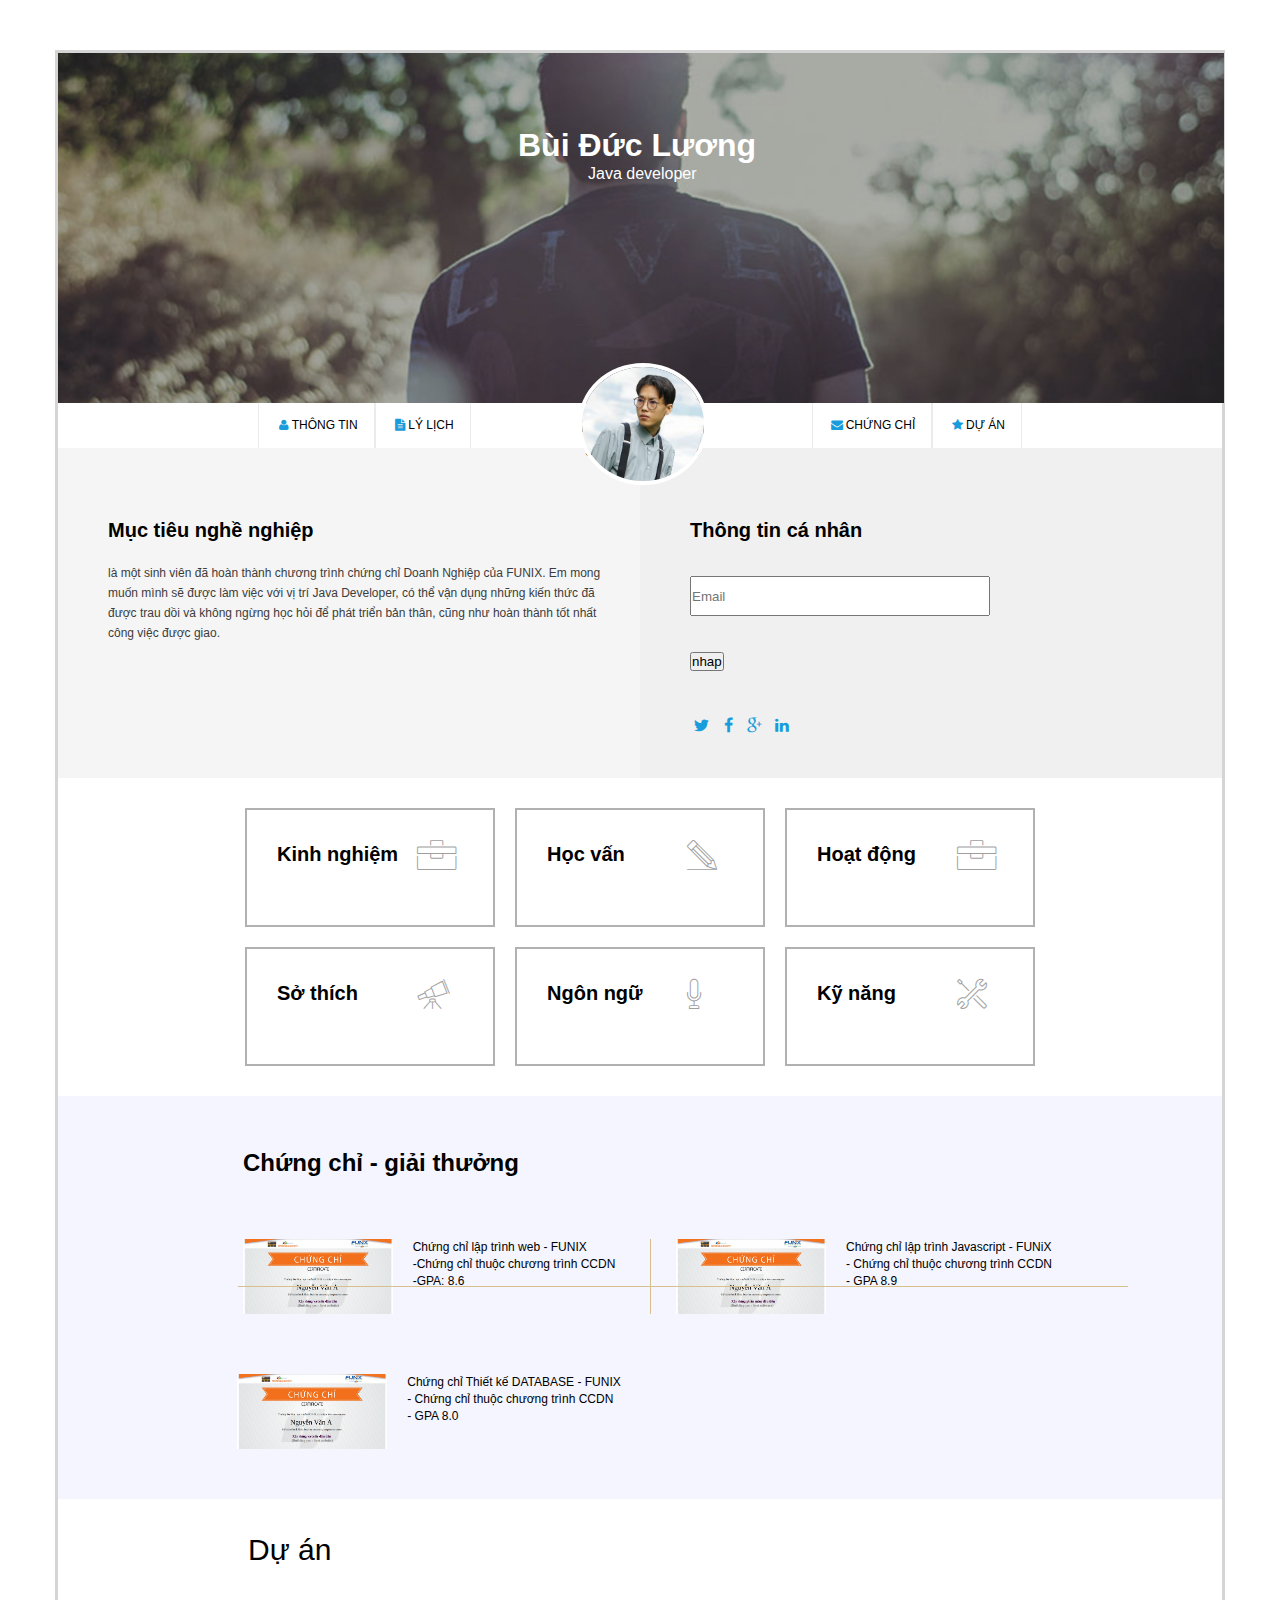
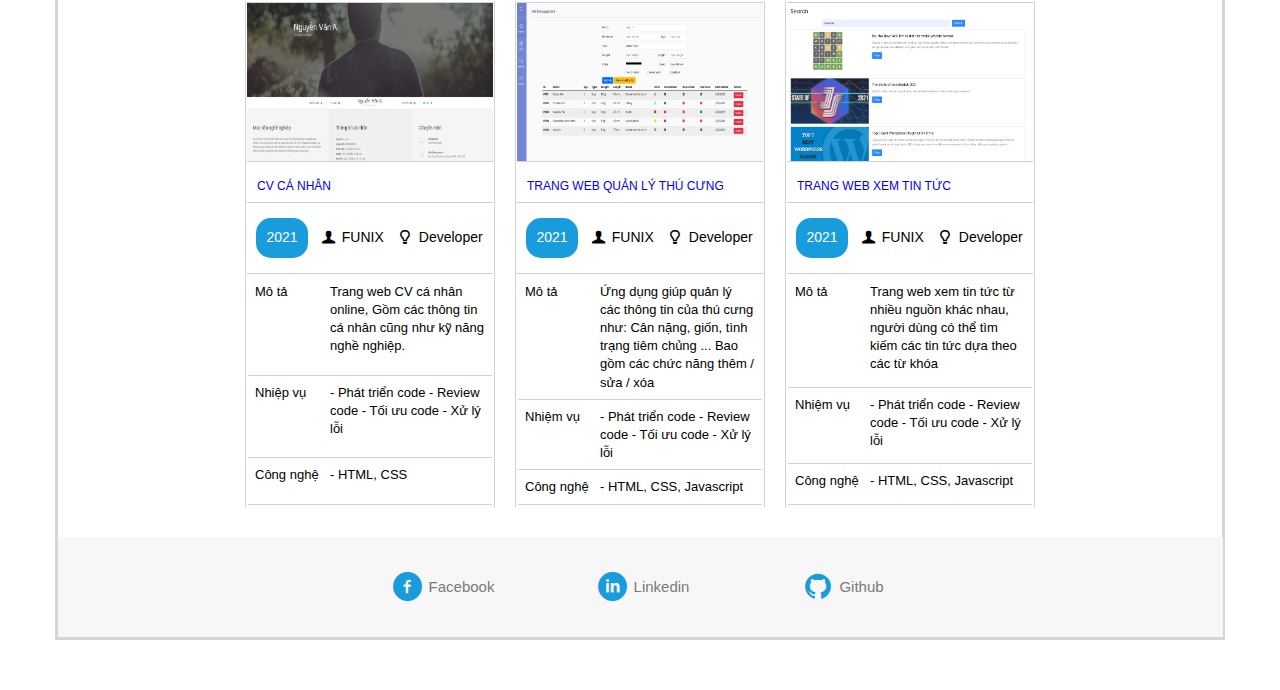
<file: index.html>
<!DOCTYPE html>
<html lang="en">
  <head>
    <meta charset="UTF-8" />
    <meta http-equiv="X-UA-Compatible" content="IE=edge" />
    <meta name="viewport" content="width=device-width, initial-scale=1.0" />
    <title>trang ca nhan cua Bui Duc luongbdfx21001</title>
    
    <link rel="stylesheet" href="css/font.css" />
    <link href="https://cdn.jsdelivr.net/npm/bootstrap@5.3.0-alpha3/dist/css/bootstrap.min.css" rel="stylesheet" integrity="sha384-KK94CHFLLe+nY2dmCWGMq91rCGa5gtU4mk92HdvYe+M/SXH301p5ILy+dN9+nJOZ" crossorigin="anonymous">
    <link href="css/style.css" rel="stylesheet" />
    <link href="css/tablet.css" rel="stylesheet" />
    <link href="css/mobile.css" rel="stylesheet" />
    <!-- <link
      rel="stylesheet"
      href="https://cdnjs.cloudflare.com/ajax/libs/font-awesome/4.7.0/css/font-awesome.min.css"
    /> -->
  
  </head>
  <body>
    <header>
      <img src="images/banner.jpg" alt="banner"  class="banner"/>
      <h1 class="ten">Bùi Đức Lương</h1>
      <p class="nghe">Java developer</p>

    </header>

    <article>

      <section >
        <div class="container">
          <a class="left tt-1 icon-user" href="digital-cv.html">Thông tin</a>
          <a href="digital-cv.html" class="left icon-doc-text-inv">Lý lịch</a>
          <a href="digital-cv.html" class="right tt-2 icon-star-1 ">Dự Án</a>
          <a href="digital-cv.html" class="right icon-mail-alt ">Chứng chỉ</a>
         
        </div>
        <div class="ten-2">
          <strong>Bùi Đức Lương</strong><br />
          Java developer
        </div>
      </section>
      <nav>
        <div class="infor">
          <div class="m-t-2">
            <h1>Mục tiêu nghề nghiệp</h1>
            <p>
              là một sinh viên đã hoàn thành chương trình chứng chỉ Doanh Nghiệp
              của FUNIX. Em mong muốn mình sẽ được làm việc với vị trí Java
              Developer, có thể vận dụng những kiến thức đã được trau dồi và
              không ngừng học hỏi để phát triển bản thân, cũng như hoàn thành
              tốt nhất công việc được giao.
            </p>
          </div>
          <div class="t-t-2">
            <h1>Thông tin cá nhân</h1>
            
            <div class="submit-email">
              <input style="width: 300px; height: 40px; " type="email"  id="email" placeholder="Email" >
             <h1 id="error-email"  style=" font-size: 20px; color: white; background-color: red; width: 200px ; " ></h1>
              <!-- <p  id="error-email" > sad</p> -->
              <button onclick="handleSubmit()" type="button" class="btn btn-primary" >nhap</button>
            </div>
            <p  class="t-t-2-1">
              Giới tính:<span> Nam </span><br />
              Ngày sinh:<span> 26/06/1999 </span><br />
              Điện thoại:<span> 0326.893.195 </span><br />
              Email:<span> luongbdfx21001@funix.edu.com </span><br />
              Địa chỉ:<span> Đông Lâm, Tiền Hải, Thái Bình </span><br />
              Website:<span> https://abc.tech</span>
            </p>
            <i class="icon-twitter"></i>
            <i class="icon-facebook"></i>
            <i class="icon-gplus"></i>
            <i class="icon-linkedin"></i>
          </div>
          
        </div>
        <div class="t-t-3" >
          <div class="kng tti parent"  onmouseover="handleOnMouseOver(this)"  onmouseout="handleOnMouseOut(this)">
            <div class="t-t-4">
              <h1>Kinh nghiệm</h1>
              <i class="ic-toolbox big-icon"></i>
              <div class="t-t-4-1">
                <ul>
                  <li>
                    Java developer - Công ty Y<br />
                    <em>11/2021- <span class="ht">hiện tại</span></em> <br />
                    - Xây dựng, phát triển Website dựa trên thiết kế và yêu cầu
                    đã có.<br />
                    - Phân tích và thiết kế Database, sử dụng các hệ quản trị
                    CSDL(MySQL, SQLServer, NoSQL,...) và viết được các câu truy
                    vấn.<br />
                    -Sử dụng ngôn ngữ server-side(Python,Java,...) để xây dựng
                    các Web Service
                  </li>
                  <li>
                    Web Designer - Công ty X <br />
                    <em> 06/2020-10/2021</em><br />
                    - THiết kế Website dựa trên yêu cầu của khách hàng.<br />
                    - Sử dụng các công cụ: Figma, Canva. PTS.<br />
                  </li>
                </ul>
              </div>
              <div>
                <button class="btn btn-warning view control-view" 
                ">Read More</button>
              </div>
            </div>
          </div>
          <div class="hva tti parent"  onmouseover="handleOnMouseOver(this)"  onmouseout="handleOnMouseOut(this)">
            <div class="t-t-4">
              <h1>Học vấn</h1>
              <i class="ic-pencil big-icon " ></i>
              <div class="t-t-4-1 t-t-t-1 ">
                <ul>
                  <li>
                    <strong>FUNiX<br /></strong>
                    <em> 06/2021-05/2022</em><br />
                    - Tốt nghiệp chứng chỉ doanh nghiệp nhánh Java.<br />
                    - GPA: 9/10
                  </li>
                  <li>
                    <strong>Cử nhân - ĐH FPT<br /></strong>
                    08/2016 - 07/2019<br />
                    -Chuyên ngành: Kỹ thuật phần mềm<br />
                    -GPA: 3.2/4
                  </li>
                </ul>
              </div>
              <div>
                <button class="btn btn-warning view control-view-1" 
              >Read More</button>
              </div>
            </div>          
          </div>
          <div class="hdo  tti parent"  onmouseover="handleOnMouseOver(this)"  onmouseout="handleOnMouseOut(this)">
            <div class="t-t-4">
              <h1>Hoạt động</h1>
              <i class="ic-toolbox big-icon" ></i>
              <div class="t-t-4-1 t-t-t-2">
                <ul>
                  <li>
                    FPT Edu Hackathon 2019<br />
                    03/2019-05/2019<br />
                    - Giải 3 bảng A<br />
                    - Đề tài: Trang web về phân loại rác thải.
                  </li>
                  <li>
                    Câu lạc bộ Z<br />
                    08/2016-05/2019<br />
                    - Trưởng ban chuyên môn.
                  </li>
                </ul>
              </div>
              <div>
                <button class="btn btn-warning view control-view-2" 
              >Read More</button>
              </div>
            </div>          
          </div>
          <div class="sth  tti parent"  onmouseover="handleOnMouseOver(this)"  onmouseout="handleOnMouseOut(this)">
            <div class="t-t-4">
              <h1>Sở thích</h1>
              <i class="ic-telescope big-icon"></i>
              <div class="t-t-4-1 t-t-t-3" >
              <div class="sth-2">
                <i class=" ic-megaphone "></i>
                <i class="ic-strategy"></i>
                <i class="ic-hotairballoon"></i>
                <i class="ic-basket "></i>
              </div>
              <div >
                <ul class="sth-3">
                  <li>Nghe nhạc</li>
                  <li>Chơi game</li>
                  <li>Xem phim</li>
                  <li>Chụp ảnh</li>
                </ul>
              </div>
              </div>
              <div>
                <button class="btn btn-warning view control-view-3" 
              >Read More</button>
              </div>
            </div>
          </div>
          <div class="nng  tti parent"  onmouseover="handleOnMouseOver(this)"  onmouseout="handleOnMouseOut(this)">
            <div class="t-t-4">
              <h1>Ngôn ngữ</h1>
              <i class="ic-mic big-icon" ></i>
              <div class="t-t-4-1 t-t-t-4">
                <ul class="nn-2">
                  <li>
                    Tiếng Anh - IELTS 7.0 </br> <span class="gach"></span
                    ><span class="gach"></span>
                    <span class="gach-t"></span>
                  </li>
                  <li>
                    Tiếng Nhật - JLPT N4 </br> <span class="gach"></span
                    ><span class="gach-t"></span>
                    <span class="gach-t"></span>
                  </li>
                </ul>
              </div>
              <div>
                <button class="btn btn-warning view control-view-4" 
              >Read More</button>
              </div>
            </div>
           
          </div>
          <div class="kna  tti parent"  onmouseover="handleOnMouseOver(this)"  onmouseout="handleOnMouseOut(this)">
            <div class="t-t-4">
              <h1>Kỹ năng</h1>
              <i class="ic-tools-2 big-icon"></i>
              <div class="t-t-4-1 t-t-t-5">
                <ul class="nn-3">
                  <li>
                    HTML/CSS: Fundamental</br> 
                    <span class="gach"></span>
                    <span class="gach-t"></span> <span class="gach-t"></span>
                  </li>
                  <li>
                    Javascript: Intermediate<br> 
                    <span class="gach"></span>
                    <span class="gach"></span>
                    <span class="gach-t"></span>
                  </li>

                  <li>
                    NoteJS: Intermediate <br>
                    <span class="gach"></span>
                    <span class="gach"></span>
                    <span class="gach-t"></span>
                  </li>
                  <li>
                    Bootstrap 5: Fundamental <br>
                    <span class="gach"></span>
                    <span class="gach-t"></span>
                    <span class="gach-t"></span>
                  </li>
                </ul>
              </div>
              <div>
                <button class="btn btn-warning view control-view-5" 
              >Read More</button>
              </div>
            </div>
           
          </div>
          
        </div>
      </nav>
      <aside>
        <div class="cc-1">
          <h2 >Chứng chỉ - giải thưởng</h2>

          <div class="cc-2 ltw">
            <img src="images/Cert_WEB.png" alt="Lập trình web" />
            <div>
              Chứng chỉ lập trình web - FUNIX<br />
              -Chứng chỉ thuộc chương trình CCDN<br />
              -GPA: 8.6
            </div>
          </div>
          <div class="cc-2 ltjv">
            <img src="images/Cert_PRF.png" alt="Chứng chỉ Javascript" />
            <div>
              Chứng chỉ lập trình Javascript - FUNiX<br />
              - Chứng chỉ thuộc chương trình CCDN<br />
              - GPA 8.9<br />
            </div>
          </div>
          <div class="cc-2 tkdt">
            <img src="images/Cert_DBI.png" alt=" Thiết kế database" />
            <div>
              Chứng chỉ Thiết kế DATABASE - FUNIX<br />
              - Chứng chỉ thuộc chương trình CCDN<br />
              - GPA 8.0
            </div>
          </div>
          <div class="line">
            <span></span>
          </div>
        </div>
      </aside>
      <div class="du-an">Dự án</div>
      <nav class="d-a">
        <div class="t-w">
          <img src="images/project_1.png" alt="project_1" />
          
         <a href="digital-cv.html" class="cvcn">Cv cá nhân</a>
          <div class="n-f-d">
            <div class="year">2021</div>
            <div class="icon-user-1">
            FUNIX
            </div>
          <div class="icon-lamp">
            Developer
          </div>
          </div>
          <div class="m-t">
            <div class="h-1" >
              <p>Mô tả</p>
              <p>
                Trang web CV cá nhân online, Gồm các thông tin cá nhân cũng như
                kỹ năng nghề nghiệp.
              </p>
            </div>
            <div class="h-1">
              <p>Nhiệp vụ</p>
              <p>- Phát triển code - Review code - Tối ưu code - Xử lý lỗi</p>
            </div>
            <div class="h-1">
              <p>Công nghệ</p>
              <p>- HTML, CSS</p>
            </div>
          </div>
        </div>
        <div class="t-w">
          <img src="images/project_2.png" alt="project_2" />
          
          <a href="digital-cv.html"  class="cvcn">Trang web quản lý thú cưng</a>
            <div class="n-f-d">
              <div class="year">2021</div>
            <div class="icon-user-1">
            FUNIX
            </div>
          <div class="icon-lamp">
            Developer
          </div>
            </div>
            <div class="m-t">
              <div class="h-1" >
                <p>Mô tả</p>
                <p>
                  Ứng dụng giúp quản lý các thông tin của thú cưng như: Cân
                  nặng, giốn, tình trạng tiêm chủng ... Bao gồm các chức năng
                  thêm / sửa / xóa
                </p>
              </div>
              <div  class="h-1">
                <p>Nhiệm vụ</p>
                <p>- Phát triển code - Review code - Tối ưu code - Xử lý lỗi</p>
              </div>
              <div  class="h-1">
                <p>Công nghệ</p>
                <p>- HTML, CSS, Javascript</p>
              </div>
              </div>
            </div>
            </div>
            <div class="t-w">
              <img src="images/project_3.png" alt="project_3" />
              <a href="digital-cv.html" class="cvcn">
                Trang web xem tin tức
              </a>
                <div class="n-f-d">
                  <div class="year">2021</div>
            <div class="icon-user-1">
            FUNIX
            </div>
          <div class="icon-lamp">
            Developer
          </div>
                </div>
                <div class="m-t">
                  <div class="h-1" >
                  <p>Mô tả</p>
                  <p>
                    Trang web xem tin tức từ nhiều nguồn khác nhau, người dùng
                    có thể tìm kiếm các tin tức dựa theo các từ khóa
                  </p>
                </div>
                <div class="h-1" >
                  <p>Nhiệm vụ</p>
                  <p>
                    - Phát triển code - Review code - Tối ưu code - Xử lý lỗi
                  </p>
                </div>
                <div class="h-1" >
                  <p>Công nghệ</p>
                  <p>- HTML, CSS, Javascript</p>
                </div>
                </div>
              </div>
            </div>
          </div>
        </div>
      </nav>

    </article>
    <img src="images/ava.png" alt="avatar" class="ava"/>
    <footer>
      <div class="ft-a">
        <div class="ft-b ft-b1">
      <a class="icon-facebook-circled ft-1 ft-2" href="https://www.facebook.com/profile.php?id=100066528761787"></a>
    <a href="https://www.facebook.com/profile.php?id=100066528761787" class="ft-5">Facebook</a>
    </div>
    <div class="ft-b ft-b2">
    <a class="icon-linkedin-circled ft-2" href="#"></a>
      <a href="#" class="ft-5">Linkedin</a>
      </div>
     
      <div class="ft-b ft-b3">
      <a class="icon-github-circled ft-2" href="#"></a>
      <a href="#" class="ft-5">Github</a>
      </div>
   </div>
    </footer>
    <script src="https://cdn.jsdelivr.net/npm/bootstrap@5.3.0-alpha3/dist/js/bootstrap.bundle.min.js" integrity="sha384-ENjdO4Dr2bkBIFxQpeoTz1HIcje39Wm4jDKdf19U8gI4ddQ3GYNS7NTKfAdVQSZe" crossorigin="anonymous"></script>
    <script src="script.js"></script>

  </body>
</html>
</file>
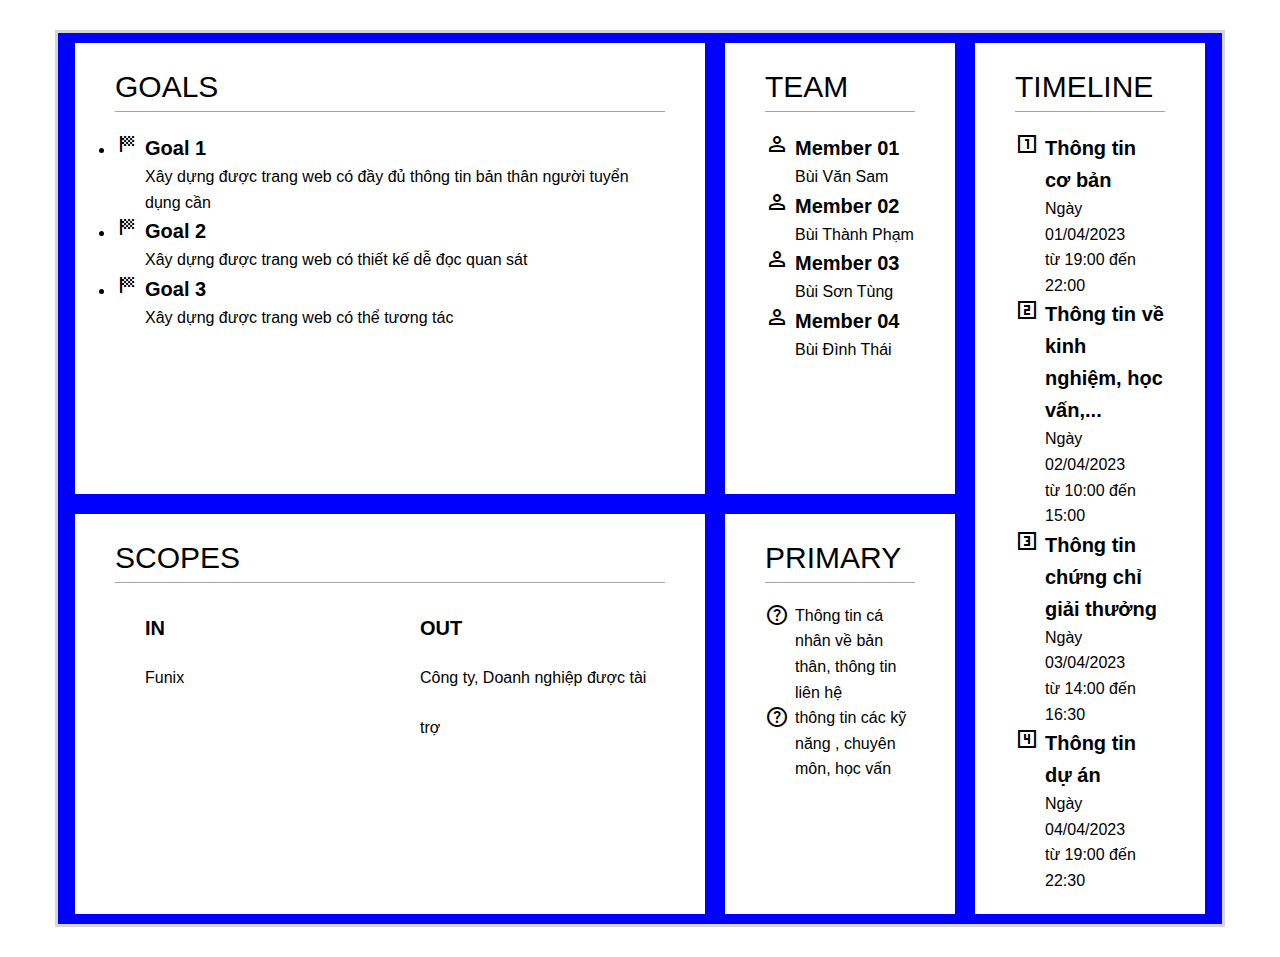
<file: digital-cv.html>
<!DOCTYPE html>
<html lang="en">
  <head>
    <meta charset="UTF-8" />
    <meta http-equiv="X-UA-Compatible" content="IE=edge" />
    <meta name="viewport" content="width=device-width, initial-scale=1.0" />
    <link rel="stylesheet" href="css/font.css" />
    <link href="https://cdn.jsdelivr.net/npm/bootstrap@5.3.0-alpha3/dist/css/bootstrap.min.css" rel="stylesheet" integrity="sha384-KK94CHFLLe+nY2dmCWGMq91rCGa5gtU4mk92HdvYe+M/SXH301p5ILy+dN9+nJOZ" crossorigin="anonymous">
    <link rel="stylesheet" href="css/style2.css" />
    <link rel="stylesheet" href="css/style2latop.css"  />
    <link rel="stylesheet" href="css/style2tablet.css" />
    <!-- <link rel="stylesheet" href="https://use.fontawesome.com/releases/v5.15.4/css/all.css" integrity="sha384-DyZ88mC6Up2uqS4h/KRgHuoeGwBcD4Ng9SiP4dIRy0EXTlnuz47vAwmeGwVChigm" crossorigin="anonymous"/> -->
    <link
    rel="stylesheet"
    href="https://fonts.googleapis.com/css2?family=Material+Symbols+Sharp:opsz,wght,FILL,GRAD@20..48,100..700,0..1,-50..200"
  /> 
    <title>thông tin chi tiết</title>
  </head> 
  <body>
    <article>
    <div class="cv">
    <div class="cv-1 goals">
      <div class="td">Goals</div>
      <div>
        <ul>
          <li>
            <span class="material-symbols-sharp"> sports_score </span>
            <h3>Goal 1</h3>
            <p>
              Xây dựng được trang web có đầy đủ thông tin bản thân người tuyển
              dụng cần
            </p>
          </li>
          <li>
            <span class="material-symbols-sharp"> sports_score </span>
            <h3>Goal 2</h3>
            <p>Xây dựng được trang web có thiết kế dễ đọc quan sát</p>
          </li>
          <li>
            <span class="material-symbols-sharp"> sports_score </span>
            <h3>Goal 3</h3>
            <p>Xây dựng được trang web có thể tương tác</p>
          </li>
        </ul>
      </div>
    </div>
    <div class="cv-1 scopes">
      <div class="td">Scopes</div>
      <div class="scopes-1">
        <div>
          <h3>IN</h3>
          <p>Funix</p>
        </div>
        <div>
          <h3>OUT</h3>
          <p>Công ty, Doanh nghiệp được tài trợ</p>
        </div>
      </div>
    </div>
    <div class="cv-1 team">
      <div class="td">Team</div>
      <div>
        <span class="material-symbols-sharp">
          person
          </span>
        <h3>Member 01</h3>
        <p>Bùi Văn Sam</p>
      </div>
      <div>
        <span class="material-symbols-sharp">
          person
          </span>
        <h3>Member 02</h3>
        <p>Bùi Thành Phạm</p>
      </div>
      <div>
        <span class="material-symbols-sharp">
          person
          </span>
        <h3>Member 03</h3>
        <p>Bùi Sơn Tùng</p>
      </div>
      <div>
        <span class="material-symbols-sharp">
          person
          </span>
        <h3>Member 04</h3>
        <p>Bùi Đình Thái</p>
      </div>
    </div>
    <div class="cv-1 primary">
      
      <div class="td">Primary</div>
      <span class="material-symbols-sharp">
        help
        </span>
      <p>Thông tin cá nhân về bản thân, thông tin liên hệ</p>
      <span class="material-symbols-sharp">
        help
        </span>
      <p>thông tin các kỹ năng , chuyên môn, học vấn</p>
      </div>
      <div class="cv-1 timeline">
        <div class="td">Timeline</div>
      <div>
        <span class="material-symbols-sharp">
          looks_one
          </span>
<h3>
  Thông tin cơ bản
</h3>
<p>
Ngày 01/04/2023 </br>
từ 19:00 đến 22:00

</p>
      </div>
      <div>
        <span class="material-symbols-sharp">
          looks_two
          </span>
        <h3>
          Thông tin về kinh nghiệm, học vấn,...
        </h3>
        <p>
        Ngày 02/04/2023 </br>
        từ 10:00 đến 15:00
        
        </p>
              </div>
              <div>
                <span class="material-symbols-sharp">
                  looks_3
                  </span>
                <h3>
                  Thông tin chứng chỉ giải thưởng
                </h3>
                <p>
                Ngày 03/04/2023 </br>
                từ 14:00 đến 16:30               
                </p>
                      </div>
                      <div>
                        <span class="material-symbols-sharp">
                          looks_4
                          </span>
                        <h3>
                          Thông tin dự án
                        </h3>
                        <p>
                        Ngày 04/04/2023 </br>
                        từ 19:00 đến 22:30               
                        </p>
                              </div>
    </div>
    </div>
    </article>
  </body>
</html>
</file>
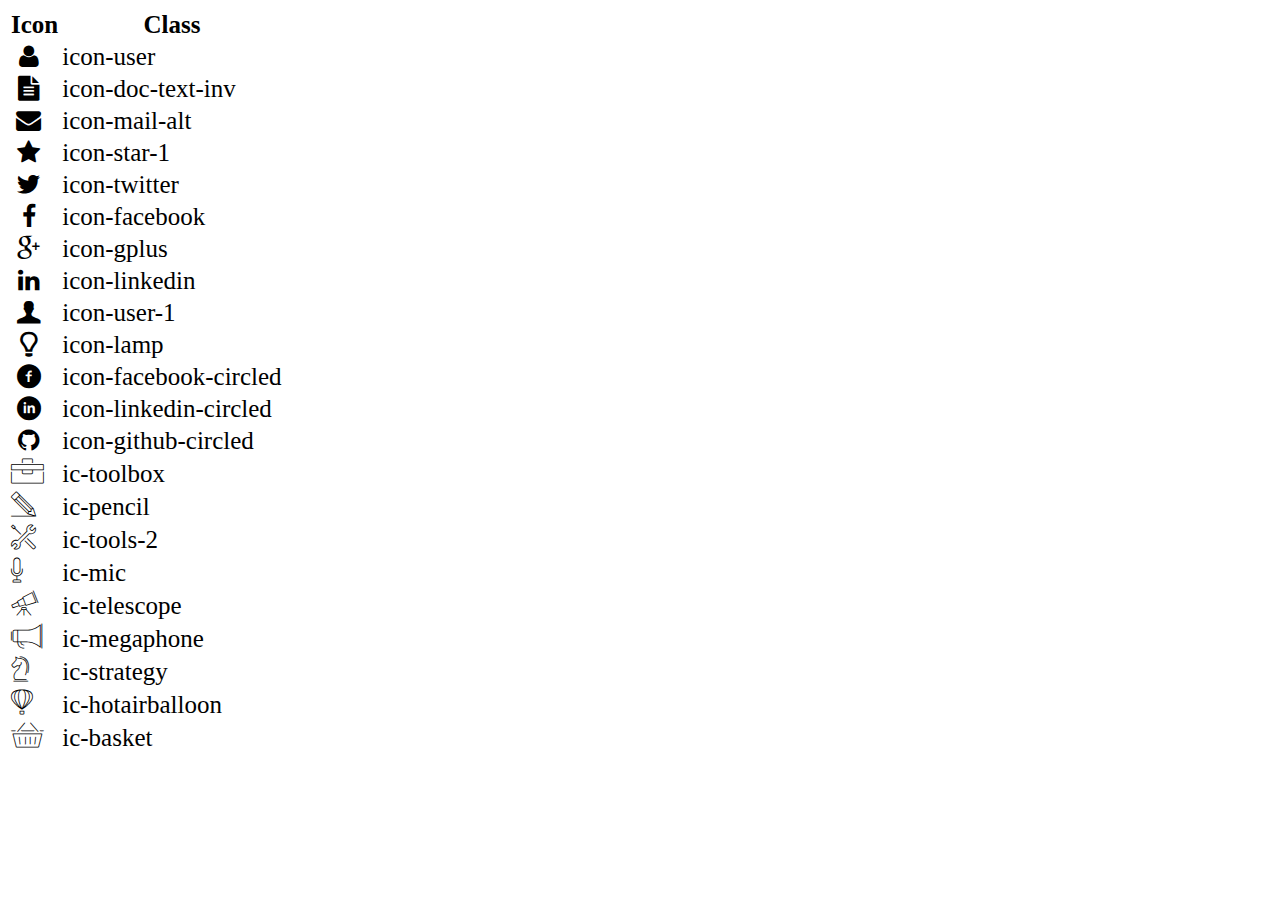
<file: icon-list.html>
<!DOCTYPE html>
<html lang="en">
  <head>
    <meta charset="UTF-8" />
    <meta http-equiv="X-UA-Compatible" content="IE=edge" />
    <meta name="viewport" content="width=device-width, initial-scale=1.0" />
    <link rel="stylesheet" href="css/font.css" />
    <title>Icon List</title>
  </head>

  <body>
    <table style="font-size: 25px">
      <thead>
        <tr>
          <th>Icon</th>
          <th>Class</th>
        </tr>
      </thead>
      <tbody>
        <tr>
          <td><i class="icon-user"></i></td>
          <td>icon-user</td>
        </tr>
        <tr>
          <td><i class="icon-doc-text-inv"></i></td>
          <td>icon-doc-text-inv</td>
        </tr>
        <tr>
          <td><i class="icon-mail-alt"></i></td>
          <td>icon-mail-alt</td>
        </tr>
        <tr>
          <td><i class="icon-star-1"></i></td>
          <td>icon-star-1</td>
        </tr>
        <tr>
          <td><i class="icon-twitter"></i></td>
          <td>icon-twitter</td>
        </tr>
        <tr>
          <td><i class="icon-facebook"></i></td>
          <td>icon-facebook</td>
        </tr>
        <tr>
          <td><i class="icon-gplus"></i></td>
          <td>icon-gplus</td>
        </tr>
        <tr>
          <td><i class="icon-linkedin"></i></td>
          <td>icon-linkedin</td>
        </tr>
        <tr>
          <td><i class="icon-user-1"></i></td>
          <td>icon-user-1</td>
        </tr>
        <tr>
          <td><i class="icon-lamp"></i></td>
          <td>icon-lamp</td>
        </tr>
        <tr>
          <td><i class="icon-facebook-circled"></i></td>
          <td>icon-facebook-circled</td>
        </tr>
        <tr>
          <td><i class="icon-linkedin-circled"></i></td>
          <td>icon-linkedin-circled</td>
        </tr>
        <tr>
          <td><i class="icon-github-circled"></i></td>
          <td>icon-github-circled</td>
        </tr>
        <tr>
          <td><i class="ic-toolbox"></i></td>
          <td>ic-toolbox</td>
        </tr>
        <tr>
          <td><i class="ic-pencil"></i></td>
          <td>ic-pencil</td>
        </tr>
        <tr>
          <td><i class="ic-tools-2"></i></td>
          <td>ic-tools-2</td>
        </tr>

        <tr>
          <td><i class="ic-mic"></i></td>
          <td>ic-mic</td>
        </tr>
        <tr>
          <td><i class="ic-telescope"></i></td>
          <td>ic-telescope</td>
        </tr>
        <tr>
          <td><i class="ic-megaphone"></i></td>
          <td>ic-megaphone</td>
        </tr>
        <tr>
          <td><i class="ic-strategy"></i></td>
          <td>ic-strategy</td>
        </tr>
        <tr>
          <td><i class="ic-hotairballoon"></i></td>
          <td>ic-hotairballoon</td>
        </tr>
        <tr>
          <td><i class="ic-basket"></i></td>
          <td>ic-basket</td>
        </tr>
      </tbody>
    </table>
  </body>
</html>
</file>
<file: css/font.css>
@font-face {
	font-family: 'open_sanslight';
	src: url('../fonts/OpenSans-Light-webfont.eot');
	src: url('../fonts/OpenSans-Light-webfont.eot#iefix') format('embedded-opentype'),
		url('../fonts/OpenSans-Light-webfont.woff') format('woff'),
		url('../fonts/OpenSans-Light-webfont.ttf') format('truetype'),
		url('../fonts/OpenSans-Light-webfont.svg#open_sanslight') format('svg');
	font-weight: normal;
	font-style: normal;

}

@font-face {
	font-family: 'open_sansitalic';
	src: url('../fonts/OpenSans-Italic-webfont.eot');
	src: url('../fonts/OpenSans-Italic-webfont.eot#iefix') format('embedded-opentype'),
		url('../fonts/OpenSans-Italic-webfont.woff') format('woff'),
		url('../fonts/OpenSans-Italic-webfont.ttf') format('truetype'),
		url('../fonts/OpenSans-Italic-webfont.svg#open_sansitalic') format('svg');
	font-weight: normal;
	font-style: normal;

}

@font-face {
	font-family: 'open_sanssemibold';
	src: url('../fonts/OpenSans-Semibold-webfont.eot');
	src: url('../fonts/OpenSans-Semibold-webfont.eot#iefix') format('embedded-opentype'),
		url('../fonts/OpenSans-Semibold-webfont.woff') format('woff'),
		url('../fonts/OpenSans-Semibold-webfont.ttf') format('truetype'),
		url('../fonts/OpenSans-Semibold-webfont.svg#open_sanssemibold') format('svg');
	font-weight: normal;
	font-style: normal;

}


@font-face {
	font-family: 'open_sanslight_italic';
	src: url('../fonts/OpenSans-LightItalic-webfont.eot');
	src: url('../fonts/OpenSans-LightItalic-webfont.eot#iefix') format('embedded-opentype'),
		url('../fonts/OpenSans-LightItalic-webfont.woff') format('woff'),
		url('../fonts/OpenSans-LightItalic-webfont.ttf') format('truetype'),
		url('../fonts/OpenSans-LightItalic-webfont.svg#open_sanslight_italic') format('svg');
	font-weight: normal;
	font-style: normal;

}

@font-face {
	font-family: 'open_sansregular';
	src: url('../fonts/OpenSans-Regular-webfont.eot');
	src: url('../fonts/OpenSans-Regular-webfont.eot#iefix') format('embedded-opentype'),
		url('../fonts/OpenSans-Regular-webfont.woff') format('woff'),
		url('../fonts/OpenSans-Regular-webfont.ttf') format('truetype'),
		url('../fonts/OpenSans-Regular-webfont.svg#open_sansregular') format('svg');
	font-weight: normal;
	font-style: normal;

}


@font-face {
	font-family: 'fontello';
	src: url('../fonts/fontello.eot');
	src: url('../fonts/fontello.eot#iefix') format('embedded-opentype'),
		url('../fonts/fontello.woff') format('woff'),
		url('../fonts/fontello.ttf') format('truetype'),
		url('../fonts/fontello.svg#fontello') format('svg');
	font-weight: normal;
	font-style: normal;
}

[class^="icon-"]:before,
[class*=" icon-"]:before {
	font-family: "fontello";
	font-style: normal;
	font-weight: normal;
	speak: none;

	display: inline-block;
	text-decoration: inherit;
	width: 1em;
	margin-right: .2em;
	text-align: center;
	/* opacity: .8; */

	/* For safety - reset parent styles, that can break glyph codes*/
	font-variant: normal;
	text-transform: none;

	/* fix buttons height, for twitter bootstrap */
	line-height: 1em;

	/* Animation center compensation - margins should be symmetric */
	/* remove if not needed */
	margin-left: .2em;

	/* you can be more comfortable with increased icons size */
	/* font-size: 120%; */

	/* Font smoothing. That was taken from TWBS */
	-webkit-font-smoothing: antialiased;
	-moz-osx-font-smoothing: grayscale;

	/* Uncomment for 3D effect */
	/* text-shadow: 1px 1px 1px rgba(127, 127, 127, 0.3); */
}

.icon-emo-happy:before {
	content: '\e800';
}

/* '' */
.icon-emo-wink:before {
	content: '\e801';
}

/* '' */
.icon-emo-wink2:before {
	content: '\e802';
}

/* '' */
.icon-emo-unhappy:before {
	content: '\e803';
}

/* '' */
.icon-emo-sleep:before {
	content: '\e804';
}

/* '' */
.icon-emo-thumbsup:before {
	content: '\e805';
}

/* '' */
.icon-emo-devil:before {
	content: '\e806';
}

/* '' */
.icon-emo-surprised:before {
	content: '\e807';
}

/* '' */
.icon-emo-tongue:before {
	content: '\e808';
}

/* '' */
.icon-emo-coffee:before {
	content: '\e809';
}

/* '' */
.icon-emo-sunglasses:before {
	content: '\e80a';
}

/* '' */
.icon-emo-displeased:before {
	content: '\e80b';
}

/* '' */
.icon-emo-beer:before {
	content: '\e80c';
}

/* '' */
.icon-emo-grin:before {
	content: '\e80d';
}

/* '' */
.icon-emo-angry:before {
	content: '\e80e';
}

/* '' */
.icon-emo-saint:before {
	content: '\e80f';
}

/* '' */
.icon-emo-cry:before {
	content: '\e810';
}

/* '' */
.icon-emo-shoot:before {
	content: '\e811';
}

/* '' */
.icon-emo-squint:before {
	content: '\e812';
}

/* '' */
.icon-emo-laugh:before {
	content: '\e813';
}

/* '' */
.icon-spin1:before {
	content: '\e814';
}

/* '' */
.icon-spin2:before {
	content: '\e815';
}

/* '' */
.icon-spin3:before {
	content: '\e816';
}

/* '' */
.icon-spin4:before {
	content: '\e817';
}

/* '' */
.icon-spin5:before {
	content: '\e818';
}

/* '' */
.icon-spin6:before {
	content: '\e819';
}

/* '' */
.icon-firefox:before {
	content: '\e81a';
}

/* '' */
.icon-chrome:before {
	content: '\e81b';
}

/* '' */
.icon-opera:before {
	content: '\e81c';
}

/* '' */
.icon-ie:before {
	content: '\e81d';
}

/* '' */
.icon-crown:before {
	content: '\e81e';
}

/* '' */
.icon-crown-plus:before {
	content: '\e81f';
}

/* '' */
.icon-crown-minus:before {
	content: '\e820';
}

/* '' */
.icon-marquee:before {
	content: '\e821';
}

/* '' */
.icon-glass:before {
	content: '\e822';
}

/* '' */
.icon-music:before {
	content: '\e823';
}

/* '' */
.icon-search:before {
	content: '\e824';
}

/* '' */
.icon-mail:before {
	content: '\e825';
}

/* '' */
.icon-mail-alt:before {
	content: '\e826';
}

/* '' */
.icon-mail-squared:before {
	content: '\e827';
}

/* '' */
.icon-heart:before {
	content: '\e828';
}

/* '' */
.icon-heart-empty:before {
	content: '\e829';
}

/* '' */
.icon-star-1:before {
	content: '\e82a';
}

/* '' */
.icon-star-empty-1:before {
	content: '\e82b';
}

/* '' */
.icon-star-half:before {
	content: '\e82c';
}

/* '' */
.icon-star-half-alt:before {
	content: '\e82d';
}

/* '' */
.icon-user:before {
	content: '\e82e';
}

/* '' */
.icon-user-plus:before {
	content: '\e82f';
}

/* '' */
.icon-user-times:before {
	content: '\e830';
}

/* '' */
.icon-users:before {
	content: '\e831';
}

/* '' */
.icon-male:before {
	content: '\e832';
}

/* '' */
.icon-female:before {
	content: '\e833';
}

/* '' */
.icon-child:before {
	content: '\e834';
}

/* '' */
.icon-user-secret:before {
	content: '\e835';
}

/* '' */
.icon-video:before {
	content: '\e836';
}

/* '' */
.icon-videocam:before {
	content: '\e837';
}

/* '' */
.icon-picture:before {
	content: '\e838';
}

/* '' */
.icon-camera:before {
	content: '\e839';
}

/* '' */
.icon-camera-alt:before {
	content: '\e83a';
}

/* '' */
.icon-th-large:before {
	content: '\e83b';
}

/* '' */
.icon-th:before {
	content: '\e83c';
}

/* '' */
.icon-th-list:before {
	content: '\e83d';
}

/* '' */
.icon-ok:before {
	content: '\e83e';
}

/* '' */
.icon-ok-circled:before {
	content: '\e83f';
}

/* '' */
.icon-ok-circled2:before {
	content: '\e840';
}

/* '' */
.icon-ok-squared:before {
	content: '\e841';
}

/* '' */
.icon-cancel:before {
	content: '\e842';
}

/* '' */
.icon-cancel-circled:before {
	content: '\e843';
}

/* '' */
.icon-cancel-circled2:before {
	content: '\e844';
}

/* '' */
.icon-plus:before {
	content: '\e845';
}

/* '' */
.icon-plus-circled:before {
	content: '\e846';
}

/* '' */
.icon-plus-squared:before {
	content: '\e847';
}

/* '' */
.icon-plus-squared-alt:before {
	content: '\e848';
}

/* '' */
.icon-minus:before {
	content: '\e849';
}

/* '' */
.icon-minus-circled:before {
	content: '\e84a';
}

/* '' */
.icon-minus-squared:before {
	content: '\e84b';
}

/* '' */
.icon-minus-squared-alt:before {
	content: '\e84c';
}

/* '' */
.icon-help:before {
	content: '\e84d';
}

/* '' */
.icon-help-circled:before {
	content: '\e84e';
}

/* '' */
.icon-info-circled:before {
	content: '\e84f';
}

/* '' */
.icon-info:before {
	content: '\e850';
}

/* '' */
.icon-home:before {
	content: '\e851';
}

/* '' */
.icon-link:before {
	content: '\e852';
}

/* '' */
.icon-unlink:before {
	content: '\e853';
}

/* '' */
.icon-link-ext:before {
	content: '\e854';
}

/* '' */
.icon-link-ext-alt:before {
	content: '\e855';
}

/* '' */
.icon-attach:before {
	content: '\e856';
}

/* '' */
.icon-lock:before {
	content: '\e857';
}

/* '' */
.icon-lock-open:before {
	content: '\e858';
}

/* '' */
.icon-lock-open-alt:before {
	content: '\e859';
}

/* '' */
.icon-pin:before {
	content: '\e85a';
}

/* '' */
.icon-eye:before {
	content: '\e85b';
}

/* '' */
.icon-eye-off:before {
	content: '\e85c';
}

/* '' */
.icon-tag-1:before {
	content: '\e85d';
}

/* '' */
.icon-tags:before {
	content: '\e85e';
}

/* '' */
.icon-bookmark:before {
	content: '\e85f';
}

/* '' */
.icon-bookmark-empty:before {
	content: '\e860';
}

/* '' */
.icon-flag:before {
	content: '\e861';
}

/* '' */
.icon-flag-empty:before {
	content: '\e862';
}

/* '' */
.icon-flag-checkered:before {
	content: '\e863';
}

/* '' */
.icon-thumbs-up:before {
	content: '\e864';
}

/* '' */
.icon-thumbs-down:before {
	content: '\e865';
}

/* '' */
.icon-thumbs-up-alt:before {
	content: '\e866';
}

/* '' */
.icon-thumbs-down-alt:before {
	content: '\e867';
}

/* '' */
.icon-download:before {
	content: '\e868';
}

/* '' */
.icon-upload:before {
	content: '\e869';
}

/* '' */
.icon-download-cloud:before {
	content: '\e86a';
}

/* '' */
.icon-upload-cloud:before {
	content: '\e86b';
}

/* '' */
.icon-reply:before {
	content: '\e86c';
}

/* '' */
.icon-reply-all:before {
	content: '\e86d';
}

/* '' */
.icon-forward:before {
	content: '\e86e';
}

/* '' */
.icon-quote-left:before {
	content: '\e86f';
}

/* '' */
.icon-quote-right:before {
	content: '\e870';
}

/* '' */
.icon-code:before {
	content: '\e871';
}

/* '' */
.icon-export:before {
	content: '\e872';
}

/* '' */
.icon-export-alt:before {
	content: '\e873';
}

/* '' */
.icon-share:before {
	content: '\e874';
}

/* '' */
.icon-share-squared:before {
	content: '\e875';
}

/* '' */
.icon-pencil:before {
	content: '\e876';
}

/* '' */
.icon-pencil-squared:before {
	content: '\e877';
}

/* '' */
.icon-edit:before {
	content: '\e878';
}

/* '' */
.icon-print:before {
	content: '\e879';
}

/* '' */
.icon-retweet:before {
	content: '\e87a';
}

/* '' */
.icon-keyboard:before {
	content: '\e87b';
}

/* '' */
.icon-gamepad:before {
	content: '\e87c';
}

/* '' */
.icon-comment:before {
	content: '\e87d';
}

/* '' */
.icon-chat:before {
	content: '\e87e';
}

/* '' */
.icon-comment-empty:before {
	content: '\e87f';
}

/* '' */
.icon-chat-empty:before {
	content: '\e880';
}

/* '' */
.icon-bell:before {
	content: '\e881';
}

/* '' */
.icon-bell-alt:before {
	content: '\e882';
}

/* '' */
.icon-bell-off:before {
	content: '\e883';
}

/* '' */
.icon-bell-off-empty:before {
	content: '\e884';
}

/* '' */
.icon-attention-alt:before {
	content: '\e885';
}

/* '' */
.icon-attention:before {
	content: '\e886';
}

/* '' */
.icon-attention-circled:before {
	content: '\e887';
}

/* '' */
.icon-location:before {
	content: '\e888';
}

/* '' */
.icon-direction:before {
	content: '\e889';
}

/* '' */
.icon-compass:before {
	content: '\e88a';
}

/* '' */
.icon-trash:before {
	content: '\e88b';
}

/* '' */
.icon-trash-empty:before {
	content: '\e88c';
}

/* '' */
.icon-doc:before {
	content: '\e88d';
}

/* '' */
.icon-docs:before {
	content: '\e88e';
}

/* '' */
.icon-doc-text:before {
	content: '\e88f';
}

/* '' */
.icon-doc-inv:before {
	content: '\e890';
}

/* '' */
.icon-doc-text-inv:before {
	content: '\e891';
}

/* '' */
.icon-file-pdf:before {
	content: '\e892';
}

/* '' */
.icon-file-word:before {
	content: '\e893';
}

/* '' */
.icon-file-excel:before {
	content: '\e894';
}

/* '' */
.icon-file-powerpoint:before {
	content: '\e895';
}

/* '' */
.icon-file-image:before {
	content: '\e896';
}

/* '' */
.icon-file-archive:before {
	content: '\e897';
}

/* '' */
.icon-file-audio:before {
	content: '\e898';
}

/* '' */
.icon-file-video:before {
	content: '\e899';
}

/* '' */
.icon-file-code:before {
	content: '\e89a';
}

/* '' */
.icon-folder:before {
	content: '\e89b';
}

/* '' */
.icon-folder-open:before {
	content: '\e89c';
}

/* '' */
.icon-folder-empty:before {
	content: '\e89d';
}

/* '' */
.icon-folder-open-empty:before {
	content: '\e89e';
}

/* '' */
.icon-box:before {
	content: '\e89f';
}

/* '' */
.icon-rss:before {
	content: '\e8a0';
}

/* '' */
.icon-rss-squared:before {
	content: '\e8a1';
}

/* '' */
.icon-phone:before {
	content: '\e8a2';
}

/* '' */
.icon-phone-squared:before {
	content: '\e8a3';
}

/* '' */
.icon-fax:before {
	content: '\e8a4';
}

/* '' */
.icon-menu:before {
	content: '\e8a5';
}

/* '' */
.icon-cog:before {
	content: '\e8a6';
}

/* '' */
.icon-cog-alt:before {
	content: '\e8a7';
}

/* '' */
.icon-wrench:before {
	content: '\e8a8';
}

/* '' */
.icon-sliders:before {
	content: '\e8a9';
}

/* '' */
.icon-basket:before {
	content: '\e8aa';
}

/* '' */
.icon-cart-plus:before {
	content: '\e8ab';
}

/* '' */
.icon-cart-arrow-down:before {
	content: '\e8ac';
}

/* '' */
.icon-calendar:before {
	content: '\e8ad';
}

/* '' */
.icon-calendar-empty:before {
	content: '\e8ae';
}

/* '' */
.icon-login:before {
	content: '\e8af';
}

/* '' */
.icon-logout:before {
	content: '\e8b0';
}

/* '' */
.icon-mic:before {
	content: '\e8b1';
}

/* '' */
.icon-mute:before {
	content: '\e8b2';
}

/* '' */
.icon-volume-off:before {
	content: '\e8b3';
}

/* '' */
.icon-volume-down:before {
	content: '\e8b4';
}

/* '' */
.icon-volume-up:before {
	content: '\e8b5';
}

/* '' */
.icon-headphones:before {
	content: '\e8b6';
}

/* '' */
.icon-clock:before {
	content: '\e8b7';
}

/* '' */
.icon-lightbulb:before {
	content: '\e8b8';
}

/* '' */
.icon-block:before {
	content: '\e8b9';
}

/* '' */
.icon-resize-full:before {
	content: '\e8ba';
}

/* '' */
.icon-resize-full-alt:before {
	content: '\e8bb';
}

/* '' */
.icon-resize-small:before {
	content: '\e8bc';
}

/* '' */
.icon-resize-vertical:before {
	content: '\e8bd';
}

/* '' */
.icon-resize-horizontal:before {
	content: '\e8be';
}

/* '' */
.icon-move:before {
	content: '\e8bf';
}

/* '' */
.icon-zoom-in:before {
	content: '\e8c0';
}

/* '' */
.icon-zoom-out:before {
	content: '\e8c1';
}

/* '' */
.icon-down-circled2:before {
	content: '\e8c2';
}

/* '' */
.icon-up-circled2:before {
	content: '\e8c3';
}

/* '' */
.icon-left-circled2:before {
	content: '\e8c4';
}

/* '' */
.icon-right-circled2:before {
	content: '\e8c5';
}

/* '' */
.icon-down-dir:before {
	content: '\e8c6';
}

/* '' */
.icon-up-dir:before {
	content: '\e8c7';
}

/* '' */
.icon-left-dir:before {
	content: '\e8c8';
}

/* '' */
.icon-right-dir:before {
	content: '\e8c9';
}

/* '' */
.icon-down-open:before {
	content: '\e8ca';
}

/* '' */
.icon-left-open:before {
	content: '\e8cb';
}

/* '' */
.icon-right-open:before {
	content: '\e8cc';
}

/* '' */
.icon-up-open:before {
	content: '\e8cd';
}

/* '' */
.icon-angle-left:before {
	content: '\e8ce';
}

/* '' */
.icon-angle-right:before {
	content: '\e8cf';
}

/* '' */
.icon-angle-up:before {
	content: '\e8d0';
}

/* '' */
.icon-angle-down:before {
	content: '\e8d1';
}

/* '' */
.icon-angle-circled-left:before {
	content: '\e8d2';
}

/* '' */
.icon-angle-circled-right:before {
	content: '\e8d3';
}

/* '' */
.icon-angle-circled-up:before {
	content: '\e8d4';
}

/* '' */
.icon-angle-circled-down:before {
	content: '\e8d5';
}

/* '' */
.icon-angle-double-left:before {
	content: '\e8d6';
}

/* '' */
.icon-angle-double-right:before {
	content: '\e8d7';
}

/* '' */
.icon-angle-double-up:before {
	content: '\e8d8';
}

/* '' */
.icon-angle-double-down:before {
	content: '\e8d9';
}

/* '' */
.icon-down:before {
	content: '\e8da';
}

/* '' */
.icon-left:before {
	content: '\e8db';
}

/* '' */
.icon-right:before {
	content: '\e8dc';
}

/* '' */
.icon-up:before {
	content: '\e8dd';
}

/* '' */
.icon-down-big:before {
	content: '\e8de';
}

/* '' */
.icon-left-big:before {
	content: '\e8df';
}

/* '' */
.icon-right-big:before {
	content: '\e8e0';
}

/* '' */
.icon-up-big:before {
	content: '\e8e1';
}

/* '' */
.icon-right-hand:before {
	content: '\e8e2';
}

/* '' */
.icon-left-hand:before {
	content: '\e8e3';
}

/* '' */
.icon-up-hand:before {
	content: '\e8e4';
}

/* '' */
.icon-down-hand:before {
	content: '\e8e5';
}

/* '' */
.icon-left-circled:before {
	content: '\e8e6';
}

/* '' */
.icon-right-circled:before {
	content: '\e8e7';
}

/* '' */
.icon-up-circled:before {
	content: '\e8e8';
}

/* '' */
.icon-down-circled:before {
	content: '\e8e9';
}

/* '' */
.icon-cw:before {
	content: '\e8ea';
}

/* '' */
.icon-ccw:before {
	content: '\e8eb';
}

/* '' */
.icon-arrows-cw:before {
	content: '\e8ec';
}

/* '' */
.icon-level-up:before {
	content: '\e8ed';
}

/* '' */
.icon-level-down:before {
	content: '\e8ee';
}

/* '' */
.icon-shuffle:before {
	content: '\e8ef';
}

/* '' */
.icon-exchange:before {
	content: '\e8f0';
}

/* '' */
.icon-history:before {
	content: '\e8f1';
}

/* '' */
.icon-expand:before {
	content: '\e8f2';
}

/* '' */
.icon-collapse:before {
	content: '\e8f3';
}

/* '' */
.icon-expand-right:before {
	content: '\e8f4';
}

/* '' */
.icon-collapse-left:before {
	content: '\e8f5';
}

/* '' */
.icon-play:before {
	content: '\e8f6';
}

/* '' */
.icon-play-circled:before {
	content: '\e8f7';
}

/* '' */
.icon-play-circled2:before {
	content: '\e8f8';
}

/* '' */
.icon-stop:before {
	content: '\e8f9';
}

/* '' */
.icon-pause:before {
	content: '\e8fa';
}

/* '' */
.icon-to-end:before {
	content: '\e8fb';
}

/* '' */
.icon-to-end-alt:before {
	content: '\e8fc';
}

/* '' */
.icon-to-start:before {
	content: '\e8fd';
}

/* '' */
.icon-to-start-alt:before {
	content: '\e8fe';
}

/* '' */
.icon-fast-fw:before {
	content: '\e8ff';
}

/* '' */
.icon-fast-bw:before {
	content: '\e900';
}

/* '' */
.icon-eject:before {
	content: '\e901';
}

/* '' */
.icon-target:before {
	content: '\e902';
}

/* '' */
.icon-signal:before {
	content: '\e903';
}

/* '' */
.icon-wifi:before {
	content: '\e904';
}

/* '' */
.icon-award:before {
	content: '\e905';
}

/* '' */
.icon-desktop:before {
	content: '\e906';
}

/* '' */
.icon-laptop:before {
	content: '\e907';
}

/* '' */
.icon-tablet:before {
	content: '\e908';
}

/* '' */
.icon-mobile:before {
	content: '\e909';
}

/* '' */
.icon-inbox:before {
	content: '\e90a';
}

/* '' */
.icon-globe:before {
	content: '\e90b';
}

/* '' */
.icon-sun:before {
	content: '\e90c';
}

/* '' */
.icon-cloud:before {
	content: '\e90d';
}

/* '' */
.icon-flash:before {
	content: '\e90e';
}

/* '' */
.icon-moon:before {
	content: '\e90f';
}

/* '' */
.icon-umbrella-1:before {
	content: '\e910';
}

/* '' */
.icon-flight:before {
	content: '\e911';
}

/* '' */
.icon-fighter-jet:before {
	content: '\e912';
}

/* '' */
.icon-paper-plane:before {
	content: '\e913';
}

/* '' */
.icon-paper-plane-empty:before {
	content: '\e914';
}

/* '' */
.icon-space-shuttle:before {
	content: '\e915';
}

/* '' */
.icon-leaf:before {
	content: '\e916';
}

/* '' */
.icon-font:before {
	content: '\e917';
}

/* '' */
.icon-bold:before {
	content: '\e918';
}

/* '' */
.icon-medium:before {
	content: '\e919';
}

/* '' */
.icon-italic:before {
	content: '\e91a';
}

/* '' */
.icon-header:before {
	content: '\e91b';
}

/* '' */
.icon-paragraph:before {
	content: '\e91c';
}

/* '' */
.icon-text-height:before {
	content: '\e91d';
}

/* '' */
.icon-text-width:before {
	content: '\e91e';
}

/* '' */
.icon-align-left:before {
	content: '\e91f';
}

/* '' */
.icon-align-center:before {
	content: '\e920';
}

/* '' */
.icon-align-right:before {
	content: '\e921';
}

/* '' */
.icon-align-justify:before {
	content: '\e922';
}

/* '' */
.icon-list:before {
	content: '\e923';
}

/* '' */
.icon-indent-left:before {
	content: '\e924';
}

/* '' */
.icon-indent-right:before {
	content: '\e925';
}

/* '' */
.icon-list-bullet:before {
	content: '\e926';
}

/* '' */
.icon-list-numbered:before {
	content: '\e927';
}

/* '' */
.icon-strike:before {
	content: '\e928';
}

/* '' */
.icon-underline:before {
	content: '\e929';
}

/* '' */
.icon-superscript:before {
	content: '\e92a';
}

/* '' */
.icon-subscript:before {
	content: '\e92b';
}

/* '' */
.icon-table:before {
	content: '\e92c';
}

/* '' */
.icon-columns:before {
	content: '\e92d';
}

/* '' */
.icon-crop:before {
	content: '\e92e';
}

/* '' */
.icon-scissors:before {
	content: '\e92f';
}

/* '' */
.icon-paste:before {
	content: '\e930';
}

/* '' */
.icon-briefcase:before {
	content: '\e931';
}

/* '' */
.icon-suitcase:before {
	content: '\e932';
}

/* '' */
.icon-ellipsis:before {
	content: '\e933';
}

/* '' */
.icon-ellipsis-vert:before {
	content: '\e934';
}

/* '' */
.icon-off:before {
	content: '\e935';
}

/* '' */
.icon-road:before {
	content: '\e936';
}

/* '' */
.icon-list-alt:before {
	content: '\e937';
}

/* '' */
.icon-qrcode:before {
	content: '\e938';
}

/* '' */
.icon-barcode:before {
	content: '\e939';
}

/* '' */
.icon-book:before {
	content: '\e93a';
}

/* '' */
.icon-ajust:before {
	content: '\e93b';
}

/* '' */
.icon-tint:before {
	content: '\e93c';
}

/* '' */
.icon-toggle-off:before {
	content: '\e93d';
}

/* '' */
.icon-toggle-on:before {
	content: '\e93e';
}

/* '' */
.icon-check:before {
	content: '\e93f';
}

/* '' */
.icon-check-empty:before {
	content: '\e940';
}

/* '' */
.icon-circle:before {
	content: '\e941';
}

/* '' */
.icon-circle-empty:before {
	content: '\e942';
}

/* '' */
.icon-circle-thin:before {
	content: '\e943';
}

/* '' */
.icon-circle-notch:before {
	content: '\e944';
}

/* '' */
.icon-dot-circled:before {
	content: '\e945';
}

/* '' */
.icon-asterisk:before {
	content: '\e946';
}

/* '' */
.icon-gift:before {
	content: '\e947';
}

/* '' */
.icon-fire:before {
	content: '\e948';
}

/* '' */
.icon-magnet:before {
	content: '\e949';
}

/* '' */
.icon-chart-bar:before {
	content: '\e94a';
}

/* '' */
.icon-chart-area:before {
	content: '\e94b';
}

/* '' */
.icon-chart-pie:before {
	content: '\e94c';
}

/* '' */
.icon-chart-line:before {
	content: '\e94d';
}

/* '' */
.icon-ticket:before {
	content: '\e94e';
}

/* '' */
.icon-credit-card:before {
	content: '\e94f';
}

/* '' */
.icon-floppy:before {
	content: '\e950';
}

/* '' */
.icon-megaphone:before {
	content: '\e951';
}

/* '' */
.icon-hdd:before {
	content: '\e952';
}

/* '' */
.icon-key:before {
	content: '\e953';
}

/* '' */
.icon-fork:before {
	content: '\e954';
}

/* '' */
.icon-rocket:before {
	content: '\e955';
}

/* '' */
.icon-bug:before {
	content: '\e956';
}

/* '' */
.icon-certificate:before {
	content: '\e957';
}

/* '' */
.icon-tasks:before {
	content: '\e958';
}

/* '' */
.icon-filter:before {
	content: '\e959';
}

/* '' */
.icon-beaker:before {
	content: '\e95a';
}

/* '' */
.icon-magic:before {
	content: '\e95b';
}

/* '' */
.icon-cab:before {
	content: '\e95c';
}

/* '' */
.icon-taxi:before {
	content: '\e95d';
}

/* '' */
.icon-truck:before {
	content: '\e95e';
}

/* '' */
.icon-bus:before {
	content: '\e95f';
}

/* '' */
.icon-bicycle:before {
	content: '\e960';
}

/* '' */
.icon-motorcycle:before {
	content: '\e961';
}

/* '' */
.icon-train:before {
	content: '\e962';
}

/* '' */
.icon-subway:before {
	content: '\e963';
}

/* '' */
.icon-ship:before {
	content: '\e964';
}

/* '' */
.icon-money:before {
	content: '\e965';
}

/* '' */
.icon-euro:before {
	content: '\e966';
}

/* '' */
.icon-pound:before {
	content: '\e967';
}

/* '' */
.icon-dollar:before {
	content: '\e968';
}

/* '' */
.icon-rupee:before {
	content: '\e969';
}

/* '' */
.icon-yen:before {
	content: '\e96a';
}

/* '' */
.icon-rouble:before {
	content: '\e96b';
}

/* '' */
.icon-shekel:before {
	content: '\e96c';
}

/* '' */
.icon-try:before {
	content: '\e96d';
}

/* '' */
.icon-won:before {
	content: '\e96e';
}

/* '' */
.icon-bitcoin:before {
	content: '\e96f';
}

/* '' */
.icon-viacoin:before {
	content: '\e970';
}

/* '' */
.icon-sort:before {
	content: '\e971';
}

/* '' */
.icon-sort-down:before {
	content: '\e972';
}

/* '' */
.icon-sort-up:before {
	content: '\e973';
}

/* '' */
.icon-sort-alt-up:before {
	content: '\e974';
}

/* '' */
.icon-sort-alt-down:before {
	content: '\e975';
}

/* '' */
.icon-sort-name-up:before {
	content: '\e976';
}

/* '' */
.icon-sort-name-down:before {
	content: '\e977';
}

/* '' */
.icon-sort-number-up:before {
	content: '\e978';
}

/* '' */
.icon-sort-number-down:before {
	content: '\e979';
}

/* '' */
.icon-hammer:before {
	content: '\e97a';
}

/* '' */
.icon-gauge:before {
	content: '\e97b';
}

/* '' */
.icon-sitemap:before {
	content: '\e97c';
}

/* '' */
.icon-spinner:before {
	content: '\e97d';
}

/* '' */
.icon-coffee:before {
	content: '\e97e';
}

/* '' */
.icon-food:before {
	content: '\e97f';
}

/* '' */
.icon-beer:before {
	content: '\e980';
}

/* '' */
.icon-user-md:before {
	content: '\e981';
}

/* '' */
.icon-stethoscope:before {
	content: '\e982';
}

/* '' */
.icon-heartbeat:before {
	content: '\e983';
}

/* '' */
.icon-ambulance:before {
	content: '\e984';
}

/* '' */
.icon-medkit:before {
	content: '\e985';
}

/* '' */
.icon-h-sigh:before {
	content: '\e986';
}

/* '' */
.icon-bed:before {
	content: '\e987';
}

/* '' */
.icon-hospital:before {
	content: '\e988';
}

/* '' */
.icon-building:before {
	content: '\e989';
}

/* '' */
.icon-building-filled:before {
	content: '\e98a';
}

/* '' */
.icon-bank:before {
	content: '\e98b';
}

/* '' */
.icon-smile:before {
	content: '\e98c';
}

/* '' */
.icon-frown:before {
	content: '\e98d';
}

/* '' */
.icon-meh:before {
	content: '\e98e';
}

/* '' */
.icon-anchor:before {
	content: '\e98f';
}

/* '' */
.icon-terminal:before {
	content: '\e990';
}

/* '' */
.icon-eraser:before {
	content: '\e991';
}

/* '' */
.icon-puzzle:before {
	content: '\e992';
}

/* '' */
.icon-shield:before {
	content: '\e993';
}

/* '' */
.icon-extinguisher:before {
	content: '\e994';
}

/* '' */
.icon-bullseye:before {
	content: '\e995';
}

/* '' */
.icon-wheelchair:before {
	content: '\e996';
}

/* '' */
.icon-language:before {
	content: '\e997';
}

/* '' */
.icon-graduation-cap:before {
	content: '\e998';
}

/* '' */
.icon-paw:before {
	content: '\e999';
}

/* '' */
.icon-spoon:before {
	content: '\e99a';
}

/* '' */
.icon-cube:before {
	content: '\e99b';
}

/* '' */
.icon-cubes:before {
	content: '\e99c';
}

/* '' */
.icon-recycle:before {
	content: '\e99d';
}

/* '' */
.icon-tree:before {
	content: '\e99e';
}

/* '' */
.icon-database:before {
	content: '\e99f';
}

/* '' */
.icon-server:before {
	content: '\e9a0';
}

/* '' */
.icon-lifebuoy:before {
	content: '\e9a1';
}

/* '' */
.icon-rebel:before {
	content: '\e9a2';
}

/* '' */
.icon-empire:before {
	content: '\e9a3';
}

/* '' */
.icon-bomb:before {
	content: '\e9a4';
}

/* '' */
.icon-soccer-ball:before {
	content: '\e9a5';
}

/* '' */
.icon-tty:before {
	content: '\e9a6';
}

/* '' */
.icon-binoculars:before {
	content: '\e9a7';
}

/* '' */
.icon-plug:before {
	content: '\e9a8';
}

/* '' */
.icon-newspaper:before {
	content: '\e9a9';
}

/* '' */
.icon-calc:before {
	content: '\e9aa';
}

/* '' */
.icon-copyright:before {
	content: '\e9ab';
}

/* '' */
.icon-at:before {
	content: '\e9ac';
}

/* '' */
.icon-eyedropper:before {
	content: '\e9ad';
}

/* '' */
.icon-brush:before {
	content: '\e9ae';
}

/* '' */
.icon-birthday:before {
	content: '\e9af';
}

/* '' */
.icon-diamond:before {
	content: '\e9b0';
}

/* '' */
.icon-street-view:before {
	content: '\e9b1';
}

/* '' */
.icon-venus:before {
	content: '\e9b2';
}

/* '' */
.icon-mars:before {
	content: '\e9b3';
}

/* '' */
.icon-mercury:before {
	content: '\e9b4';
}

/* '' */
.icon-transgender:before {
	content: '\e9b5';
}

/* '' */
.icon-transgender-alt:before {
	content: '\e9b6';
}

/* '' */
.icon-venus-double:before {
	content: '\e9b7';
}

/* '' */
.icon-mars-double:before {
	content: '\e9b8';
}

/* '' */
.icon-venus-mars:before {
	content: '\e9b9';
}

/* '' */
.icon-mars-stroke:before {
	content: '\e9ba';
}

/* '' */
.icon-mars-stroke-v:before {
	content: '\e9bb';
}

/* '' */
.icon-mars-stroke-h:before {
	content: '\e9bc';
}

/* '' */
.icon-neuter:before {
	content: '\e9bd';
}

/* '' */
.icon-cc-visa:before {
	content: '\e9be';
}

/* '' */
.icon-cc-mastercard:before {
	content: '\e9bf';
}

/* '' */
.icon-cc-discover:before {
	content: '\e9c0';
}

/* '' */
.icon-cc-amex:before {
	content: '\e9c1';
}

/* '' */
.icon-cc-paypal:before {
	content: '\e9c2';
}

/* '' */
.icon-cc-stripe:before {
	content: '\e9c3';
}

/* '' */
.icon-adn:before {
	content: '\e9c4';
}

/* '' */
.icon-android:before {
	content: '\e9c5';
}

/* '' */
.icon-angellist:before {
	content: '\e9c6';
}

/* '' */
.icon-apple:before {
	content: '\e9c7';
}

/* '' */
.icon-behance:before {
	content: '\e9c8';
}

/* '' */
.icon-behance-squared:before {
	content: '\e9c9';
}

/* '' */
.icon-bitbucket:before {
	content: '\e9ca';
}

/* '' */
.icon-bitbucket-squared:before {
	content: '\e9cb';
}

/* '' */
.icon-buysellads:before {
	content: '\e9cc';
}

/* '' */
.icon-cc:before {
	content: '\e9cd';
}

/* '' */
.icon-codeopen:before {
	content: '\e9ce';
}

/* '' */
.icon-connectdevelop:before {
	content: '\e9cf';
}

/* '' */
.icon-css3:before {
	content: '\e9d0';
}

/* '' */
.icon-dashcube:before {
	content: '\e9d1';
}

/* '' */
.icon-delicious:before {
	content: '\e9d2';
}

/* '' */
.icon-deviantart:before {
	content: '\e9d3';
}

/* '' */
.icon-digg:before {
	content: '\e9d4';
}

/* '' */
.icon-dribbble:before {
	content: '\e9d5';
}

/* '' */
.icon-dropbox:before {
	content: '\e9d6';
}

/* '' */
.icon-drupal:before {
	content: '\e9d7';
}

/* '' */
.icon-facebook:before {
	content: '\e9d8';
}

/* '' */
.icon-facebook-squared:before {
	content: '\e9d9';
}

/* '' */
.icon-facebook-official:before {
	content: '\e9da';
}

/* '' */
.icon-flickr:before {
	content: '\e9db';
}

/* '' */
.icon-forumbee:before {
	content: '\e9dc';
}

/* '' */
.icon-foursquare:before {
	content: '\e9dd';
}

/* '' */
.icon-git-squared:before {
	content: '\e9de';
}

/* '' */
.icon-git:before {
	content: '\e9df';
}

/* '' */
.icon-github:before {
	content: '\e9e0';
}

/* '' */
.icon-github-squared:before {
	content: '\e9e1';
}

/* '' */
.icon-github-circled:before {
	content: '\e9e2';
}

/* '' */
.icon-gittip:before {
	content: '\e9e3';
}

/* '' */
.icon-google:before {
	content: '\e9e4';
}

/* '' */
.icon-gplus:before {
	content: '\e9e5';
}

/* '' */
.icon-gplus-squared:before {
	content: '\e9e6';
}

/* '' */
.icon-gwallet:before {
	content: '\e9e7';
}

/* '' */
.icon-hacker-news:before {
	content: '\e9e8';
}

/* '' */
.icon-html5:before {
	content: '\e9e9';
}

/* '' */
.icon-instagram:before {
	content: '\e9ea';
}

/* '' */
.icon-ioxhost:before {
	content: '\e9eb';
}

/* '' */
.icon-joomla:before {
	content: '\e9ec';
}

/* '' */
.icon-jsfiddle:before {
	content: '\e9ed';
}

/* '' */
.icon-lastfm:before {
	content: '\e9ee';
}

/* '' */
.icon-lastfm-squared:before {
	content: '\e9ef';
}

/* '' */
.icon-leanpub:before {
	content: '\e9f0';
}

/* '' */
.icon-linkedin-squared:before {
	content: '\e9f1';
}

/* '' */
.icon-linux:before {
	content: '\e9f2';
}

/* '' */
.icon-linkedin:before {
	content: '\e9f3';
}

/* '' */
.icon-maxcdn:before {
	content: '\e9f4';
}

/* '' */
.icon-meanpath:before {
	content: '\e9f5';
}

/* '' */
.icon-openid:before {
	content: '\e9f6';
}

/* '' */
.icon-pagelines:before {
	content: '\e9f7';
}

/* '' */
.icon-paypal:before {
	content: '\e9f8';
}

/* '' */
.icon-pied-piper-squared:before {
	content: '\e9f9';
}

/* '' */
.icon-pied-piper-alt:before {
	content: '\e9fa';
}

/* '' */
.icon-pinterest:before {
	content: '\e9fb';
}

/* '' */
.icon-pinterest-circled:before {
	content: '\e9fc';
}

/* '' */
.icon-pinterest-squared:before {
	content: '\e9fd';
}

/* '' */
.icon-qq:before {
	content: '\e9fe';
}

/* '' */
.icon-reddit:before {
	content: '\e9ff';
}

/* '' */
.icon-reddit-squared:before {
	content: '\ea00';
}

/* '' */
.icon-renren:before {
	content: '\ea01';
}

/* '' */
.icon-sellsy:before {
	content: '\ea02';
}

/* '' */
.icon-shirtsinbulk:before {
	content: '\ea03';
}

/* '' */
.icon-simplybuilt:before {
	content: '\ea04';
}

/* '' */
.icon-skyatlas:before {
	content: '\ea05';
}

/* '' */
.icon-skype:before {
	content: '\ea06';
}

/* '' */
.icon-slack:before {
	content: '\ea07';
}

/* '' */
.icon-slideshare:before {
	content: '\ea08';
}

/* '' */
.icon-soundcloud:before {
	content: '\ea09';
}

/* '' */
.icon-spotify:before {
	content: '\ea0a';
}

/* '' */
.icon-stackexchange:before {
	content: '\ea0b';
}

/* '' */
.icon-stackoverflow:before {
	content: '\ea0c';
}

/* '' */
.icon-steam:before {
	content: '\ea0d';
}

/* '' */
.icon-steam-squared:before {
	content: '\ea0e';
}

/* '' */
.icon-stumbleupon:before {
	content: '\ea0f';
}

/* '' */
.icon-stumbleupon-circled:before {
	content: '\ea10';
}

/* '' */
.icon-tencent-weibo:before {
	content: '\ea11';
}

/* '' */
.icon-trello:before {
	content: '\ea12';
}

/* '' */
.icon-tumblr:before {
	content: '\ea13';
}

/* '' */
.icon-tumblr-squared:before {
	content: '\ea14';
}

/* '' */
.icon-twitch:before {
	content: '\ea15';
}

/* '' */
.icon-note:before {
	content: '\ea16';
}

/* '' */
.icon-note-beamed:before {
	content: '\ea17';
}

/* '' */
.icon-music-1:before {
	content: '\ea18';
}

/* '' */
.icon-search-1:before {
	content: '\ea19';
}

/* '' */
.icon-flashlight:before {
	content: '\ea1a';
}

/* '' */
.icon-mail-1:before {
	content: '\ea1b';
}

/* '' */
.icon-heart-1:before {
	content: '\ea1c';
}

/* '' */
.icon-heart-empty-1:before {
	content: '\ea1d';
}

/* '' */
.icon-star:before {
	content: '\ea1e';
}

/* '' */
.icon-star-empty:before {
	content: '\ea1f';
}

/* '' */
.icon-user-1:before {
	content: '\ea20';
}

/* '' */
.icon-users-1:before {
	content: '\ea21';
}

/* '' */
.icon-user-add:before {
	content: '\ea22';
}

/* '' */
.icon-video-1:before {
	content: '\ea23';
}

/* '' */
.icon-picture-1:before {
	content: '\ea24';
}

/* '' */
.icon-camera-1:before {
	content: '\ea25';
}

/* '' */
.icon-layout:before {
	content: '\ea26';
}

/* '' */
.icon-menu-1:before {
	content: '\ea27';
}

/* '' */
.icon-check-1:before {
	content: '\ea28';
}

/* '' */
.icon-cancel-1:before {
	content: '\ea29';
}

/* '' */
.icon-cancel-circled-1:before {
	content: '\ea2a';
}

/* '' */
.icon-cancel-squared:before {
	content: '\ea2b';
}

/* '' */
.icon-plus-1:before {
	content: '\ea2c';
}

/* '' */
.icon-plus-circled-1:before {
	content: '\ea2d';
}

/* '' */
.icon-plus-squared-1:before {
	content: '\ea2e';
}

/* '' */
.icon-minus-1:before {
	content: '\ea2f';
}

/* '' */
.icon-minus-circled-1:before {
	content: '\ea30';
}

/* '' */
.icon-minus-squared-1:before {
	content: '\ea31';
}

/* '' */
.icon-help-1:before {
	content: '\ea32';
}

/* '' */
.icon-help-circled-1:before {
	content: '\ea33';
}

/* '' */
.icon-info-1:before {
	content: '\ea34';
}

/* '' */
.icon-info-circled-1:before {
	content: '\ea35';
}

/* '' */
.icon-back:before {
	content: '\ea36';
}

/* '' */
.icon-home-1:before {
	content: '\ea37';
}

/* '' */
.icon-link-1:before {
	content: '\ea38';
}

/* '' */
.icon-attach-1:before {
	content: '\ea39';
}

/* '' */
.icon-lock-1:before {
	content: '\ea3a';
}

/* '' */
.icon-lock-open-1:before {
	content: '\ea3b';
}

/* '' */
.icon-eye-1:before {
	content: '\ea3c';
}

/* '' */
.icon-tag:before {
	content: '\ea3d';
}

/* '' */
.icon-bookmark-1:before {
	content: '\ea3e';
}

/* '' */
.icon-bookmarks:before {
	content: '\ea3f';
}

/* '' */
.icon-flag-1:before {
	content: '\ea40';
}

/* '' */
.icon-thumbs-up-1:before {
	content: '\ea41';
}

/* '' */
.icon-thumbs-down-1:before {
	content: '\ea42';
}

/* '' */
.icon-download-1:before {
	content: '\ea43';
}

/* '' */
.icon-upload-1:before {
	content: '\ea44';
}

/* '' */
.icon-upload-cloud-1:before {
	content: '\ea45';
}

/* '' */
.icon-reply-1:before {
	content: '\ea46';
}

/* '' */
.icon-reply-all-1:before {
	content: '\ea47';
}

/* '' */
.icon-forward-1:before {
	content: '\ea48';
}

/* '' */
.icon-quote:before {
	content: '\ea49';
}

/* '' */
.icon-code-1:before {
	content: '\ea4a';
}

/* '' */
.icon-export-1:before {
	content: '\ea4b';
}

/* '' */
.icon-pencil-1:before {
	content: '\ea4c';
}

/* '' */
.icon-feather:before {
	content: '\ea4d';
}

/* '' */
.icon-print-1:before {
	content: '\ea4e';
}

/* '' */
.icon-retweet-1:before {
	content: '\ea4f';
}

/* '' */
.icon-keyboard-1:before {
	content: '\ea50';
}

/* '' */
.icon-comment-1:before {
	content: '\ea51';
}

/* '' */
.icon-chat-1:before {
	content: '\ea52';
}

/* '' */
.icon-bell-1:before {
	content: '\ea53';
}

/* '' */
.icon-attention-1:before {
	content: '\ea54';
}

/* '' */
.icon-alert:before {
	content: '\ea55';
}

/* '' */
.icon-vcard:before {
	content: '\ea56';
}

/* '' */
.icon-address:before {
	content: '\ea57';
}

/* '' */
.icon-location-1:before {
	content: '\ea58';
}

/* '' */
.icon-map:before {
	content: '\ea59';
}

/* '' */
.icon-direction-1:before {
	content: '\ea5a';
}

/* '' */
.icon-compass-1:before {
	content: '\ea5b';
}

/* '' */
.icon-cup:before {
	content: '\ea5c';
}

/* '' */
.icon-trash-1:before {
	content: '\ea5d';
}

/* '' */
.icon-doc-1:before {
	content: '\ea5e';
}

/* '' */
.icon-docs-1:before {
	content: '\ea5f';
}

/* '' */
.icon-doc-landscape:before {
	content: '\ea60';
}

/* '' */
.icon-doc-text-1:before {
	content: '\ea61';
}

/* '' */
.icon-doc-text-inv-1:before {
	content: '\ea62';
}

/* '' */
.icon-newspaper-1:before {
	content: '\ea63';
}

/* '' */
.icon-book-open:before {
	content: '\ea64';
}

/* '' */
.icon-book-1:before {
	content: '\ea65';
}

/* '' */
.icon-folder-1:before {
	content: '\ea66';
}

/* '' */
.icon-archive:before {
	content: '\ea67';
}

/* '' */
.icon-box-1:before {
	content: '\ea68';
}

/* '' */
.icon-rss-1:before {
	content: '\ea69';
}

/* '' */
.icon-phone-1:before {
	content: '\ea6a';
}

/* '' */
.icon-cog-1:before {
	content: '\ea6b';
}

/* '' */
.icon-tools:before {
	content: '\ea6c';
}

/* '' */
.icon-share-1:before {
	content: '\ea6d';
}

/* '' */
.icon-shareable:before {
	content: '\ea6e';
}

/* '' */
.icon-basket-1:before {
	content: '\ea6f';
}

/* '' */
.icon-bag:before {
	content: '\ea70';
}

/* '' */
.icon-calendar-1:before {
	content: '\ea71';
}

/* '' */
.icon-login-1:before {
	content: '\ea72';
}

/* '' */
.icon-logout-1:before {
	content: '\ea73';
}

/* '' */
.icon-mic-1:before {
	content: '\ea74';
}

/* '' */
.icon-mute-1:before {
	content: '\ea75';
}

/* '' */
.icon-sound:before {
	content: '\ea76';
}

/* '' */
.icon-volume:before {
	content: '\ea77';
}

/* '' */
.icon-clock-1:before {
	content: '\ea78';
}

/* '' */
.icon-hourglass:before {
	content: '\ea79';
}

/* '' */
.icon-lamp:before {
	content: '\ea7a';
}

/* '' */
.icon-light-down:before {
	content: '\ea7b';
}

/* '' */
.icon-light-up:before {
	content: '\ea7c';
}

/* '' */
.icon-adjust:before {
	content: '\ea7d';
}

/* '' */
.icon-block-1:before {
	content: '\ea7e';
}

/* '' */
.icon-resize-full-1:before {
	content: '\ea7f';
}

/* '' */
.icon-resize-small-1:before {
	content: '\ea80';
}

/* '' */
.icon-popup:before {
	content: '\ea81';
}

/* '' */
.icon-publish:before {
	content: '\ea82';
}

/* '' */
.icon-window:before {
	content: '\ea83';
}

/* '' */
.icon-arrow-combo:before {
	content: '\ea84';
}

/* '' */
.icon-down-circled-1:before {
	content: '\ea85';
}

/* '' */
.icon-left-circled-1:before {
	content: '\ea86';
}

/* '' */
.icon-right-circled-1:before {
	content: '\ea87';
}

/* '' */
.icon-up-circled-1:before {
	content: '\ea88';
}

/* '' */
.icon-down-open-1:before {
	content: '\ea89';
}

/* '' */
.icon-left-open-1:before {
	content: '\ea8a';
}

/* '' */
.icon-right-open-1:before {
	content: '\ea8b';
}

/* '' */
.icon-up-open-1:before {
	content: '\ea8c';
}

/* '' */
.icon-down-open-mini:before {
	content: '\ea8d';
}

/* '' */
.icon-left-open-mini:before {
	content: '\ea8e';
}

/* '' */
.icon-right-open-mini:before {
	content: '\ea8f';
}

/* '' */
.icon-up-open-mini:before {
	content: '\ea90';
}

/* '' */
.icon-down-open-big:before {
	content: '\ea91';
}

/* '' */
.icon-left-open-big:before {
	content: '\ea92';
}

/* '' */
.icon-right-open-big:before {
	content: '\ea93';
}

/* '' */
.icon-up-open-big:before {
	content: '\ea94';
}

/* '' */
.icon-down-1:before {
	content: '\ea95';
}

/* '' */
.icon-left-1:before {
	content: '\ea96';
}

/* '' */
.icon-right-1:before {
	content: '\ea97';
}

/* '' */
.icon-up-1:before {
	content: '\ea98';
}

/* '' */
.icon-down-dir-1:before {
	content: '\ea99';
}

/* '' */
.icon-left-dir-1:before {
	content: '\ea9a';
}

/* '' */
.icon-right-dir-1:before {
	content: '\ea9b';
}

/* '' */
.icon-up-dir-1:before {
	content: '\ea9c';
}

/* '' */
.icon-down-bold:before {
	content: '\ea9d';
}

/* '' */
.icon-left-bold:before {
	content: '\ea9e';
}

/* '' */
.icon-right-bold:before {
	content: '\ea9f';
}

/* '' */
.icon-up-bold:before {
	content: '\eaa0';
}

/* '' */
.icon-down-thin:before {
	content: '\eaa1';
}

/* '' */
.icon-left-thin:before {
	content: '\eaa2';
}

/* '' */
.icon-right-thin:before {
	content: '\eaa3';
}

/* '' */
.icon-up-thin:before {
	content: '\eaa4';
}

/* '' */
.icon-ccw-1:before {
	content: '\eaa5';
}

/* '' */
.icon-cw-1:before {
	content: '\eaa6';
}

/* '' */
.icon-arrows-ccw:before {
	content: '\eaa7';
}

/* '' */
.icon-level-down-1:before {
	content: '\eaa8';
}

/* '' */
.icon-level-up-1:before {
	content: '\eaa9';
}

/* '' */
.icon-shuffle-1:before {
	content: '\eaaa';
}

/* '' */
.icon-loop:before {
	content: '\eaab';
}

/* '' */
.icon-switch:before {
	content: '\eaac';
}

/* '' */
.icon-play-1:before {
	content: '\eaad';
}

/* '' */
.icon-stop-1:before {
	content: '\eaae';
}

/* '' */
.icon-pause-1:before {
	content: '\eaaf';
}

/* '' */
.icon-record:before {
	content: '\eab0';
}

/* '' */
.icon-to-end-1:before {
	content: '\eab1';
}

/* '' */
.icon-to-start-1:before {
	content: '\eab2';
}

/* '' */
.icon-fast-forward:before {
	content: '\eab3';
}

/* '' */
.icon-fast-backward:before {
	content: '\eab4';
}

/* '' */
.icon-progress-0:before {
	content: '\eab5';
}

/* '' */
.icon-progress-1:before {
	content: '\eab6';
}

/* '' */
.icon-progress-2:before {
	content: '\eab7';
}

/* '' */
.icon-progress-3:before {
	content: '\eab8';
}

/* '' */
.icon-target-1:before {
	content: '\eab9';
}

/* '' */
.icon-palette:before {
	content: '\eaba';
}

/* '' */
.icon-list-1:before {
	content: '\eabb';
}

/* '' */
.icon-list-add:before {
	content: '\eabc';
}

/* '' */
.icon-signal-1:before {
	content: '\eabd';
}

/* '' */
.icon-trophy:before {
	content: '\eabe';
}

/* '' */
.icon-battery:before {
	content: '\eabf';
}

/* '' */
.icon-back-in-time:before {
	content: '\eac0';
}

/* '' */
.icon-monitor:before {
	content: '\eac1';
}

/* '' */
.icon-mobile-1:before {
	content: '\eac2';
}

/* '' */
.icon-network:before {
	content: '\eac3';
}

/* '' */
.icon-cd:before {
	content: '\eac4';
}

/* '' */
.icon-inbox-1:before {
	content: '\eac5';
}

/* '' */
.icon-install:before {
	content: '\eac6';
}

/* '' */
.icon-globe-1:before {
	content: '\eac7';
}

/* '' */
.icon-cloud-1:before {
	content: '\eac8';
}

/* '' */
.icon-cloud-thunder:before {
	content: '\eac9';
}

/* '' */
.icon-flash-1:before {
	content: '\eaca';
}

/* '' */
.icon-moon-1:before {
	content: '\eacb';
}

/* '' */
.icon-flight-1:before {
	content: '\eacc';
}

/* '' */
.icon-paper-plane-1:before {
	content: '\eacd';
}

/* '' */
.icon-leaf-1:before {
	content: '\eace';
}

/* '' */
.icon-lifebuoy-1:before {
	content: '\eacf';
}

/* '' */
.icon-mouse:before {
	content: '\ead0';
}

/* '' */
.icon-briefcase-1:before {
	content: '\ead1';
}

/* '' */
.icon-suitcase-1:before {
	content: '\ead2';
}

/* '' */
.icon-dot:before {
	content: '\ead3';
}

/* '' */
.icon-dot-2:before {
	content: '\ead4';
}

/* '' */
.icon-dot-3:before {
	content: '\ead5';
}

/* '' */
.icon-brush-1:before {
	content: '\ead6';
}

/* '' */
.icon-magnet-1:before {
	content: '\ead7';
}

/* '' */
.icon-infinity:before {
	content: '\ead8';
}

/* '' */
.icon-erase:before {
	content: '\ead9';
}

/* '' */
.icon-chart-pie-1:before {
	content: '\eada';
}

/* '' */
.icon-chart-line-1:before {
	content: '\eadb';
}

/* '' */
.icon-chart-bar-1:before {
	content: '\eadc';
}

/* '' */
.icon-chart-area-1:before {
	content: '\eadd';
}

/* '' */
.icon-tape:before {
	content: '\eade';
}

/* '' */
.icon-graduation-cap-1:before {
	content: '\eadf';
}

/* '' */
.icon-language-1:before {
	content: '\eae0';
}

/* '' */
.icon-ticket-1:before {
	content: '\eae1';
}

/* '' */
.icon-water:before {
	content: '\eae2';
}

/* '' */
.icon-droplet:before {
	content: '\eae3';
}

/* '' */
.icon-air:before {
	content: '\eae4';
}

/* '' */
.icon-credit-card-1:before {
	content: '\eae5';
}

/* '' */
.icon-floppy-1:before {
	content: '\eae6';
}

/* '' */
.icon-clipboard:before {
	content: '\eae7';
}

/* '' */
.icon-megaphone-1:before {
	content: '\eae8';
}

/* '' */
.icon-database-1:before {
	content: '\eae9';
}

/* '' */
.icon-drive:before {
	content: '\eaea';
}

/* '' */
.icon-bucket:before {
	content: '\eaeb';
}

/* '' */
.icon-thermometer:before {
	content: '\eaec';
}

/* '' */
.icon-key-1:before {
	content: '\eaed';
}

/* '' */
.icon-flow-cascade:before {
	content: '\eaee';
}

/* '' */
.icon-flow-branch:before {
	content: '\eaef';
}

/* '' */
.icon-flow-tree:before {
	content: '\eaf0';
}

/* '' */
.icon-flow-line:before {
	content: '\eaf1';
}

/* '' */
.icon-flow-parallel:before {
	content: '\eaf2';
}

/* '' */
.icon-rocket-1:before {
	content: '\eaf3';
}

/* '' */
.icon-gauge-1:before {
	content: '\eaf4';
}

/* '' */
.icon-traffic-cone:before {
	content: '\eaf5';
}

/* '' */
.icon-cc-1:before {
	content: '\eaf6';
}

/* '' */
.icon-cc-by:before {
	content: '\eaf7';
}

/* '' */
.icon-cc-nc:before {
	content: '\eaf8';
}

/* '' */
.icon-cc-nc-eu:before {
	content: '\eaf9';
}

/* '' */
.icon-cc-nc-jp:before {
	content: '\eafa';
}

/* '' */
.icon-cc-sa:before {
	content: '\eafb';
}

/* '' */
.icon-cc-nd:before {
	content: '\eafc';
}

/* '' */
.icon-cc-pd:before {
	content: '\eafd';
}

/* '' */
.icon-cc-zero:before {
	content: '\eafe';
}

/* '' */
.icon-cc-share:before {
	content: '\eaff';
}

/* '' */
.icon-cc-remix:before {
	content: '\eb00';
}

/* '' */
.icon-github-1:before {
	content: '\eb01';
}

/* '' */
.icon-github-circled-1:before {
	content: '\eb02';
}

/* '' */
.icon-flickr-1:before {
	content: '\eb03';
}

/* '' */
.icon-flickr-circled:before {
	content: '\eb04';
}

/* '' */
.icon-vimeo:before {
	content: '\eb05';
}

/* '' */
.icon-vimeo-circled:before {
	content: '\eb06';
}

/* '' */
.icon-twitter:before {
	content: '\eb07';
}

/* '' */
.icon-twitter-circled:before {
	content: '\eb08';
}

/* '' */
.icon-facebook-1:before {
	content: '\eb09';
}

/* '' */
.icon-facebook-circled:before {
	content: '\eb0a';
}

/* '' */
.icon-facebook-squared-1:before {
	content: '\eb0b';
}

/* '' */
.icon-gplus-1:before {
	content: '\eb0c';
}

/* '' */
.icon-gplus-circled:before {
	content: '\eb0d';
}

/* '' */
.icon-pinterest-1:before {
	content: '\eb0e';
}

/* '' */
.icon-pinterest-circled-1:before {
	content: '\eb0f';
}

/* '' */
.icon-tumblr-1:before {
	content: '\eb10';
}

/* '' */
.icon-tumblr-circled:before {
	content: '\eb11';
}

/* '' */
.icon-linkedin-1:before {
	content: '\eb12';
}

/* '' */
.icon-linkedin-circled:before {
	content: '\eb13';
}

/* '' */
.icon-dribbble-1:before {
	content: '\eb14';
}

/* '' */
.icon-dribbble-circled:before {
	content: '\eb15';
}

/* '' */
.icon-stumbleupon-1:before {
	content: '\eb16';
}

/* '' */
.icon-stumbleupon-circled-1:before {
	content: '\eb17';
}

/* '' */
.icon-lastfm-1:before {
	content: '\eb18';
}

/* '' */
.icon-lastfm-circled:before {
	content: '\eb19';
}

/* '' */
.icon-rdio:before {
	content: '\eb1a';
}

/* '' */
.icon-rdio-circled:before {
	content: '\eb1b';
}

/* '' */
.icon-spotify-1:before {
	content: '\eb1c';
}

/* '' */
.icon-spotify-circled:before {
	content: '\eb1d';
}

/* '' */
.icon-qq-1:before {
	content: '\eb1e';
}

/* '' */
.icon-instagram-1:before {
	content: '\eb1f';
}

/* '' */
.icon-dropbox-1:before {
	content: '\eb20';
}

/* '' */
.icon-evernote:before {
	content: '\eb21';
}

/* '' */
.icon-flattr:before {
	content: '\eb22';
}

/* '' */
.icon-skype-1:before {
	content: '\eb23';
}

/* '' */
.icon-skype-circled:before {
	content: '\eb24';
}

/* '' */
.icon-renren-1:before {
	content: '\eb25';
}

/* '' */
.icon-sina-weibo:before {
	content: '\eb26';
}

/* '' */
.icon-paypal-1:before {
	content: '\eb27';
}

/* '' */
.icon-picasa:before {
	content: '\eb28';
}

/* '' */
.icon-soundcloud-1:before {
	content: '\eb29';
}

/* '' */
.icon-mixi:before {
	content: '\eb2a';
}

/* '' */
.icon-behance-1:before {
	content: '\eb2b';
}

/* '' */
.icon-google-circles:before {
	content: '\eb2c';
}

/* '' */
.icon-vkontakte:before {
	content: '\eb2d';
}

/* '' */
.icon-music-outline:before {
	content: '\eb2e';
}

/* '' */
.icon-music-2:before {
	content: '\eb2f';
}

/* '' */
.icon-search-outline:before {
	content: '\eb30';
}

/* '' */
.icon-search-2:before {
	content: '\eb31';
}

/* '' */
.icon-mail-2:before {
	content: '\eb32';
}

/* '' */
.icon-heart-2:before {
	content: '\eb33';
}

/* '' */
.icon-heart-filled:before {
	content: '\eb34';
}

/* '' */
.icon-star-2:before {
	content: '\eb35';
}

/* '' */
.icon-star-filled:before {
	content: '\eb36';
}

/* '' */
.icon-user-outline:before {
	content: '\eb37';
}

/* '' */
.icon-user-2:before {
	content: '\eb38';
}

/* '' */
.icon-users-outline:before {
	content: '\eb39';
}

/* '' */
.icon-users-2:before {
	content: '\eb3a';
}

/* '' */
.icon-user-add-outline:before {
	content: '\eb3b';
}

/* '' */
.icon-user-add-1:before {
	content: '\eb3c';
}

/* '' */
.icon-user-delete-outline:before {
	content: '\eb3d';
}

/* '' */
.icon-user-delete:before {
	content: '\eb3e';
}

/* '' */
.icon-video-2:before {
	content: '\eb3f';
}

/* '' */
.icon-videocam-outline:before {
	content: '\eb40';
}

/* '' */
.icon-videocam-1:before {
	content: '\eb41';
}

/* '' */
.icon-picture-outline:before {
	content: '\eb42';
}

/* '' */
.icon-picture-2:before {
	content: '\eb43';
}

/* '' */
.icon-camera-outline:before {
	content: '\eb44';
}

/* '' */
.icon-camera-2:before {
	content: '\eb45';
}

/* '' */
.icon-th-outline:before {
	content: '\eb46';
}

/* '' */
.icon-th-1:before {
	content: '\eb47';
}

/* '' */
.icon-th-large-outline:before {
	content: '\eb48';
}

/* '' */
.icon-th-large-1:before {
	content: '\eb49';
}

/* '' */
.icon-th-list-outline:before {
	content: '\eb4a';
}

/* '' */
.icon-th-list-1:before {
	content: '\eb4b';
}

/* '' */
.icon-ok-outline:before {
	content: '\eb4c';
}

/* '' */
.icon-ok-1:before {
	content: '\eb4d';
}

/* '' */
.icon-cancel-outline:before {
	content: '\eb4e';
}

/* '' */
.icon-cancel-2:before {
	content: '\eb4f';
}

/* '' */
.icon-cancel-alt:before {
	content: '\eb50';
}

/* '' */
.icon-cancel-alt-filled:before {
	content: '\eb51';
}

/* '' */
.icon-cancel-circled-outline:before {
	content: '\eb52';
}

/* '' */
.icon-cancel-circled-2:before {
	content: '\eb53';
}

/* '' */
.icon-plus-outline:before {
	content: '\eb54';
}

/* '' */
.icon-plus-2:before {
	content: '\eb55';
}

/* '' */
.icon-minus-outline:before {
	content: '\eb56';
}

/* '' */
.icon-minus-2:before {
	content: '\eb57';
}

/* '' */
.icon-divide-outline:before {
	content: '\eb58';
}

/* '' */
.icon-divide:before {
	content: '\eb59';
}

/* '' */
.icon-eq-outline:before {
	content: '\eb5a';
}

/* '' */
.icon-eq:before {
	content: '\eb5b';
}

/* '' */
.icon-info-outline:before {
	content: '\eb5c';
}

/* '' */
.icon-info-2:before {
	content: '\eb5d';
}

/* '' */
.icon-home-outline:before {
	content: '\eb5e';
}

/* '' */
.icon-home-2:before {
	content: '\eb5f';
}

/* '' */
.icon-link-outline:before {
	content: '\eb60';
}

/* '' */
.icon-link-2:before {
	content: '\eb61';
}

/* '' */
.icon-attach-outline:before {
	content: '\eb62';
}

/* '' */
.icon-attach-2:before {
	content: '\eb63';
}

/* '' */
.icon-lock-2:before {
	content: '\eb64';
}

/* '' */
.icon-lock-filled:before {
	content: '\eb65';
}

/* '' */
.icon-lock-open-2:before {
	content: '\eb66';
}

/* '' */
.icon-lock-open-filled:before {
	content: '\eb67';
}

/* '' */
.icon-pin-outline:before {
	content: '\eb68';
}

/* '' */
.icon-pin-1:before {
	content: '\eb69';
}

/* '' */
.icon-eye-outline:before {
	content: '\eb6a';
}

/* '' */
.icon-eye-2:before {
	content: '\eb6b';
}

/* '' */
.icon-tag-2:before {
	content: '\eb6c';
}

/* '' */
.icon-tags-1:before {
	content: '\eb6d';
}

/* '' */
.icon-bookmark-2:before {
	content: '\eb6e';
}

/* '' */
.icon-flag-2:before {
	content: '\eb6f';
}

/* '' */
.icon-flag-filled:before {
	content: '\eb70';
}

/* '' */
.icon-thumbs-up-2:before {
	content: '\eb71';
}

/* '' */
.icon-thumbs-down-2:before {
	content: '\eb72';
}

/* '' */
.icon-download-outline:before {
	content: '\eb73';
}

/* '' */
.icon-download-2:before {
	content: '\eb74';
}

/* '' */
.icon-upload-outline:before {
	content: '\eb75';
}

/* '' */
.icon-upload-2:before {
	content: '\eb76';
}

/* '' */
.icon-upload-cloud-outline:before {
	content: '\eb77';
}

/* '' */
.icon-upload-cloud-2:before {
	content: '\eb78';
}

/* '' */
.icon-reply-outline:before {
	content: '\eb79';
}

/* '' */
.icon-reply-2:before {
	content: '\eb7a';
}

/* '' */
.icon-forward-outline:before {
	content: '\eb7b';
}

/* '' */
.icon-forward-2:before {
	content: '\eb7c';
}

/* '' */
.icon-code-outline:before {
	content: '\eb7d';
}

/* '' */
.icon-code-2:before {
	content: '\eb7e';
}

/* '' */
.icon-export-outline:before {
	content: '\eb7f';
}

/* '' */
.icon-export-2:before {
	content: '\eb80';
}

/* '' */
.icon-pencil-2:before {
	content: '\eb81';
}

/* '' */
.icon-pen:before {
	content: '\eb82';
}

/* '' */
.icon-feather-1:before {
	content: '\eb83';
}

/* '' */
.icon-edit-1:before {
	content: '\eb84';
}

/* '' */
.icon-print-2:before {
	content: '\eb85';
}

/* '' */
.icon-comment-2:before {
	content: '\eb86';
}

/* '' */
.icon-chat-2:before {
	content: '\eb87';
}

/* '' */
.icon-chat-alt:before {
	content: '\eb88';
}

/* '' */
.icon-bell-2:before {
	content: '\eb89';
}

/* '' */
.icon-attention-2:before {
	content: '\eb8a';
}

/* '' */
.icon-attention-filled:before {
	content: '\eb8b';
}

/* '' */
.icon-warning-empty:before {
	content: '\eb8c';
}

/* '' */
.icon-warning:before {
	content: '\eb8d';
}

/* '' */
.icon-contacts:before {
	content: '\eb8e';
}

/* '' */
.icon-vcard-1:before {
	content: '\eb8f';
}

/* '' */
.icon-address-1:before {
	content: '\eb90';
}

/* '' */
.icon-location-outline:before {
	content: '\eb91';
}

/* '' */
.icon-location-2:before {
	content: '\eb92';
}

/* '' */
.icon-map-1:before {
	content: '\eb93';
}

/* '' */
.icon-direction-outline:before {
	content: '\eb94';
}

/* '' */
.icon-direction-2:before {
	content: '\eb95';
}

/* '' */
.icon-compass-2:before {
	content: '\eb96';
}

/* '' */
.icon-trash-2:before {
	content: '\eb97';
}

/* '' */
.icon-doc-2:before {
	content: '\eb98';
}

/* '' */
.icon-doc-text-2:before {
	content: '\eb99';
}

/* '' */
.icon-doc-add:before {
	content: '\eb9a';
}

/* '' */
.icon-doc-remove:before {
	content: '\eb9b';
}

/* '' */
.icon-news:before {
	content: '\eb9c';
}

/* '' */
.icon-folder-2:before {
	content: '\eb9d';
}

/* '' */
.icon-folder-add:before {
	content: '\eb9e';
}

/* '' */
.icon-folder-delete:before {
	content: '\eb9f';
}

/* '' */
.icon-archive-1:before {
	content: '\eba0';
}

/* '' */
.icon-box-2:before {
	content: '\eba1';
}

/* '' */
.icon-rss-outline:before {
	content: '\eba2';
}

/* '' */
.icon-rss-2:before {
	content: '\eba3';
}

/* '' */
.icon-phone-outline:before {
	content: '\eba4';
}

/* '' */
.icon-phone-2:before {
	content: '\eba5';
}

/* '' */
.icon-menu-outline:before {
	content: '\eba6';
}

/* '' */
.icon-menu-2:before {
	content: '\eba7';
}

/* '' */
.icon-cog-outline:before {
	content: '\eba8';
}

/* '' */
.icon-cog-2:before {
	content: '\eba9';
}

/* '' */
.icon-wrench-outline:before {
	content: '\ebaa';
}

/* '' */
.icon-wrench-1:before {
	content: '\ebab';
}

/* '' */
.icon-basket-2:before {
	content: '\ebac';
}

/* '' */
.icon-calendar-outlilne:before {
	content: '\ebad';
}

/* '' */
.icon-calendar-2:before {
	content: '\ebae';
}

/* '' */
.icon-mic-outline:before {
	content: '\ebaf';
}

/* '' */
.icon-mic-2:before {
	content: '\ebb0';
}

/* '' */
.icon-volume-off-1:before {
	content: '\ebb1';
}

/* '' */
.icon-volume-low:before {
	content: '\ebb2';
}

/* '' */
.icon-volume-middle:before {
	content: '\ebb3';
}

/* '' */
.icon-volume-high:before {
	content: '\ebb4';
}

/* '' */
.icon-headphones-1:before {
	content: '\ebb5';
}

/* '' */
.icon-clock-2:before {
	content: '\ebb6';
}

/* '' */
.icon-wristwatch:before {
	content: '\ebb7';
}

/* '' */
.icon-stopwatch:before {
	content: '\ebb8';
}

/* '' */
.icon-lightbulb-1:before {
	content: '\ebb9';
}

/* '' */
.icon-block-outline:before {
	content: '\ebba';
}

/* '' */
.icon-block-2:before {
	content: '\ebbb';
}

/* '' */
.icon-resize-full-outline:before {
	content: '\ebbc';
}

/* '' */
.icon-resize-full-2:before {
	content: '\ebbd';
}

/* '' */
.icon-resize-normal-outline:before {
	content: '\ebbe';
}

/* '' */
.icon-resize-normal:before {
	content: '\ebbf';
}

/* '' */
.icon-move-outline:before {
	content: '\ebc0';
}

/* '' */
.icon-move-1:before {
	content: '\ebc1';
}

/* '' */
.icon-popup-1:before {
	content: '\ebc2';
}

/* '' */
.icon-zoom-in-outline:before {
	content: '\ebc3';
}

/* '' */
.icon-zoom-in-1:before {
	content: '\ebc4';
}

/* '' */
.icon-zoom-out-outline:before {
	content: '\ebc5';
}

/* '' */
.icon-zoom-out-1:before {
	content: '\ebc6';
}

/* '' */
.icon-popup-2:before {
	content: '\ebc7';
}

/* '' */
.icon-left-open-outline:before {
	content: '\ebc8';
}

/* '' */
.icon-left-open-2:before {
	content: '\ebc9';
}

/* '' */
.icon-right-open-outline:before {
	content: '\ebca';
}

/* '' */
.icon-right-open-2:before {
	content: '\ebcb';
}

/* '' */
.icon-down-2:before {
	content: '\ebcc';
}

/* '' */
.icon-left-2:before {
	content: '\ebcd';
}

/* '' */
.icon-right-2:before {
	content: '\ebce';
}

/* '' */
.icon-up-2:before {
	content: '\ebcf';
}

/* '' */
.icon-down-outline:before {
	content: '\ebd0';
}

/* '' */
.icon-left-outline:before {
	content: '\ebd1';
}

/* '' */
.icon-right-outline:before {
	content: '\ebd2';
}

/* '' */
.icon-up-outline:before {
	content: '\ebd3';
}

/* '' */
.icon-down-small:before {
	content: '\ebd4';
}

/* '' */
.icon-left-small:before {
	content: '\ebd5';
}

/* '' */
.icon-right-small:before {
	content: '\ebd6';
}

/* '' */
.icon-up-small:before {
	content: '\ebd7';
}

/* '' */
.icon-cw-outline:before {
	content: '\ebd8';
}

/* '' */
.icon-cw-2:before {
	content: '\ebd9';
}

/* '' */
.icon-arrows-cw-outline:before {
	content: '\ebda';
}

/* '' */
.icon-arrows-cw-1:before {
	content: '\ebdb';
}

/* '' */
.icon-loop-outline:before {
	content: '\ebdc';
}

/* '' */
.icon-loop-1:before {
	content: '\ebdd';
}

/* '' */
.icon-loop-alt-outline:before {
	content: '\ebde';
}

/* '' */
.icon-loop-alt:before {
	content: '\ebdf';
}

/* '' */
.icon-shuffle-2:before {
	content: '\ebe0';
}

/* '' */
.icon-play-outline:before {
	content: '\ebe1';
}

/* '' */
.icon-play-2:before {
	content: '\ebe2';
}

/* '' */
.icon-stop-outline:before {
	content: '\ebe3';
}

/* '' */
.icon-stop-2:before {
	content: '\ebe4';
}

/* '' */
.icon-pause-outline:before {
	content: '\ebe5';
}

/* '' */
.icon-pause-2:before {
	content: '\ebe6';
}

/* '' */
.icon-fast-fw-outline:before {
	content: '\ebe7';
}

/* '' */
.icon-fast-fw-1:before {
	content: '\ebe8';
}

/* '' */
.icon-rewind-outline:before {
	content: '\ebe9';
}

/* '' */
.icon-rewind:before {
	content: '\ebea';
}

/* '' */
.icon-record-outline:before {
	content: '\ebeb';
}

/* '' */
.icon-record-1:before {
	content: '\ebec';
}

/* '' */
.icon-eject-outline:before {
	content: '\ebed';
}

/* '' */
.icon-eject-1:before {
	content: '\ebee';
}

/* '' */
.icon-eject-alt-outline:before {
	content: '\ebef';
}

/* '' */
.icon-eject-alt:before {
	content: '\ebf0';
}

/* '' */
.icon-bat1:before {
	content: '\ebf1';
}

/* '' */
.icon-bat2:before {
	content: '\ebf2';
}

/* '' */
.icon-bat3:before {
	content: '\ebf3';
}

/* '' */
.icon-bat4:before {
	content: '\ebf4';
}

/* '' */
.icon-bat-charge:before {
	content: '\ebf5';
}

/* '' */
.icon-plug-1:before {
	content: '\ebf6';
}

/* '' */
.icon-target-outline:before {
	content: '\ebf7';
}

/* '' */
.icon-target-2:before {
	content: '\ebf8';
}

/* '' */
.icon-wifi-outline:before {
	content: '\ebf9';
}

/* '' */
.icon-wifi-1:before {
	content: '\ebfa';
}

/* '' */
.icon-desktop-1:before {
	content: '\ebfb';
}

/* '' */
.icon-laptop-1:before {
	content: '\ebfc';
}

/* '' */
.icon-tablet-1:before {
	content: '\ebfd';
}

/* '' */
.icon-mobile-2:before {
	content: '\ebfe';
}

/* '' */
.icon-contrast:before {
	content: '\ebff';
}

/* '' */
.icon-globe-outline:before {
	content: '\ec00';
}

/* '' */
.icon-globe-2:before {
	content: '\ec01';
}

/* '' */
.icon-globe-alt-outline:before {
	content: '\ec02';
}

/* '' */
.icon-globe-alt:before {
	content: '\ec03';
}

/* '' */
.icon-sun-1:before {
	content: '\ec04';
}

/* '' */
.icon-sun-filled:before {
	content: '\ec05';
}

/* '' */
.icon-cloud-2:before {
	content: '\ec06';
}

/* '' */
.icon-flash-outline:before {
	content: '\ec07';
}

/* '' */
.icon-flash-2:before {
	content: '\ec08';
}

/* '' */
.icon-moon-2:before {
	content: '\ec09';
}

/* '' */
.icon-waves-outline:before {
	content: '\ec0a';
}

/* '' */
.icon-waves:before {
	content: '\ec0b';
}

/* '' */
.icon-rain:before {
	content: '\ec0c';
}

/* '' */
.icon-cloud-sun:before {
	content: '\ec0d';
}

/* '' */
.icon-drizzle:before {
	content: '\ec0e';
}

/* '' */
.icon-snow:before {
	content: '\ec0f';
}

/* '' */
.icon-cloud-flash:before {
	content: '\ec10';
}

/* '' */
.icon-cloud-wind:before {
	content: '\ec11';
}

/* '' */
.icon-wind:before {
	content: '\ec12';
}

/* '' */
.icon-plane-outline:before {
	content: '\ec13';
}

/* '' */
.icon-plane:before {
	content: '\ec14';
}

/* '' */
.icon-leaf-2:before {
	content: '\ec15';
}

/* '' */
.icon-lifebuoy-2:before {
	content: '\ec16';
}

/* '' */
.icon-briefcase-2:before {
	content: '\ec17';
}

/* '' */
.icon-brush-2:before {
	content: '\ec18';
}

/* '' */
.icon-pipette:before {
	content: '\ec19';
}

/* '' */
.icon-power-outline:before {
	content: '\ec1a';
}

/* '' */
.icon-power:before {
	content: '\ec1b';
}

/* '' */
.icon-check-outline:before {
	content: '\ec1c';
}

/* '' */
.icon-check-2:before {
	content: '\ec1d';
}

/* '' */
.icon-gift-1:before {
	content: '\ec1e';
}

/* '' */
.icon-temperatire:before {
	content: '\ec1f';
}

/* '' */
.icon-chart-outline:before {
	content: '\ec20';
}

/* '' */
.icon-chart:before {
	content: '\ec21';
}

/* '' */
.icon-chart-alt-outline:before {
	content: '\ec22';
}

/* '' */
.icon-chart-alt:before {
	content: '\ec23';
}

/* '' */
.icon-chart-bar-outline:before {
	content: '\ec24';
}

/* '' */
.icon-chart-bar-2:before {
	content: '\ec25';
}

/* '' */
.icon-chart-pie-outline:before {
	content: '\ec26';
}

/* '' */
.icon-chart-pie-2:before {
	content: '\ec27';
}

/* '' */
.icon-ticket-2:before {
	content: '\ec28';
}

/* '' */
.icon-credit-card-2:before {
	content: '\ec29';
}

/* '' */
.icon-clipboard-1:before {
	content: '\ec2a';
}

/* '' */
.icon-database-2:before {
	content: '\ec2b';
}

/* '' */
.icon-key-outline:before {
	content: '\ec2c';
}

/* '' */
.icon-key-2:before {
	content: '\ec2d';
}

/* '' */
.icon-flow-split:before {
	content: '\ec2e';
}

/* '' */
.icon-flow-merge:before {
	content: '\ec2f';
}

/* '' */
.icon-flow-parallel-1:before {
	content: '\ec30';
}

/* '' */
.icon-flow-cross:before {
	content: '\ec31';
}

/* '' */
.icon-certificate-outline:before {
	content: '\ec32';
}

/* '' */
.icon-certificate-1:before {
	content: '\ec33';
}

/* '' */
.icon-scissors-outline:before {
	content: '\ec34';
}

/* '' */
.icon-scissors-1:before {
	content: '\ec35';
}

/* '' */
.icon-flask:before {
	content: '\ec36';
}

/* '' */
.icon-wine:before {
	content: '\ec37';
}

/* '' */
.icon-coffee-1:before {
	content: '\ec38';
}

/* '' */
.icon-beer-1:before {
	content: '\ec39';
}

/* '' */
.icon-anchor-outline:before {
	content: '\ec3a';
}

/* '' */
.icon-anchor-1:before {
	content: '\ec3b';
}

/* '' */
.icon-puzzle-outline:before {
	content: '\ec3c';
}

/* '' */
.icon-puzzle-1:before {
	content: '\ec3d';
}

/* '' */
.icon-tree-1:before {
	content: '\ec3e';
}

/* '' */
.icon-calculator:before {
	content: '\ec3f';
}

/* '' */
.icon-infinity-outline:before {
	content: '\ec40';
}

/* '' */
.icon-infinity-1:before {
	content: '\ec41';
}

/* '' */
.icon-pi-outline:before {
	content: '\ec42';
}

/* '' */
.icon-pi:before {
	content: '\ec43';
}

/* '' */
.icon-at-1:before {
	content: '\ec44';
}

/* '' */
.icon-at-circled:before {
	content: '\ec45';
}

/* '' */
.icon-looped-square-outline:before {
	content: '\ec46';
}

/* '' */
.icon-looped-square-interest:before {
	content: '\ec47';
}

/* '' */
.icon-sort-alphabet-outline:before {
	content: '\ec48';
}

/* '' */
.icon-sort-alphabet:before {
	content: '\ec49';
}

/* '' */
.icon-sort-numeric-outline:before {
	content: '\ec4a';
}

/* '' */
.icon-sort-numeric:before {
	content: '\ec4b';
}

/* '' */
.icon-dribbble-circled-1:before {
	content: '\ec4c';
}

/* '' */
.icon-dribbble-2:before {
	content: '\ec4d';
}

/* '' */
.icon-facebook-circled-1:before {
	content: '\ec4e';
}

/* '' */
.icon-facebook-2:before {
	content: '\ec4f';
}

/* '' */
.icon-flickr-circled-1:before {
	content: '\ec50';
}

/* '' */
.icon-flickr-2:before {
	content: '\ec51';
}

/* '' */
.icon-github-circled-2:before {
	content: '\ec52';
}

/* '' */
.icon-github-2:before {
	content: '\ec53';
}

/* '' */
.icon-lastfm-circled-1:before {
	content: '\ec54';
}

/* '' */
.icon-lastfm-2:before {
	content: '\ec55';
}

/* '' */
.icon-linkedin-circled-1:before {
	content: '\ec56';
}

/* '' */
.icon-linkedin-2:before {
	content: '\ec57';
}

/* '' */
.icon-pinterest-circled-2:before {
	content: '\ec58';
}

/* '' */
.icon-pinterest-2:before {
	content: '\ec59';
}

/* '' */
.icon-skype-outline:before {
	content: '\ec5a';
}

/* '' */
.icon-skype-2:before {
	content: '\ec5b';
}

/* '' */
.icon-tumbler-circled:before {
	content: '\ec5c';
}

/* '' */
.icon-tumbler:before {
	content: '\ec5d';
}

/* '' */
.icon-twitter-circled-1:before {
	content: '\ec5e';
}

/* '' */
.icon-twitter-1:before {
	content: '\ec5f';
}

/* '' */
.icon-vimeo-circled-1:before {
	content: '\ec60';
}

/* '' */
.icon-vimeo-1:before {
	content: '\ec61';
}

/* '' */
.icon-search-3:before {
	content: '\ec62';
}

/* '' */
.icon-mail-3:before {
	content: '\ec63';
}

/* '' */
.icon-heart-3:before {
	content: '\ec64';
}

/* '' */
.icon-heart-empty-2:before {
	content: '\ec65';
}

/* '' */
.icon-star-3:before {
	content: '\ec66';
}

/* '' */
.icon-user-3:before {
	content: '\ec67';
}

/* '' */
.icon-video-3:before {
	content: '\ec68';
}

/* '' */
.icon-picture-3:before {
	content: '\ec69';
}

/* '' */
.icon-camera-3:before {
	content: '\ec6a';
}

/* '' */
.icon-ok-2:before {
	content: '\ec6b';
}

/* '' */
.icon-ok-circle:before {
	content: '\ec6c';
}

/* '' */
.icon-cancel-3:before {
	content: '\ec6d';
}

/* '' */
.icon-cancel-circle:before {
	content: '\ec6e';
}

/* '' */
.icon-plus-3:before {
	content: '\ec6f';
}

/* '' */
.icon-plus-circle:before {
	content: '\ec70';
}

/* '' */
.icon-minus-3:before {
	content: '\ec71';
}

/* '' */
.icon-minus-circle:before {
	content: '\ec72';
}

/* '' */
.icon-help-2:before {
	content: '\ec73';
}

/* '' */
.icon-info-3:before {
	content: '\ec74';
}

/* '' */
.icon-home-3:before {
	content: '\ec75';
}

/* '' */
.icon-link-3:before {
	content: '\ec76';
}

/* '' */
.icon-attach-3:before {
	content: '\ec77';
}

/* '' */
.icon-lock-3:before {
	content: '\ec78';
}

/* '' */
.icon-lock-empty:before {
	content: '\ec79';
}

/* '' */
.icon-lock-open-3:before {
	content: '\ec7a';
}

/* '' */
.icon-lock-open-empty:before {
	content: '\ec7b';
}

/* '' */
.icon-pin-2:before {
	content: '\ec7c';
}

/* '' */
.icon-eye-3:before {
	content: '\ec7d';
}

/* '' */
.icon-tag-3:before {
	content: '\ec7e';
}

/* '' */
.icon-tag-empty:before {
	content: '\ec7f';
}

/* '' */
.icon-download-3:before {
	content: '\ec80';
}

/* '' */
.icon-upload-3:before {
	content: '\ec81';
}

/* '' */
.icon-download-cloud-1:before {
	content: '\ec82';
}

/* '' */
.icon-upload-cloud-3:before {
	content: '\ec83';
}

/* '' */
.icon-quote-left-1:before {
	content: '\ec84';
}

/* '' */
.icon-quote-right-1:before {
	content: '\ec85';
}

/* '' */
.icon-quote-left-alt:before {
	content: '\ec86';
}

/* '' */
.icon-quote-right-alt:before {
	content: '\ec87';
}

/* '' */
.icon-pencil-3:before {
	content: '\ec88';
}

/* '' */
.icon-pencil-neg:before {
	content: '\ec89';
}

/* '' */
.icon-pencil-alt:before {
	content: '\ec8a';
}

/* '' */
.icon-undo:before {
	content: '\ec8b';
}

/* '' */
.icon-comment-3:before {
	content: '\ec8c';
}

/* '' */
.icon-comment-inv:before {
	content: '\ec8d';
}

/* '' */
.icon-comment-alt:before {
	content: '\ec8e';
}

/* '' */
.icon-comment-inv-alt:before {
	content: '\ec8f';
}

/* '' */
.icon-comment-alt2:before {
	content: '\ec90';
}

/* '' */
.icon-comment-inv-alt2:before {
	content: '\ec91';
}

/* '' */
.icon-chat-3:before {
	content: '\ec92';
}

/* '' */
.icon-chat-inv:before {
	content: '\ec93';
}

/* '' */
.icon-location-3:before {
	content: '\ec94';
}

/* '' */
.icon-location-inv:before {
	content: '\ec95';
}

/* '' */
.icon-location-alt:before {
	content: '\ec96';
}

/* '' */
.icon-compass-3:before {
	content: '\ec97';
}

/* '' */
.icon-trash-3:before {
	content: '\ec98';
}

/* '' */
.icon-trash-empty-1:before {
	content: '\ec99';
}

/* '' */
.icon-doc-3:before {
	content: '\ec9a';
}

/* '' */
.icon-doc-inv-1:before {
	content: '\ec9b';
}

/* '' */
.icon-doc-alt:before {
	content: '\ec9c';
}

/* '' */
.icon-doc-inv-alt:before {
	content: '\ec9d';
}

/* '' */
.icon-article:before {
	content: '\ec9e';
}

/* '' */
.icon-article-alt:before {
	content: '\ec9f';
}

/* '' */
.icon-book-open-1:before {
	content: '\eca0';
}

/* '' */
.icon-folder-3:before {
	content: '\eca1';
}

/* '' */
.icon-folder-empty-1:before {
	content: '\eca2';
}

/* '' */
.icon-box-3:before {
	content: '\eca3';
}

/* '' */
.icon-rss-3:before {
	content: '\eca4';
}

/* '' */
.icon-rss-alt:before {
	content: '\eca5';
}

/* '' */
.icon-cog-3:before {
	content: '\eca6';
}

/* '' */
.icon-wrench-2:before {
	content: '\eca7';
}

/* '' */
.icon-share-2:before {
	content: '\eca8';
}

/* '' */
.icon-calendar-3:before {
	content: '\eca9';
}

/* '' */
.icon-calendar-inv:before {
	content: '\ecaa';
}

/* '' */
.icon-calendar-alt:before {
	content: '\ecab';
}

/* '' */
.icon-mic-3:before {
	content: '\ecac';
}

/* '' */
.icon-volume-off-2:before {
	content: '\ecad';
}

/* '' */
.icon-volume-up-1:before {
	content: '\ecae';
}

/* '' */
.icon-headphones-2:before {
	content: '\ecaf';
}

/* '' */
.icon-clock-3:before {
	content: '\ecb0';
}

/* '' */
.icon-lamp-1:before {
	content: '\ecb1';
}

/* '' */
.icon-block-3:before {
	content: '\ecb2';
}

/* '' */
.icon-resize-full-3:before {
	content: '\ecb3';
}

/* '' */
.icon-resize-full-alt-1:before {
	content: '\ecb4';
}

/* '' */
.icon-resize-small-2:before {
	content: '\ecb5';
}

/* '' */
.icon-resize-small-alt:before {
	content: '\ecb6';
}

/* '' */
.icon-resize-vertical-1:before {
	content: '\ecb7';
}

/* '' */
.icon-resize-horizontal-1:before {
	content: '\ecb8';
}

/* '' */
.icon-move-2:before {
	content: '\ecb9';
}

/* '' */
.icon-popup-3:before {
	content: '\ecba';
}

/* '' */
.icon-down-3:before {
	content: '\ecbb';
}

/* '' */
.icon-left-3:before {
	content: '\ecbc';
}

/* '' */
.icon-right-3:before {
	content: '\ecbd';
}

/* '' */
.icon-up-3:before {
	content: '\ecbe';
}

/* '' */
.icon-down-circle:before {
	content: '\ecbf';
}

/* '' */
.icon-left-circle:before {
	content: '\ecc0';
}

/* '' */
.icon-right-circle:before {
	content: '\ecc1';
}

/* '' */
.icon-up-circle:before {
	content: '\ecc2';
}

/* '' */
.icon-cw-3:before {
	content: '\ecc3';
}

/* '' */
.icon-loop-2:before {
	content: '\ecc4';
}

/* '' */
.icon-loop-alt-1:before {
	content: '\ecc5';
}

/* '' */
.icon-exchange-1:before {
	content: '\ecc6';
}

/* '' */
.icon-split:before {
	content: '\ecc7';
}

/* '' */
.icon-arrow-curved:before {
	content: '\ecc8';
}

/* '' */
.icon-play-3:before {
	content: '\ecc9';
}

/* '' */
.icon-play-circle2:before {
	content: '\ecca';
}

/* '' */
.icon-stop-3:before {
	content: '\eccb';
}

/* '' */
.icon-pause-3:before {
	content: '\eccc';
}

/* '' */
.icon-to-start-2:before {
	content: '\eccd';
}

/* '' */
.icon-to-end-2:before {
	content: '\ecce';
}

/* '' */
.icon-eject-2:before {
	content: '\eccf';
}

/* '' */
.icon-target-3:before {
	content: '\ecd0';
}

/* '' */
.icon-signal-2:before {
	content: '\ecd1';
}

/* '' */
.icon-award-1:before {
	content: '\ecd2';
}

/* '' */
.icon-award-empty:before {
	content: '\ecd3';
}

/* '' */
.icon-list-2:before {
	content: '\ecd4';
}

/* '' */
.icon-list-nested:before {
	content: '\ecd5';
}

/* '' */
.icon-bat-empty:before {
	content: '\ecd6';
}

/* '' */
.icon-bat-half:before {
	content: '\ecd7';
}

/* '' */
.icon-bat-full:before {
	content: '\ecd8';
}

/* '' */
.icon-bat-charge-1:before {
	content: '\ecd9';
}

/* '' */
.icon-mobile-3:before {
	content: '\ecda';
}

/* '' */
.icon-cd-1:before {
	content: '\ecdb';
}

/* '' */
.icon-equalizer:before {
	content: '\ecdc';
}

/* '' */
.icon-cursor:before {
	content: '\ecdd';
}

/* '' */
.icon-aperture:before {
	content: '\ecde';
}

/* '' */
.icon-aperture-alt:before {
	content: '\ecdf';
}

/* '' */
.icon-steering-wheel:before {
	content: '\ece0';
}

/* '' */
.icon-book-2:before {
	content: '\ece1';
}

/* '' */
.icon-book-alt:before {
	content: '\ece2';
}

/* '' */
.icon-brush-3:before {
	content: '\ece3';
}

/* '' */
.icon-brush-alt:before {
	content: '\ece4';
}

/* '' */
.icon-eyedropper-1:before {
	content: '\ece5';
}

/* '' */
.icon-layers:before {
	content: '\ece6';
}

/* '' */
.icon-layers-alt:before {
	content: '\ece7';
}

/* '' */
.icon-sun-2:before {
	content: '\ece8';
}

/* '' */
.icon-sun-inv:before {
	content: '\ece9';
}

/* '' */
.icon-cloud-3:before {
	content: '\ecea';
}

/* '' */
.icon-rain-1:before {
	content: '\eceb';
}

/* '' */
.icon-flash-3:before {
	content: '\ecec';
}

/* '' */
.icon-moon-3:before {
	content: '\eced';
}

/* '' */
.icon-moon-inv:before {
	content: '\ecee';
}

/* '' */
.icon-umbrella:before {
	content: '\ecef';
}

/* '' */
.icon-chart-bar-3:before {
	content: '\ecf0';
}

/* '' */
.icon-chart-pie-3:before {
	content: '\ecf1';
}

/* '' */
.icon-chart-pie-alt:before {
	content: '\ecf2';
}

/* '' */
.icon-key-3:before {
	content: '\ecf3';
}

/* '' */
.icon-key-inv:before {
	content: '\ecf4';
}

/* '' */
.icon-hash:before {
	content: '\ecf5';
}

/* '' */
.icon-at-2:before {
	content: '\ecf6';
}

/* '' */
.icon-pilcrow:before {
	content: '\ecf7';
}

/* '' */
.icon-dial:before {
	content: '\ecf8';
}

/* '' */
.icon-search-4:before {
	content: '\ecf9';
}

/* '' */
.icon-mail-4:before {
	content: '\ecfa';
}

/* '' */
.icon-heart-4:before {
	content: '\ecfb';
}

/* '' */
.icon-star-4:before {
	content: '\ecfc';
}

/* '' */
.icon-user-4:before {
	content: '\ecfd';
}

/* '' */
.icon-user-woman:before {
	content: '\ecfe';
}

/* '' */
.icon-user-pair:before {
	content: '\ecff';
}

/* '' */
.icon-video-alt:before {
	content: '\ed00';
}

/* '' */
.icon-videocam-2:before {
	content: '\ed01';
}

/* '' */
.icon-videocam-alt:before {
	content: '\ed02';
}

/* '' */
.icon-camera-4:before {
	content: '\ed03';
}

/* '' */
.icon-th-2:before {
	content: '\ed04';
}

/* '' */
.icon-th-list-2:before {
	content: '\ed05';
}

/* '' */
.icon-ok-3:before {
	content: '\ed06';
}

/* '' */
.icon-cancel-4:before {
	content: '\ed07';
}

/* '' */
.icon-cancel-circle-1:before {
	content: '\ed08';
}

/* '' */
.icon-plus-4:before {
	content: '\ed09';
}

/* '' */
.icon-home-4:before {
	content: '\ed0a';
}

/* '' */
.icon-lock-4:before {
	content: '\ed0b';
}

/* '' */
.icon-lock-open-4:before {
	content: '\ed0c';
}

/* '' */
.icon-eye-4:before {
	content: '\ed0d';
}

/* '' */
.icon-tag-4:before {
	content: '\ed0e';
}

/* '' */
.icon-thumbs-up-3:before {
	content: '\ed0f';
}

/* '' */
.icon-thumbs-down-3:before {
	content: '\ed10';
}

/* '' */
.icon-download-4:before {
	content: '\ed11';
}

/* '' */
.icon-export-3:before {
	content: '\ed12';
}

/* '' */
.icon-pencil-4:before {
	content: '\ed13';
}

/* '' */
.icon-pencil-alt-1:before {
	content: '\ed14';
}

/* '' */
.icon-edit-2:before {
	content: '\ed15';
}

/* '' */
.icon-chat-4:before {
	content: '\ed16';
}

/* '' */
.icon-print-3:before {
	content: '\ed17';
}

/* '' */
.icon-bell-3:before {
	content: '\ed18';
}

/* '' */
.icon-attention-3:before {
	content: '\ed19';
}

/* '' */
.icon-info-4:before {
	content: '\ed1a';
}

/* '' */
.icon-question:before {
	content: '\ed1b';
}

/* '' */
.icon-location-4:before {
	content: '\ed1c';
}

/* '' */
.icon-trash-4:before {
	content: '\ed1d';
}

/* '' */
.icon-doc-4:before {
	content: '\ed1e';
}

/* '' */
.icon-article-1:before {
	content: '\ed1f';
}

/* '' */
.icon-article-alt-1:before {
	content: '\ed20';
}

/* '' */
.icon-rss-4:before {
	content: '\ed21';
}

/* '' */
.icon-wrench-3:before {
	content: '\ed22';
}

/* '' */
.icon-basket-3:before {
	content: '\ed23';
}

/* '' */
.icon-basket-alt:before {
	content: '\ed24';
}

/* '' */
.icon-calendar-4:before {
	content: '\ed25';
}

/* '' */
.icon-calendar-alt-1:before {
	content: '\ed26';
}

/* '' */
.icon-volume-off-3:before {
	content: '\ed27';
}

/* '' */
.icon-volume-down-1:before {
	content: '\ed28';
}

/* '' */
.icon-volume-up-2:before {
	content: '\ed29';
}

/* '' */
.icon-bullhorn:before {
	content: '\ed2a';
}

/* '' */
.icon-clock-4:before {
	content: '\ed2b';
}

/* '' */
.icon-clock-alt:before {
	content: '\ed2c';
}

/* '' */
.icon-stop-4:before {
	content: '\ed2d';
}

/* '' */
.icon-resize-full-4:before {
	content: '\ed2e';
}

/* '' */
.icon-resize-small-3:before {
	content: '\ed2f';
}

/* '' */
.icon-zoom-in-2:before {
	content: '\ed30';
}

/* '' */
.icon-zoom-out-2:before {
	content: '\ed31';
}

/* '' */
.icon-popup-4:before {
	content: '\ed32';
}

/* '' */
.icon-down-dir-2:before {
	content: '\ed33';
}

/* '' */
.icon-left-dir-2:before {
	content: '\ed34';
}

/* '' */
.icon-right-dir-2:before {
	content: '\ed35';
}

/* '' */
.icon-up-dir-2:before {
	content: '\ed36';
}

/* '' */
.icon-down-4:before {
	content: '\ed37';
}

/* '' */
.icon-up-4:before {
	content: '\ed38';
}

/* '' */
.icon-cw-4:before {
	content: '\ed39';
}

/* '' */
.icon-signal-3:before {
	content: '\ed3a';
}

/* '' */
.icon-award-2:before {
	content: '\ed3b';
}

/* '' */
.icon-mobile-4:before {
	content: '\ed3c';
}

/* '' */
.icon-mobile-alt:before {
	content: '\ed3d';
}

/* '' */
.icon-tablet-2:before {
	content: '\ed3e';
}

/* '' */
.icon-ipod:before {
	content: '\ed3f';
}

/* '' */
.icon-cd-2:before {
	content: '\ed40';
}

/* '' */
.icon-grid:before {
	content: '\ed41';
}

/* '' */
.icon-book-3:before {
	content: '\ed42';
}

/* '' */
.icon-easel:before {
	content: '\ed43';
}

/* '' */
.icon-globe-3:before {
	content: '\ed44';
}

/* '' */
.icon-chart-1:before {
	content: '\ed45';
}

/* '' */
.icon-chart-bar-4:before {
	content: '\ed46';
}

/* '' */
.icon-chart-pie-4:before {
	content: '\ed47';
}

/* '' */
.icon-dollar-1:before {
	content: '\ed48';
}

/* '' */
.icon-at-3:before {
	content: '\ed49';
}

/* '' */
.icon-colon:before {
	content: '\ed4a';
}

/* '' */
.icon-semicolon:before {
	content: '\ed4b';
}

/* '' */
.icon-squares:before {
	content: '\ed4c';
}

/* '' */
.icon-money-1:before {
	content: '\ed4d';
}

/* '' */
.icon-facebook-3:before {
	content: '\ed4e';
}

/* '' */
.icon-facebook-rect:before {
	content: '\ed4f';
}

/* '' */
.icon-twitter-2:before {
	content: '\ed50';
}

/* '' */
.icon-twitter-bird:before {
	content: '\ed51';
}

/* '' */
.icon-twitter-rect:before {
	content: '\ed52';
}

/* '' */
.icon-youtube:before {
	content: '\ed53';
}

/* '' */
.icon-windy-rain-inv:before {
	content: '\ed54';
}

/* '' */
.icon-snow-inv:before {
	content: '\ed55';
}

/* '' */
.icon-snow-heavy-inv:before {
	content: '\ed56';
}

/* '' */
.icon-hail-inv:before {
	content: '\ed57';
}

/* '' */
.icon-clouds-inv:before {
	content: '\ed58';
}

/* '' */
.icon-clouds-flash-inv:before {
	content: '\ed59';
}

/* '' */
.icon-temperature:before {
	content: '\ed5a';
}

/* '' */
.icon-compass-4:before {
	content: '\ed5b';
}

/* '' */
.icon-na:before {
	content: '\ed5c';
}

/* '' */
.icon-celcius:before {
	content: '\ed5d';
}

/* '' */
.icon-fahrenheit:before {
	content: '\ed5e';
}

/* '' */
.icon-clouds-flash-alt:before {
	content: '\ed5f';
}

/* '' */
.icon-sun-inv-1:before {
	content: '\ed60';
}

/* '' */
.icon-moon-inv-1:before {
	content: '\ed61';
}

/* '' */
.icon-cloud-sun-inv:before {
	content: '\ed62';
}

/* '' */
.icon-cloud-moon-inv:before {
	content: '\ed63';
}

/* '' */
.icon-cloud-inv:before {
	content: '\ed64';
}

/* '' */
.icon-cloud-flash-inv:before {
	content: '\ed65';
}

/* '' */
.icon-drizzle-inv:before {
	content: '\ed66';
}

/* '' */
.icon-rain-inv:before {
	content: '\ed67';
}

/* '' */
.icon-windy-inv:before {
	content: '\ed68';
}

/* '' */
.icon-sunrise:before {
	content: '\ed69';
}

/* '' */
.icon-sun-3:before {
	content: '\ed6a';
}

/* '' */
.icon-moon-4:before {
	content: '\ed6b';
}

/* '' */
.icon-eclipse:before {
	content: '\ed6c';
}

/* '' */
.icon-mist:before {
	content: '\ed6d';
}

/* '' */
.icon-wind-1:before {
	content: '\ed6e';
}

/* '' */
.icon-snowflake:before {
	content: '\ed6f';
}

/* '' */
.icon-cloud-sun-1:before {
	content: '\ed70';
}

/* '' */
.icon-cloud-moon:before {
	content: '\ed71';
}

/* '' */
.icon-fog-sun:before {
	content: '\ed72';
}

/* '' */
.icon-fog-moon:before {
	content: '\ed73';
}

/* '' */
.icon-fog-cloud:before {
	content: '\ed74';
}

/* '' */
.icon-fog:before {
	content: '\ed75';
}

/* '' */
.icon-cloud-4:before {
	content: '\ed76';
}

/* '' */
.icon-cloud-flash-1:before {
	content: '\ed77';
}

/* '' */
.icon-cloud-flash-alt:before {
	content: '\ed78';
}

/* '' */
.icon-drizzle-1:before {
	content: '\ed79';
}

/* '' */
.icon-rain-2:before {
	content: '\ed7a';
}

/* '' */
.icon-windy:before {
	content: '\ed7b';
}

/* '' */
.icon-windy-rain:before {
	content: '\ed7c';
}

/* '' */
.icon-snow-1:before {
	content: '\ed7d';
}

/* '' */
.icon-snow-alt:before {
	content: '\ed7e';
}

/* '' */
.icon-snow-heavy:before {
	content: '\ed7f';
}

/* '' */
.icon-hail:before {
	content: '\ed80';
}

/* '' */
.icon-clouds:before {
	content: '\ed81';
}

/* '' */
.icon-clouds-flash:before {
	content: '\ed82';
}

/* '' */
.icon-search-5:before {
	content: '\ed83';
}

/* '' */
.icon-mail-5:before {
	content: '\ed84';
}

/* '' */
.icon-heart-5:before {
	content: '\ed85';
}

/* '' */
.icon-heart-broken:before {
	content: '\ed86';
}

/* '' */
.icon-star-5:before {
	content: '\ed87';
}

/* '' */
.icon-star-empty-2:before {
	content: '\ed88';
}

/* '' */
.icon-star-half-1:before {
	content: '\ed89';
}

/* '' */
.icon-star-half_empty:before {
	content: '\ed8a';
}

/* '' */
.icon-user-5:before {
	content: '\ed8b';
}

/* '' */
.icon-user-male:before {
	content: '\ed8c';
}

/* '' */
.icon-user-female:before {
	content: '\ed8d';
}

/* '' */
.icon-users-3:before {
	content: '\ed8e';
}

/* '' */
.icon-movie:before {
	content: '\ed8f';
}

/* '' */
.icon-videocam-3:before {
	content: '\ed90';
}

/* '' */
.icon-isight:before {
	content: '\ed91';
}

/* '' */
.icon-camera-5:before {
	content: '\ed92';
}

/* '' */
.icon-menu-3:before {
	content: '\ed93';
}

/* '' */
.icon-th-thumb:before {
	content: '\ed94';
}

/* '' */
.icon-th-thumb-empty:before {
	content: '\ed95';
}

/* '' */
.icon-th-list-3:before {
	content: '\ed96';
}

/* '' */
.icon-ok-4:before {
	content: '\ed97';
}

/* '' */
.icon-ok-circled-1:before {
	content: '\ed98';
}

/* '' */
.icon-cancel-5:before {
	content: '\ed99';
}

/* '' */
.icon-cancel-circled-3:before {
	content: '\ed9a';
}

/* '' */
.icon-plus-5:before {
	content: '\ed9b';
}

/* '' */
.icon-help-circled-2:before {
	content: '\ed9c';
}

/* '' */
.icon-help-circled-alt:before {
	content: '\ed9d';
}

/* '' */
.icon-info-circled-2:before {
	content: '\ed9e';
}

/* '' */
.icon-info-circled-alt:before {
	content: '\ed9f';
}

/* '' */
.icon-home-5:before {
	content: '\eda0';
}

/* '' */
.icon-link-4:before {
	content: '\eda1';
}

/* '' */
.icon-attach-4:before {
	content: '\eda2';
}

/* '' */
.icon-lock-5:before {
	content: '\eda3';
}

/* '' */
.icon-lock-alt:before {
	content: '\eda4';
}

/* '' */
.icon-lock-open-5:before {
	content: '\eda5';
}

/* '' */
.icon-lock-open-alt-1:before {
	content: '\eda6';
}

/* '' */
.icon-eye-5:before {
	content: '\eda7';
}

/* '' */
.icon-download-5:before {
	content: '\eda8';
}

/* '' */
.icon-upload-4:before {
	content: '\eda9';
}

/* '' */
.icon-download-cloud-2:before {
	content: '\edaa';
}

/* '' */
.icon-upload-cloud-4:before {
	content: '\edab';
}

/* '' */
.icon-reply-3:before {
	content: '\edac';
}

/* '' */
.icon-pencil-5:before {
	content: '\edad';
}

/* '' */
.icon-export-4:before {
	content: '\edae';
}

/* '' */
.icon-print-4:before {
	content: '\edaf';
}

/* '' */
.icon-retweet-2:before {
	content: '\edb0';
}

/* '' */
.icon-comment-4:before {
	content: '\edb1';
}

/* '' */
.icon-chat-5:before {
	content: '\edb2';
}

/* '' */
.icon-bell-4:before {
	content: '\edb3';
}

/* '' */
.icon-attention-4:before {
	content: '\edb4';
}

/* '' */
.icon-attention-alt-1:before {
	content: '\edb5';
}

/* '' */
.icon-location-5:before {
	content: '\edb6';
}

/* '' */
.icon-trash-5:before {
	content: '\edb7';
}

/* '' */
.icon-doc-5:before {
	content: '\edb8';
}

/* '' */
.icon-newspaper-2:before {
	content: '\edb9';
}

/* '' */
.icon-folder-4:before {
	content: '\edba';
}

/* '' */
.icon-folder-open-1:before {
	content: '\edbb';
}

/* '' */
.icon-folder-empty-2:before {
	content: '\edbc';
}

/* '' */
.icon-folder-open-empty-1:before {
	content: '\edbd';
}

/* '' */
.icon-cog-4:before {
	content: '\edbe';
}

/* '' */
.icon-calendar-5:before {
	content: '\edbf';
}

/* '' */
.icon-login-2:before {
	content: '\edc0';
}

/* '' */
.icon-logout-2:before {
	content: '\edc1';
}

/* '' */
.icon-mic-4:before {
	content: '\edc2';
}

/* '' */
.icon-mic-off:before {
	content: '\edc3';
}

/* '' */
.icon-clock-5:before {
	content: '\edc4';
}

/* '' */
.icon-stopwatch-1:before {
	content: '\edc5';
}

/* '' */
.icon-hourglass-1:before {
	content: '\edc6';
}

/* '' */
.icon-zoom-in-3:before {
	content: '\edc7';
}

/* '' */
.icon-zoom-out-3:before {
	content: '\edc8';
}

/* '' */
.icon-down-open-2:before {
	content: '\edc9';
}

/* '' */
.icon-left-open-3:before {
	content: '\edca';
}

/* '' */
.icon-right-open-3:before {
	content: '\edcb';
}

/* '' */
.icon-up-open-2:before {
	content: '\edcc';
}

/* '' */
.icon-down-5:before {
	content: '\edcd';
}

/* '' */
.icon-left-4:before {
	content: '\edce';
}

/* '' */
.icon-right-4:before {
	content: '\edcf';
}

/* '' */
.icon-up-5:before {
	content: '\edd0';
}

/* '' */
.icon-down-bold-1:before {
	content: '\edd1';
}

/* '' */
.icon-left-bold-1:before {
	content: '\edd2';
}

/* '' */
.icon-right-bold-1:before {
	content: '\edd3';
}

/* '' */
.icon-up-bold-1:before {
	content: '\edd4';
}

/* '' */
.icon-down-fat:before {
	content: '\edd5';
}

/* '' */
.icon-left-fat:before {
	content: '\edd6';
}

/* '' */
.icon-right-fat:before {
	content: '\edd7';
}

/* '' */
.icon-up-fat:before {
	content: '\edd8';
}

/* '' */
.icon-ccw-2:before {
	content: '\edd9';
}

/* '' */
.icon-shuffle-3:before {
	content: '\edda';
}

/* '' */
.icon-play-4:before {
	content: '\eddb';
}

/* '' */
.icon-pause-4:before {
	content: '\eddc';
}

/* '' */
.icon-stop-5:before {
	content: '\eddd';
}

/* '' */
.icon-to-end-3:before {
	content: '\edde';
}

/* '' */
.icon-to-start-3:before {
	content: '\eddf';
}

/* '' */
.icon-fast-forward-1:before {
	content: '\ede0';
}

/* '' */
.icon-fast-backward-1:before {
	content: '\ede1';
}

/* '' */
.icon-trophy-1:before {
	content: '\ede2';
}

/* '' */
.icon-monitor-1:before {
	content: '\ede3';
}

/* '' */
.icon-tablet-3:before {
	content: '\ede4';
}

/* '' */
.icon-mobile-5:before {
	content: '\ede5';
}

/* '' */
.icon-data-science:before {
	content: '\ede6';
}

/* '' */
.icon-data-science-inv:before {
	content: '\ede7';
}

/* '' */
.icon-inbox-2:before {
	content: '\ede8';
}

/* '' */
.icon-globe-4:before {
	content: '\ede9';
}

/* '' */
.icon-globe-inv:before {
	content: '\edea';
}

/* '' */
.icon-flash-4:before {
	content: '\edeb';
}

/* '' */
.icon-cloud-5:before {
	content: '\edec';
}

/* '' */
.icon-coverflow:before {
	content: '\eded';
}

/* '' */
.icon-coverflow-empty:before {
	content: '\edee';
}

/* '' */
.icon-math:before {
	content: '\edef';
}

/* '' */
.icon-math-circled:before {
	content: '\edf0';
}

/* '' */
.icon-math-circled-empty:before {
	content: '\edf1';
}

/* '' */
.icon-paper-plane-2:before {
	content: '\edf2';
}

/* '' */
.icon-paper-plane-alt:before {
	content: '\edf3';
}

/* '' */
.icon-paper-plane-alt2:before {
	content: '\edf4';
}

/* '' */
.icon-fontsize:before {
	content: '\edf5';
}

/* '' */
.icon-color-adjust:before {
	content: '\edf6';
}

/* '' */
.icon-fire-1:before {
	content: '\edf7';
}

/* '' */
.icon-chart-bar-5:before {
	content: '\edf8';
}

/* '' */
.icon-hdd-1:before {
	content: '\edf9';
}

/* '' */
.icon-connected-object:before {
	content: '\edfa';
}

/* '' */
.icon-ruler:before {
	content: '\edfb';
}

/* '' */
.icon-vector:before {
	content: '\edfc';
}

/* '' */
.icon-vector-pencil:before {
	content: '\edfd';
}

/* '' */
.icon-at-4:before {
	content: '\edfe';
}

/* '' */
.icon-hash-1:before {
	content: '\edff';
}

/* '' */
.icon-female-1:before {
	content: '\ee00';
}

/* '' */
.icon-male-1:before {
	content: '\ee01';
}

/* '' */
.icon-spread:before {
	content: '\ee02';
}

/* '' */
.icon-king:before {
	content: '\ee03';
}

/* '' */
.icon-anchor-2:before {
	content: '\ee04';
}

/* '' */
.icon-joystick:before {
	content: '\ee05';
}

/* '' */
.icon-spinner1:before {
	content: '\ee06';
}

/* '' */
.icon-spinner2:before {
	content: '\ee07';
}

/* '' */
.icon-github-3:before {
	content: '\ee08';
}

/* '' */
.icon-github-circled-3:before {
	content: '\ee09';
}

/* '' */
.icon-github-circled-alt:before {
	content: '\ee0a';
}

/* '' */
.icon-github-circled-alt2:before {
	content: '\ee0b';
}

/* '' */
.icon-twitter-3:before {
	content: '\ee0c';
}

/* '' */
.icon-twitter-circled-2:before {
	content: '\ee0d';
}

/* '' */
.icon-facebook-4:before {
	content: '\ee0e';
}

/* '' */
.icon-facebook-circled-2:before {
	content: '\ee0f';
}

/* '' */
.icon-gplus-2:before {
	content: '\ee10';
}

/* '' */
.icon-gplus-circled-1:before {
	content: '\ee11';
}

/* '' */
.icon-linkedin-3:before {
	content: '\ee12';
}

/* '' */
.icon-linkedin-circled-2:before {
	content: '\ee13';
}

/* '' */
.icon-dribbble-3:before {
	content: '\ee14';
}

/* '' */
.icon-dribbble-circled-2:before {
	content: '\ee15';
}

/* '' */
.icon-instagram-2:before {
	content: '\ee16';
}

/* '' */
.icon-instagram-circled:before {
	content: '\ee17';
}

/* '' */
.icon-soundcloud-2:before {
	content: '\ee18';
}

/* '' */
.icon-soundcloud-circled:before {
	content: '\ee19';
}

/* '' */
.icon-mfg-logo:before {
	content: '\ee1a';
}

/* '' */
.icon-mfg-logo-circled:before {
	content: '\ee1b';
}

/* '' */
.icon-aboveground-rail:before {
	content: '\ee1c';
}

/* '' */
.icon-airfield:before {
	content: '\ee1d';
}

/* '' */
.icon-airport:before {
	content: '\ee1e';
}

/* '' */
.icon-art-gallery:before {
	content: '\ee1f';
}

/* '' */
.icon-bar:before {
	content: '\ee20';
}

/* '' */
.icon-baseball:before {
	content: '\ee21';
}

/* '' */
.icon-basketball:before {
	content: '\ee22';
}

/* '' */
.icon-beer-2:before {
	content: '\ee23';
}

/* '' */
.icon-belowground-rail:before {
	content: '\ee24';
}

/* '' */
.icon-bicycle-1:before {
	content: '\ee25';
}

/* '' */
.icon-bus-1:before {
	content: '\ee26';
}

/* '' */
.icon-cafe:before {
	content: '\ee27';
}

/* '' */
.icon-campsite:before {
	content: '\ee28';
}

/* '' */
.icon-cemetery:before {
	content: '\ee29';
}

/* '' */
.icon-cinema:before {
	content: '\ee2a';
}

/* '' */
.icon-college:before {
	content: '\ee2b';
}

/* '' */
.icon-commerical-building:before {
	content: '\ee2c';
}

/* '' */
.icon-credit-card-3:before {
	content: '\ee2d';
}

/* '' */
.icon-cricket:before {
	content: '\ee2e';
}

/* '' */
.icon-embassy:before {
	content: '\ee2f';
}

/* '' */
.icon-fast-food:before {
	content: '\ee30';
}

/* '' */
.icon-ferry:before {
	content: '\ee31';
}

/* '' */
.icon-fire-station:before {
	content: '\ee32';
}

/* '' */
.icon-football:before {
	content: '\ee33';
}

/* '' */
.icon-fuel:before {
	content: '\ee34';
}

/* '' */
.icon-garden:before {
	content: '\ee35';
}

/* '' */
.icon-giraffe:before {
	content: '\ee36';
}

/* '' */
.icon-golf:before {
	content: '\ee37';
}

/* '' */
.icon-grocery-store:before {
	content: '\ee38';
}

/* '' */
.icon-harbor:before {
	content: '\ee39';
}

/* '' */
.icon-heliport:before {
	content: '\ee3a';
}

/* '' */
.icon-hospital-1:before {
	content: '\ee3b';
}

/* '' */
.icon-industrial-building:before {
	content: '\ee3c';
}

/* '' */
.icon-library:before {
	content: '\ee3d';
}

/* '' */
.icon-lodging:before {
	content: '\ee3e';
}

/* '' */
.icon-london-underground:before {
	content: '\ee3f';
}

/* '' */
.icon-minefield:before {
	content: '\ee40';
}

/* '' */
.icon-monument:before {
	content: '\ee41';
}

/* '' */
.icon-museum:before {
	content: '\ee42';
}

/* '' */
.icon-pharmacy:before {
	content: '\ee43';
}

/* '' */
.icon-pitch:before {
	content: '\ee44';
}

/* '' */
.icon-police:before {
	content: '\ee45';
}

/* '' */
.icon-post:before {
	content: '\ee46';
}

/* '' */
.icon-prison:before {
	content: '\ee47';
}

/* '' */
.icon-rail:before {
	content: '\ee48';
}

/* '' */
.icon-religious-christian:before {
	content: '\ee49';
}

/* '' */
.icon-religious-islam:before {
	content: '\ee4a';
}

/* '' */
.icon-religious-jewish:before {
	content: '\ee4b';
}

/* '' */
.icon-restaurant:before {
	content: '\ee4c';
}

/* '' */
.icon-roadblock:before {
	content: '\ee4d';
}

/* '' */
.icon-school:before {
	content: '\ee4e';
}

/* '' */
.icon-shop:before {
	content: '\ee4f';
}

/* '' */
.icon-skiing:before {
	content: '\ee50';
}

/* '' */
.icon-soccer:before {
	content: '\ee51';
}

/* '' */
.icon-swimming:before {
	content: '\ee52';
}

/* '' */
.icon-tennis:before {
	content: '\ee53';
}

/* '' */
.icon-theatre:before {
	content: '\ee54';
}

/* '' */
.icon-toilet:before {
	content: '\ee55';
}

/* '' */
.icon-town-hall:before {
	content: '\ee56';
}

/* '' */
.icon-trash-6:before {
	content: '\ee57';
}

/* '' */
.icon-tree-2:before {
	content: '\ee58';
}

/* '' */
.icon-tree-3:before {
	content: '\ee59';
}

/* '' */
.icon-warehouse:before {
	content: '\ee5a';
}

/* '' */
.icon-duckduckgo:before {
	content: '\ee5b';
}

/* '' */
.icon-aim:before {
	content: '\ee5c';
}

/* '' */
.icon-delicious-1:before {
	content: '\ee5d';
}

/* '' */
.icon-paypal-2:before {
	content: '\ee5e';
}

/* '' */
.icon-flattr-1:before {
	content: '\ee5f';
}

/* '' */
.icon-android-1:before {
	content: '\ee60';
}

/* '' */
.icon-eventful:before {
	content: '\ee61';
}

/* '' */
.icon-smashmag:before {
	content: '\ee62';
}

/* '' */
.icon-gplus-3:before {
	content: '\ee63';
}

/* '' */
.icon-wikipedia:before {
	content: '\ee64';
}

/* '' */
.icon-lanyrd:before {
	content: '\ee65';
}

/* '' */
.icon-calendar-6:before {
	content: '\ee66';
}

/* '' */
.icon-stumbleupon-2:before {
	content: '\ee67';
}

/* '' */
.icon-fivehundredpx:before {
	content: '\ee68';
}

/* '' */
.icon-pinterest-3:before {
	content: '\ee69';
}

/* '' */
.icon-bitcoin-1:before {
	content: '\ee6a';
}

/* '' */
.icon-w3c:before {
	content: '\ee6b';
}

/* '' */
.icon-foursquare-1:before {
	content: '\ee6c';
}

/* '' */
.icon-html5-1:before {
	content: '\ee6d';
}

/* '' */
.icon-ie-1:before {
	content: '\ee6e';
}

/* '' */
.icon-call:before {
	content: '\ee6f';
}

/* '' */
.icon-grooveshark:before {
	content: '\ee70';
}

/* '' */
.icon-ninetyninedesigns:before {
	content: '\ee71';
}

/* '' */
.icon-forrst:before {
	content: '\ee72';
}

/* '' */
.icon-digg-1:before {
	content: '\ee73';
}

/* '' */
.icon-spotify-2:before {
	content: '\ee74';
}

/* '' */
.icon-reddit-1:before {
	content: '\ee75';
}

/* '' */
.icon-guest:before {
	content: '\ee76';
}

/* '' */
.icon-gowalla:before {
	content: '\ee77';
}

/* '' */
.icon-appstore:before {
	content: '\ee78';
}

/* '' */
.icon-blogger:before {
	content: '\ee79';
}

/* '' */
.icon-cc-2:before {
	content: '\ee7a';
}

/* '' */
.icon-dribbble-4:before {
	content: '\ee7b';
}

/* '' */
.icon-evernote-1:before {
	content: '\ee7c';
}

/* '' */
.icon-flickr-3:before {
	content: '\ee7d';
}

/* '' */
.icon-google-1:before {
	content: '\ee7e';
}

/* '' */
.icon-viadeo:before {
	content: '\ee7f';
}

/* '' */
.icon-instapaper:before {
	content: '\ee80';
}

/* '' */
.icon-weibo:before {
	content: '\ee81';
}

/* '' */
.icon-klout:before {
	content: '\ee82';
}

/* '' */
.icon-linkedin-4:before {
	content: '\ee83';
}

/* '' */
.icon-meetup:before {
	content: '\ee84';
}

/* '' */
.icon-vk:before {
	content: '\ee85';
}

/* '' */
.icon-plancast:before {
	content: '\ee86';
}

/* '' */
.icon-disqus:before {
	content: '\ee87';
}

/* '' */
.icon-rss-5:before {
	content: '\ee88';
}

/* '' */
.icon-skype-3:before {
	content: '\ee89';
}

/* '' */
.icon-twitter-4:before {
	content: '\ee8a';
}

/* '' */
.icon-youtube-1:before {
	content: '\ee8b';
}

/* '' */
.icon-vimeo-2:before {
	content: '\ee8c';
}

/* '' */
.icon-windows:before {
	content: '\ee8d';
}

/* '' */
.icon-xing:before {
	content: '\ee8e';
}

/* '' */
.icon-yahoo:before {
	content: '\ee8f';
}

/* '' */
.icon-chrome-1:before {
	content: '\ee90';
}

/* '' */
.icon-email:before {
	content: '\ee91';
}

/* '' */
.icon-macstore:before {
	content: '\ee92';
}

/* '' */
.icon-myspace:before {
	content: '\ee93';
}

/* '' */
.icon-podcast:before {
	content: '\ee94';
}

/* '' */
.icon-amazon:before {
	content: '\ee95';
}

/* '' */
.icon-steam-1:before {
	content: '\ee96';
}

/* '' */
.icon-cloudapp:before {
	content: '\ee97';
}

/* '' */
.icon-dropbox-2:before {
	content: '\ee98';
}

/* '' */
.icon-ebay:before {
	content: '\ee99';
}

/* '' */
.icon-facebook-5:before {
	content: '\ee9a';
}

/* '' */
.icon-github-4:before {
	content: '\ee9b';
}

/* '' */
.icon-github-circled-4:before {
	content: '\ee9c';
}

/* '' */
.icon-googleplay:before {
	content: '\ee9d';
}

/* '' */
.icon-itunes:before {
	content: '\ee9e';
}

/* '' */
.icon-plurk:before {
	content: '\ee9f';
}

/* '' */
.icon-songkick:before {
	content: '\eea0';
}

/* '' */
.icon-lastfm-3:before {
	content: '\eea1';
}

/* '' */
.icon-gmail:before {
	content: '\eea2';
}

/* '' */
.icon-pinboard:before {
	content: '\eea3';
}

/* '' */
.icon-openid-1:before {
	content: '\eea4';
}

/* '' */
.icon-quora:before {
	content: '\eea5';
}

/* '' */
.icon-soundcloud-3:before {
	content: '\eea6';
}

/* '' */
.icon-tumblr-2:before {
	content: '\eea7';
}

/* '' */
.icon-eventasaurus:before {
	content: '\eea8';
}

/* '' */
.icon-wordpress:before {
	content: '\eea9';
}

/* '' */
.icon-yelp:before {
	content: '\eeaa';
}

/* '' */
.icon-intensedebate:before {
	content: '\eeab';
}

/* '' */
.icon-eventbrite:before {
	content: '\eeac';
}

/* '' */
.icon-scribd:before {
	content: '\eead';
}

/* '' */
.icon-posterous:before {
	content: '\eeae';
}

/* '' */
.icon-stripe:before {
	content: '\eeaf';
}

/* '' */
.icon-opentable:before {
	content: '\eeb0';
}

/* '' */
.icon-cart:before {
	content: '\eeb1';
}

/* '' */
.icon-print-5:before {
	content: '\eeb2';
}

/* '' */
.icon-angellist-1:before {
	content: '\eeb3';
}

/* '' */
.icon-instagram-3:before {
	content: '\eeb4';
}

/* '' */
.icon-dwolla:before {
	content: '\eeb5';
}

/* '' */
.icon-appnet:before {
	content: '\eeb6';
}

/* '' */
.icon-statusnet:before {
	content: '\eeb7';
}

/* '' */
.icon-acrobat:before {
	content: '\eeb8';
}

/* '' */
.icon-drupal-1:before {
	content: '\eeb9';
}

/* '' */
.icon-buffer:before {
	content: '\eeba';
}

/* '' */
.icon-pocket:before {
	content: '\eebb';
}

/* '' */
.icon-bitbucket-1:before {
	content: '\eebc';
}

/* '' */
.icon-lego:before {
	content: '\eebd';
}

/* '' */
.icon-login-3:before {
	content: '\eebe';
}

/* '' */
.icon-stackoverflow-1:before {
	content: '\eebf';
}

/* '' */
.icon-hackernews:before {
	content: '\eec0';
}

/* '' */
.icon-lkdto:before {
	content: '\eec1';
}

/* '' */
.icon-glass-1:before {
	content: '\eec2';
}

/* '' */
.icon-music-3:before {
	content: '\eec3';
}

/* '' */
.icon-search-6:before {
	content: '\eec4';
}

/* '' */
.icon-search-circled:before {
	content: '\eec5';
}

/* '' */
.icon-mail-6:before {
	content: '\eec6';
}

/* '' */
.icon-mail-circled:before {
	content: '\eec7';
}

/* '' */
.icon-heart-6:before {
	content: '\eec8';
}

/* '' */
.icon-heart-circled:before {
	content: '\eec9';
}

/* '' */
.icon-heart-empty-3:before {
	content: '\eeca';
}

/* '' */
.icon-star-6:before {
	content: '\eecb';
}

/* '' */
.icon-star-circled:before {
	content: '\eecc';
}

/* '' */
.icon-star-empty-3:before {
	content: '\eecd';
}

/* '' */
.icon-user-6:before {
	content: '\eece';
}

/* '' */
.icon-group:before {
	content: '\eecf';
}

/* '' */
.icon-group-circled:before {
	content: '\eed0';
}

/* '' */
.icon-torso:before {
	content: '\eed1';
}

/* '' */
.icon-video-4:before {
	content: '\eed2';
}

/* '' */
.icon-video-circled:before {
	content: '\eed3';
}

/* '' */
.icon-video-alt-1:before {
	content: '\eed4';
}

/* '' */
.icon-videocam-4:before {
	content: '\eed5';
}

/* '' */
.icon-video-chat:before {
	content: '\eed6';
}

/* '' */
.icon-picture-4:before {
	content: '\eed7';
}

/* '' */
.icon-camera-6:before {
	content: '\eed8';
}

/* '' */
.icon-photo:before {
	content: '\eed9';
}

/* '' */
.icon-photo-circled:before {
	content: '\eeda';
}

/* '' */
.icon-th-large-2:before {
	content: '\eedb';
}

/* '' */
.icon-th-3:before {
	content: '\eedc';
}

/* '' */
.icon-th-list-4:before {
	content: '\eedd';
}

/* '' */
.icon-view-mode:before {
	content: '\eede';
}

/* '' */
.icon-ok-5:before {
	content: '\eedf';
}

/* '' */
.icon-ok-circled-2:before {
	content: '\eee0';
}

/* '' */
.icon-ok-circled2-1:before {
	content: '\eee1';
}

/* '' */
.icon-cancel-6:before {
	content: '\eee2';
}

/* '' */
.icon-cancel-circled-4:before {
	content: '\eee3';
}

/* '' */
.icon-cancel-circled2-1:before {
	content: '\eee4';
}

/* '' */
.icon-plus-6:before {
	content: '\eee5';
}

/* '' */
.icon-plus-circled-2:before {
	content: '\eee6';
}

/* '' */
.icon-minus-4:before {
	content: '\eee7';
}

/* '' */
.icon-minus-circled-2:before {
	content: '\eee8';
}

/* '' */
.icon-help-3:before {
	content: '\eee9';
}

/* '' */
.icon-help-circled-3:before {
	content: '\eeea';
}

/* '' */
.icon-info-circled-3:before {
	content: '\eeeb';
}

/* '' */
.icon-home-6:before {
	content: '\eeec';
}

/* '' */
.icon-home-circled:before {
	content: '\eeed';
}

/* '' */
.icon-website:before {
	content: '\eeee';
}

/* '' */
.icon-website-circled:before {
	content: '\eeef';
}

/* '' */
.icon-attach-5:before {
	content: '\eef0';
}

/* '' */
.icon-attach-circled:before {
	content: '\eef1';
}

/* '' */
.icon-lock-6:before {
	content: '\eef2';
}

/* '' */
.icon-lock-circled:before {
	content: '\eef3';
}

/* '' */
.icon-lock-open-6:before {
	content: '\eef4';
}

/* '' */
.icon-lock-open-alt-2:before {
	content: '\eef5';
}

/* '' */
.icon-eye-6:before {
	content: '\eef6';
}

/* '' */
.icon-eye-off-1:before {
	content: '\eef7';
}

/* '' */
.icon-tag-5:before {
	content: '\eef8';
}

/* '' */
.icon-tags-2:before {
	content: '\eef9';
}

/* '' */
.icon-bookmark-3:before {
	content: '\eefa';
}

/* '' */
.icon-bookmark-empty-1:before {
	content: '\eefb';
}

/* '' */
.icon-flag-3:before {
	content: '\eefc';
}

/* '' */
.icon-flag-circled:before {
	content: '\eefd';
}

/* '' */
.icon-thumbs-up-4:before {
	content: '\eefe';
}

/* '' */
.icon-thumbs-down-4:before {
	content: '\eeff';
}

/* '' */
.icon-download-6:before {
	content: '\ef00';
}

/* '' */
.icon-download-alt:before {
	content: '\ef01';
}

/* '' */
.icon-upload-5:before {
	content: '\ef02';
}

/* '' */
.icon-share-3:before {
	content: '\ef03';
}

/* '' */
.icon-quote-1:before {
	content: '\ef04';
}

/* '' */
.icon-quote-circled:before {
	content: '\ef05';
}

/* '' */
.icon-export-5:before {
	content: '\ef06';
}

/* '' */
.icon-pencil-6:before {
	content: '\ef07';
}

/* '' */
.icon-pencil-circled:before {
	content: '\ef08';
}

/* '' */
.icon-edit-3:before {
	content: '\ef09';
}

/* '' */
.icon-edit-circled:before {
	content: '\ef0a';
}

/* '' */
.icon-edit-alt:before {
	content: '\ef0b';
}

/* '' */
.icon-print-6:before {
	content: '\ef0c';
}

/* '' */
.icon-retweet-3:before {
	content: '\ef0d';
}

/* '' */
.icon-comment-5:before {
	content: '\ef0e';
}

/* '' */
.icon-comment-alt-1:before {
	content: '\ef0f';
}

/* '' */
.icon-bell-5:before {
	content: '\ef10';
}

/* '' */
.icon-warning-1:before {
	content: '\ef11';
}

/* '' */
.icon-exclamation:before {
	content: '\ef12';
}

/* '' */
.icon-error:before {
	content: '\ef13';
}

/* '' */
.icon-error-alt:before {
	content: '\ef14';
}

/* '' */
.icon-location-6:before {
	content: '\ef15';
}

/* '' */
.icon-location-circled:before {
	content: '\ef16';
}

/* '' */
.icon-compass-5:before {
	content: '\ef17';
}

/* '' */
.icon-compass-circled:before {
	content: '\ef18';
}

/* '' */
.icon-trash-7:before {
	content: '\ef19';
}

/* '' */
.icon-trash-circled:before {
	content: '\ef1a';
}

/* '' */
.icon-doc-6:before {
	content: '\ef1b';
}

/* '' */
.icon-doc-circled:before {
	content: '\ef1c';
}

/* '' */
.icon-doc-new:before {
	content: '\ef1d';
}

/* '' */
.icon-doc-new-circled:before {
	content: '\ef1e';
}

/* '' */
.icon-folder-5:before {
	content: '\ef1f';
}

/* '' */
.icon-folder-circled:before {
	content: '\ef20';
}

/* '' */
.icon-folder-close:before {
	content: '\ef21';
}

/* '' */
.icon-folder-open-2:before {
	content: '\ef22';
}

/* '' */
.icon-rss-6:before {
	content: '\ef23';
}

/* '' */
.icon-phone-3:before {
	content: '\ef24';
}

/* '' */
.icon-phone-circled:before {
	content: '\ef25';
}

/* '' */
.icon-cog-5:before {
	content: '\ef26';
}

/* '' */
.icon-cog-circled:before {
	content: '\ef27';
}

/* '' */
.icon-cogs:before {
	content: '\ef28';
}

/* '' */
.icon-wrench-4:before {
	content: '\ef29';
}

/* '' */
.icon-wrench-circled:before {
	content: '\ef2a';
}

/* '' */
.icon-basket-4:before {
	content: '\ef2b';
}

/* '' */
.icon-basket-circled:before {
	content: '\ef2c';
}

/* '' */
.icon-calendar-7:before {
	content: '\ef2d';
}

/* '' */
.icon-calendar-circled:before {
	content: '\ef2e';
}

/* '' */
.icon-mic-5:before {
	content: '\ef2f';
}

/* '' */
.icon-mic-circled:before {
	content: '\ef30';
}

/* '' */
.icon-volume-off-4:before {
	content: '\ef31';
}

/* '' */
.icon-volume-down-2:before {
	content: '\ef32';
}

/* '' */
.icon-volume-1:before {
	content: '\ef33';
}

/* '' */
.icon-volume-up-3:before {
	content: '\ef34';
}

/* '' */
.icon-headphones-3:before {
	content: '\ef35';
}

/* '' */
.icon-clock-6:before {
	content: '\ef36';
}

/* '' */
.icon-clock-circled:before {
	content: '\ef37';
}

/* '' */
.icon-lightbulb-2:before {
	content: '\ef38';
}

/* '' */
.icon-lightbulb-alt:before {
	content: '\ef39';
}

/* '' */
.icon-block-4:before {
	content: '\ef3a';
}

/* '' */
.icon-resize-full-5:before {
	content: '\ef3b';
}

/* '' */
.icon-resize-full-alt-2:before {
	content: '\ef3c';
}

/* '' */
.icon-resize-small-4:before {
	content: '\ef3d';
}

/* '' */
.icon-resize-vertical-2:before {
	content: '\ef3e';
}

/* '' */
.icon-resize-horizontal-2:before {
	content: '\ef3f';
}

/* '' */
.icon-move-3:before {
	content: '\ef40';
}

/* '' */
.icon-zoom-in-4:before {
	content: '\ef41';
}

/* '' */
.icon-zoom-out-4:before {
	content: '\ef42';
}

/* '' */
.icon-down-open-3:before {
	content: '\ef43';
}

/* '' */
.icon-left-open-4:before {
	content: '\ef44';
}

/* '' */
.icon-right-open-4:before {
	content: '\ef45';
}

/* '' */
.icon-up-open-3:before {
	content: '\ef46';
}

/* '' */
.icon-down-6:before {
	content: '\ef47';
}

/* '' */
.icon-left-5:before {
	content: '\ef48';
}

/* '' */
.icon-right-5:before {
	content: '\ef49';
}

/* '' */
.icon-up-6:before {
	content: '\ef4a';
}

/* '' */
.icon-down-circled-2:before {
	content: '\ef4b';
}

/* '' */
.icon-left-circled-2:before {
	content: '\ef4c';
}

/* '' */
.icon-right-circled-2:before {
	content: '\ef4d';
}

/* '' */
.icon-up-circled-2:before {
	content: '\ef4e';
}

/* '' */
.icon-down-hand-1:before {
	content: '\ef4f';
}

/* '' */
.icon-left-hand-1:before {
	content: '\ef50';
}

/* '' */
.icon-right-hand-1:before {
	content: '\ef51';
}

/* '' */
.icon-up-hand-1:before {
	content: '\ef52';
}

/* '' */
.icon-cw-5:before {
	content: '\ef53';
}

/* '' */
.icon-cw-circled:before {
	content: '\ef54';
}

/* '' */
.icon-arrows-cw-2:before {
	content: '\ef55';
}

/* '' */
.icon-shuffle-4:before {
	content: '\ef56';
}

/* '' */
.icon-play-5:before {
	content: '\ef57';
}

/* '' */
.icon-play-circled-1:before {
	content: '\ef58';
}

/* '' */
.icon-play-circled2-1:before {
	content: '\ef59';
}

/* '' */
.icon-stop-6:before {
	content: '\ef5a';
}

/* '' */
.icon-stop-circled:before {
	content: '\ef5b';
}

/* '' */
.icon-pause-5:before {
	content: '\ef5c';
}

/* '' */
.icon-pause-circled:before {
	content: '\ef5d';
}

/* '' */
.icon-record-2:before {
	content: '\ef5e';
}

/* '' */
.icon-eject-3:before {
	content: '\ef5f';
}

/* '' */
.icon-backward:before {
	content: '\ef60';
}

/* '' */
.icon-backward-circled:before {
	content: '\ef61';
}

/* '' */
.icon-fast-backward-2:before {
	content: '\ef62';
}

/* '' */
.icon-fast-forward-2:before {
	content: '\ef63';
}

/* '' */
.icon-forward-3:before {
	content: '\ef64';
}

/* '' */
.icon-forward-circled:before {
	content: '\ef65';
}

/* '' */
.icon-step-backward:before {
	content: '\ef66';
}

/* '' */
.icon-step-forward:before {
	content: '\ef67';
}

/* '' */
.icon-target-4:before {
	content: '\ef68';
}

/* '' */
.icon-signal-4:before {
	content: '\ef69';
}

/* '' */
.icon-desktop-2:before {
	content: '\ef6a';
}

/* '' */
.icon-desktop-circled:before {
	content: '\ef6b';
}

/* '' */
.icon-laptop-2:before {
	content: '\ef6c';
}

/* '' */
.icon-laptop-circled:before {
	content: '\ef6d';
}

/* '' */
.icon-network-1:before {
	content: '\ef6e';
}

/* '' */
.icon-inbox-3:before {
	content: '\ef6f';
}

/* '' */
.icon-inbox-circled:before {
	content: '\ef70';
}

/* '' */
.icon-inbox-alt:before {
	content: '\ef71';
}

/* '' */
.icon-globe-5:before {
	content: '\ef72';
}

/* '' */
.icon-globe-alt-1:before {
	content: '\ef73';
}

/* '' */
.icon-cloud-6:before {
	content: '\ef74';
}

/* '' */
.icon-cloud-circled:before {
	content: '\ef75';
}

/* '' */
.icon-flight-2:before {
	content: '\ef76';
}

/* '' */
.icon-leaf-3:before {
	content: '\ef77';
}

/* '' */
.icon-font-1:before {
	content: '\ef78';
}

/* '' */
.icon-fontsize-1:before {
	content: '\ef79';
}

/* '' */
.icon-bold-1:before {
	content: '\ef7a';
}

/* '' */
.icon-italic-1:before {
	content: '\ef7b';
}

/* '' */
.icon-text-height-1:before {
	content: '\ef7c';
}

/* '' */
.icon-text-width-1:before {
	content: '\ef7d';
}

/* '' */
.icon-align-left-1:before {
	content: '\ef7e';
}

/* '' */
.icon-align-center-1:before {
	content: '\ef7f';
}

/* '' */
.icon-align-right-1:before {
	content: '\ef80';
}

/* '' */
.icon-align-justify-1:before {
	content: '\ef81';
}

/* '' */
.icon-list-3:before {
	content: '\ef82';
}

/* '' */
.icon-indent-left-1:before {
	content: '\ef83';
}

/* '' */
.icon-indent-right-1:before {
	content: '\ef84';
}

/* '' */
.icon-briefcase-3:before {
	content: '\ef85';
}

/* '' */
.icon-off-1:before {
	content: '\ef86';
}

/* '' */
.icon-road-1:before {
	content: '\ef87';
}

/* '' */
.icon-qrcode-1:before {
	content: '\ef88';
}

/* '' */
.icon-barcode-1:before {
	content: '\ef89';
}

/* '' */
.icon-braille:before {
	content: '\ef8a';
}

/* '' */
.icon-book-4:before {
	content: '\ef8b';
}

/* '' */
.icon-adjust-1:before {
	content: '\ef8c';
}

/* '' */
.icon-tint-1:before {
	content: '\ef8d';
}

/* '' */
.icon-check-3:before {
	content: '\ef8e';
}

/* '' */
.icon-check-empty-1:before {
	content: '\ef8f';
}

/* '' */
.icon-asterisk-1:before {
	content: '\ef90';
}

/* '' */
.icon-gift-2:before {
	content: '\ef91';
}

/* '' */
.icon-fire-2:before {
	content: '\ef92';
}

/* '' */
.icon-magnet-2:before {
	content: '\ef93';
}

/* '' */
.icon-chart-2:before {
	content: '\ef94';
}

/* '' */
.icon-chart-circled:before {
	content: '\ef95';
}

/* '' */
.icon-credit-card-4:before {
	content: '\ef96';
}

/* '' */
.icon-megaphone-2:before {
	content: '\ef97';
}

/* '' */
.icon-clipboard-2:before {
	content: '\ef98';
}

/* '' */
.icon-hdd-2:before {
	content: '\ef99';
}

/* '' */
.icon-key-4:before {
	content: '\ef9a';
}

/* '' */
.icon-certificate-2:before {
	content: '\ef9b';
}

/* '' */
.icon-tasks-1:before {
	content: '\ef9c';
}

/* '' */
.icon-filter-1:before {
	content: '\ef9d';
}

/* '' */
.icon-gauge-2:before {
	content: '\ef9e';
}

/* '' */
.icon-smiley:before {
	content: '\ef9f';
}

/* '' */
.icon-smiley-circled:before {
	content: '\efa0';
}

/* '' */
.icon-address-book:before {
	content: '\efa1';
}

/* '' */
.icon-address-book-alt:before {
	content: '\efa2';
}

/* '' */
.icon-asl:before {
	content: '\efa3';
}

/* '' */
.icon-glasses:before {
	content: '\efa4';
}

/* '' */
.icon-hearing-impaired:before {
	content: '\efa5';
}

/* '' */
.icon-iphone-home:before {
	content: '\efa6';
}

/* '' */
.icon-person:before {
	content: '\efa7';
}

/* '' */
.icon-adult:before {
	content: '\efa8';
}

/* '' */
.icon-child-1:before {
	content: '\efa9';
}

/* '' */
.icon-blind:before {
	content: '\efaa';
}

/* '' */
.icon-guidedog:before {
	content: '\efab';
}

/* '' */
.icon-accessibility:before {
	content: '\efac';
}

/* '' */
.icon-universal-access:before {
	content: '\efad';
}

/* '' */
.icon-male-2:before {
	content: '\efae';
}

/* '' */
.icon-female-2:before {
	content: '\efaf';
}

/* '' */
.icon-behance-2:before {
	content: '\efb0';
}

/* '' */
.icon-blogger-1:before {
	content: '\efb1';
}

/* '' */
.icon-cc-3:before {
	content: '\efb2';
}

/* '' */
.icon-css:before {
	content: '\efb3';
}

/* '' */
.icon-delicious-2:before {
	content: '\efb4';
}

/* '' */
.icon-deviantart-1:before {
	content: '\efb5';
}

/* '' */
.icon-digg-2:before {
	content: '\efb6';
}

/* '' */
.icon-dribbble-5:before {
	content: '\efb7';
}

/* '' */
.icon-facebook-6:before {
	content: '\efb8';
}

/* '' */
.icon-flickr-4:before {
	content: '\efb9';
}

/* '' */
.icon-foursquare-2:before {
	content: '\efba';
}

/* '' */
.icon-friendfeed:before {
	content: '\efbb';
}

/* '' */
.icon-friendfeed-rect:before {
	content: '\efbc';
}

/* '' */
.icon-github-5:before {
	content: '\efbd';
}

/* '' */
.icon-github-text:before {
	content: '\efbe';
}

/* '' */
.icon-googleplus:before {
	content: '\efbf';
}

/* '' */
.icon-instagram-4:before {
	content: '\efc0';
}

/* '' */
.icon-linkedin-5:before {
	content: '\efc1';
}

/* '' */
.icon-path:before {
	content: '\efc2';
}

/* '' */
.icon-picasa-1:before {
	content: '\efc3';
}

/* '' */
.icon-pinterest-4:before {
	content: '\efc4';
}

/* '' */
.icon-reddit-2:before {
	content: '\efc5';
}

/* '' */
.icon-skype-4:before {
	content: '\efc6';
}

/* '' */
.icon-slideshare-1:before {
	content: '\efc7';
}

/* '' */
.icon-stackoverflow-2:before {
	content: '\efc8';
}

/* '' */
.icon-stumbleupon-3:before {
	content: '\efc9';
}

/* '' */
.icon-twitter-5:before {
	content: '\efca';
}

/* '' */
.icon-tumblr-3:before {
	content: '\efcb';
}

/* '' */
.icon-vimeo-3:before {
	content: '\efcc';
}

/* '' */
.icon-vkontakte-1:before {
	content: '\efcd';
}

/* '' */
.icon-w3c-1:before {
	content: '\efce';
}

/* '' */
.icon-wordpress-1:before {
	content: '\efcf';
}

/* '' */
.icon-youtube-2:before {
	content: '\efd0';
}

/* '' */
.icon-music-4:before {
	content: '\efd1';
}

/* '' */
.icon-search-7:before {
	content: '\efd2';
}

/* '' */
.icon-mail-7:before {
	content: '\efd3';
}

/* '' */
.icon-heart-7:before {
	content: '\efd4';
}

/* '' */
.icon-star-7:before {
	content: '\efd5';
}

/* '' */
.icon-user-7:before {
	content: '\efd6';
}

/* '' */
.icon-videocam-5:before {
	content: '\efd7';
}

/* '' */
.icon-camera-7:before {
	content: '\efd8';
}

/* '' */
.icon-photo-1:before {
	content: '\efd9';
}

/* '' */
.icon-attach-6:before {
	content: '\efda';
}

/* '' */
.icon-lock-7:before {
	content: '\efdb';
}

/* '' */
.icon-eye-7:before {
	content: '\efdc';
}

/* '' */
.icon-tag-6:before {
	content: '\efdd';
}

/* '' */
.icon-thumbs-up-5:before {
	content: '\efde';
}

/* '' */
.icon-pencil-7:before {
	content: '\efdf';
}

/* '' */
.icon-comment-6:before {
	content: '\efe0';
}

/* '' */
.icon-location-7:before {
	content: '\efe1';
}

/* '' */
.icon-cup-1:before {
	content: '\efe2';
}

/* '' */
.icon-trash-8:before {
	content: '\efe3';
}

/* '' */
.icon-doc-7:before {
	content: '\efe4';
}

/* '' */
.icon-note-1:before {
	content: '\efe5';
}

/* '' */
.icon-cog-6:before {
	content: '\efe6';
}

/* '' */
.icon-params:before {
	content: '\efe7';
}

/* '' */
.icon-calendar-8:before {
	content: '\efe8';
}

/* '' */
.icon-sound-1:before {
	content: '\efe9';
}

/* '' */
.icon-clock-7:before {
	content: '\efea';
}

/* '' */
.icon-lightbulb-3:before {
	content: '\efeb';
}

/* '' */
.icon-tv:before {
	content: '\efec';
}

/* '' */
.icon-desktop-3:before {
	content: '\efed';
}

/* '' */
.icon-mobile-6:before {
	content: '\efee';
}

/* '' */
.icon-cd-3:before {
	content: '\efef';
}

/* '' */
.icon-inbox-4:before {
	content: '\eff0';
}

/* '' */
.icon-globe-6:before {
	content: '\eff1';
}

/* '' */
.icon-cloud-7:before {
	content: '\eff2';
}

/* '' */
.icon-paper-plane-3:before {
	content: '\eff3';
}

/* '' */
.icon-fire-3:before {
	content: '\eff4';
}

/* '' */
.icon-graduation-cap-2:before {
	content: '\eff5';
}

/* '' */
.icon-megaphone-3:before {
	content: '\eff6';
}

/* '' */
.icon-database-3:before {
	content: '\eff7';
}

/* '' */
.icon-key-5:before {
	content: '\eff8';
}

/* '' */
.icon-beaker-1:before {
	content: '\eff9';
}

/* '' */
.icon-truck-1:before {
	content: '\effa';
}

/* '' */
.icon-money-2:before {
	content: '\effb';
}

/* '' */
.icon-food-1:before {
	content: '\effc';
}

/* '' */
.icon-shop-1:before {
	content: '\effd';
}

/* '' */
.icon-diamond-1:before {
	content: '\effe';
}

/* '' */
.icon-t-shirt:before {
	content: '\efff';
}

/* '' */
.icon-wallet:before {
	content: '\f000';
}

/* '' */
.icon-search-8:before {
	content: '\f001';
}

/* '' */
.icon-mail-8:before {
	content: '\f002';
}

/* '' */
.icon-heart-8:before {
	content: '\f003';
}

/* '' */
.icon-heart-empty-4:before {
	content: '\f004';
}

/* '' */
.icon-star-8:before {
	content: '\f005';
}

/* '' */
.icon-user-8:before {
	content: '\f006';
}

/* '' */
.icon-video-5:before {
	content: '\f007';
}

/* '' */
.icon-picture-5:before {
	content: '\f008';
}

/* '' */
.icon-th-large-3:before {
	content: '\f009';
}

/* '' */
.icon-th-4:before {
	content: '\f00a';
}

/* '' */
.icon-th-list-5:before {
	content: '\f00b';
}

/* '' */
.icon-ok-6:before {
	content: '\f00c';
}

/* '' */
.icon-ok-circle-1:before {
	content: '\f00d';
}

/* '' */
.icon-cancel-7:before {
	content: '\f00e';
}

/* '' */
.icon-cancel-circle-2:before {
	content: '\f00f';
}

/* '' */
.icon-plus-circle-1:before {
	content: '\f010';
}

/* '' */
.icon-minus-circle-1:before {
	content: '\f011';
}

/* '' */
.icon-link-5:before {
	content: '\f012';
}

/* '' */
.icon-attach-7:before {
	content: '\f013';
}

/* '' */
.icon-lock-8:before {
	content: '\f014';
}

/* '' */
.icon-lock-open-7:before {
	content: '\f015';
}

/* '' */
.icon-tag-7:before {
	content: '\f016';
}

/* '' */
.icon-reply-4:before {
	content: '\f017';
}

/* '' */
.icon-reply-all-2:before {
	content: '\f018';
}

/* '' */
.icon-forward-4:before {
	content: '\f019';
}

/* '' */
.icon-code-3:before {
	content: '\f01a';
}

/* '' */
.icon-retweet-4:before {
	content: '\f01b';
}

/* '' */
.icon-comment-7:before {
	content: '\f01c';
}

/* '' */
.icon-comment-alt-2:before {
	content: '\f01d';
}

/* '' */
.icon-chat-6:before {
	content: '\f01e';
}

/* '' */
.icon-attention-5:before {
	content: '\f01f';
}

/* '' */
.icon-location-8:before {
	content: '\f020';
}

/* '' */
.icon-doc-8:before {
	content: '\f021';
}

/* '' */
.icon-docs-landscape:before {
	content: '\f022';
}

/* '' */
.icon-folder-6:before {
	content: '\f023';
}

/* '' */
.icon-archive-2:before {
	content: '\f024';
}

/* '' */
.icon-rss-7:before {
	content: '\f025';
}

/* '' */
.icon-rss-alt-1:before {
	content: '\f026';
}

/* '' */
.icon-cog-7:before {
	content: '\f027';
}

/* '' */
.icon-logout-3:before {
	content: '\f028';
}

/* '' */
.icon-clock-8:before {
	content: '\f029';
}

/* '' */
.icon-block-5:before {
	content: '\f02a';
}

/* '' */
.icon-resize-full-6:before {
	content: '\f02b';
}

/* '' */
.icon-resize-full-circle:before {
	content: '\f02c';
}

/* '' */
.icon-popup-5:before {
	content: '\f02d';
}

/* '' */
.icon-left-open-5:before {
	content: '\f02e';
}

/* '' */
.icon-right-open-5:before {
	content: '\f02f';
}

/* '' */
.icon-down-circle-1:before {
	content: '\f030';
}

/* '' */
.icon-left-circle-1:before {
	content: '\f031';
}

/* '' */
.icon-right-circle-1:before {
	content: '\f032';
}

/* '' */
.icon-up-circle-1:before {
	content: '\f033';
}

/* '' */
.icon-down-dir-3:before {
	content: '\f034';
}

/* '' */
.icon-right-dir-3:before {
	content: '\f035';
}

/* '' */
.icon-down-micro:before {
	content: '\f036';
}

/* '' */
.icon-up-micro:before {
	content: '\f037';
}

/* '' */
.icon-cw-circle:before {
	content: '\f038';
}

/* '' */
.icon-arrows-cw-3:before {
	content: '\f039';
}

/* '' */
.icon-updown-circle:before {
	content: '\f03a';
}

/* '' */
.icon-target-5:before {
	content: '\f03b';
}

/* '' */
.icon-signal-5:before {
	content: '\f03c';
}

/* '' */
.icon-progress-4:before {
	content: '\f03d';
}

/* '' */
.icon-progress-5:before {
	content: '\f03e';
}

/* '' */
.icon-progress-6:before {
	content: '\f03f';
}

/* '' */
.icon-progress-7:before {
	content: '\f040';
}

/* '' */
.icon-progress-8:before {
	content: '\f041';
}

/* '' */
.icon-progress-9:before {
	content: '\f042';
}

/* '' */
.icon-progress-10:before {
	content: '\f043';
}

/* '' */
.icon-progress-11:before {
	content: '\f044';
}

/* '' */
.icon-font-2:before {
	content: '\f045';
}

/* '' */
.icon-list-4:before {
	content: '\f046';
}

/* '' */
.icon-list-numbered-1:before {
	content: '\f047';
}

/* '' */
.icon-indent-left-2:before {
	content: '\f048';
}

/* '' */
.icon-indent-right-2:before {
	content: '\f049';
}

/* '' */
.icon-cloud-8:before {
	content: '\f04a';
}

/* '' */
.icon-terminal-1:before {
	content: '\f04b';
}

/* '' */
.icon-facebook-rect-1:before {
	content: '\f04c';
}

/* '' */
.icon-twitter-bird-1:before {
	content: '\f04d';
}

/* '' */
.icon-vimeo-rect:before {
	content: '\f04e';
}

/* '' */
.icon-tumblr-rect:before {
	content: '\f04f';
}

/* '' */
.icon-googleplus-rect:before {
	content: '\f050';
}

/* '' */
.icon-linkedin-rect:before {
	content: '\f051';
}

/* '' */
.icon-skype-5:before {
	content: '\f052';
}

/* '' */
.icon-vkontakte-rect:before {
	content: '\f053';
}

/* '' */
.icon-youtube-3:before {
	content: '\f054';
}

/* '' */
.icon-odnoklassniki-rect:before {
	content: '\f055';
}

/* '' */
.icon-facebook-7:before {
	content: '\f056';
}

/* '' */
.icon-facebook-rect-2:before {
	content: '\f057';
}

/* '' */
.icon-twitter-6:before {
	content: '\f058';
}

/* '' */
.icon-twitter-bird-2:before {
	content: '\f059';
}

/* '' */
.icon-vimeo-4:before {
	content: '\f05a';
}

/* '' */
.icon-vimeo-rect-1:before {
	content: '\f05b';
}

/* '' */
.icon-tumblr-4:before {
	content: '\f05c';
}

/* '' */
.icon-tumblr-rect-1:before {
	content: '\f05d';
}

/* '' */
.icon-googleplus-rect-1:before {
	content: '\f05e';
}

/* '' */
.icon-github-text-1:before {
	content: '\f05f';
}

/* '' */
.icon-github-6:before {
	content: '\f060';
}

/* '' */
.icon-skype-6:before {
	content: '\f061';
}

/* '' */
.icon-icq:before {
	content: '\f062';
}

/* '' */
.icon-yandex:before {
	content: '\f063';
}

/* '' */
.icon-yandex-rect:before {
	content: '\f064';
}

/* '' */
.icon-vkontakte-rect-1:before {
	content: '\f065';
}

/* '' */
.icon-odnoklassniki:before {
	content: '\f066';
}

/* '' */
.icon-odnoklassniki-rect-1:before {
	content: '\f067';
}

/* '' */
.icon-friendfeed-1:before {
	content: '\f068';
}

/* '' */
.icon-friendfeed-rect-1:before {
	content: '\f069';
}

/* '' */
.icon-blogger-2:before {
	content: '\f06a';
}

/* '' */
.icon-blogger-rect:before {
	content: '\f06b';
}

/* '' */
.icon-deviantart-2:before {
	content: '\f06c';
}

/* '' */
.icon-jabber:before {
	content: '\f06d';
}

/* '' */
.icon-lastfm-4:before {
	content: '\f06e';
}

/* '' */
.icon-lastfm-rect:before {
	content: '\f06f';
}

/* '' */
.icon-linkedin-6:before {
	content: '\f070';
}

/* '' */
.icon-linkedin-rect-1:before {
	content: '\f071';
}

/* '' */
.icon-picasa-2:before {
	content: '\f072';
}

/* '' */
.icon-wordpress-2:before {
	content: '\f073';
}

/* '' */
.icon-instagram-5:before {
	content: '\f074';
}

/* '' */
.icon-instagram-filled:before {
	content: '\f075';
}

/* '' */
.icon-diigo:before {
	content: '\f076';
}

/* '' */
.icon-box-4:before {
	content: '\f077';
}

/* '' */
.icon-box-rect:before {
	content: '\f078';
}

/* '' */
.icon-tudou:before {
	content: '\f079';
}

/* '' */
.icon-youku:before {
	content: '\f07a';
}

/* '' */
.icon-win8:before {
	content: '\f07b';
}

/* '' */
.icon-amex:before {
	content: '\f07c';
}

/* '' */
.icon-discover:before {
	content: '\f07d';
}

/* '' */
.icon-visa:before {
	content: '\f07e';
}

/* '' */
.icon-mastercard:before {
	content: '\f07f';
}

/* '' */
.icon-houzz:before {
	content: '\f080';
}

/* '' */
.icon-bandcamp:before {
	content: '\f081';
}

/* '' */
.icon-codepen:before {
	content: '\f082';
}

/* '' */


/*ETLINE*/

@font-face {
	font-family: 'et-line';
	src: url('../fonts/et-line.eot');
	src: url('../fonts/et-line.eot#iefix') format('embedded-opentype'),
		url('../fonts/et-line.woff') format('woff'),
		url('../fonts/et-line.ttf') format('truetype'),
		url('../fonts/et-line.svg#et-line') format('svg');
	font-weight: normal;
	font-style: normal;
}

/* Use the following CSS code if you want to use data attributes for inserting your icons */
[data-icon]:before {
	font-family: 'et-line';
	content: attr(data-icon);
	speak: none;
	font-weight: normal;
	font-variant: normal;
	text-transform: none;
	line-height: 1;
	-webkit-font-smoothing: antialiased;
	-moz-osx-font-smoothing: grayscale;
	display: inline-block;
}

/* Use the following CSS code if you want to have a class per icon */
/*
Instead of a list of all class selectors,
you can use the generic selector below, but it's slower:
[class*="icon-"] {
*/
.ic-mobile,
.ic-laptop,
.ic-desktop,
.ic-tablet,
.ic-phone,
.ic-document,
.ic-documents,
.ic-search,
.ic-clipboard,
.ic-newspaper,
.ic-notebook,
.ic-book-open,
.ic-browser,
.ic-calendar,
.ic-presentation,
.ic-picture,
.ic-pictures,
.ic-video,
.ic-camera,
.ic-printer,
.ic-toolbox,
.ic-briefcase,
.ic-wallet,
.ic-gift,
.ic-bargraph,
.ic-grid,
.ic-expand,
.ic-focus,
.ic-edit,
.ic-adjustments,
.ic-ribbon,
.ic-hourglass,
.ic-lock,
.ic-megaphone,
.ic-shield,
.ic-trophy,
.ic-flag,
.ic-map,
.ic-puzzle,
.ic-basket,
.ic-envelope,
.ic-streetsign,
.ic-telescope,
.ic-gears,
.ic-key,
.ic-paperclip,
.ic-attachment,
.ic-pricetags,
.ic-lightbulb,
.ic-layers,
.ic-pencil,
.ic-tools,
.ic-tools-2,
.ic-scissors,
.ic-paintbrush,
.ic-magnifying-glass,
.ic-circle-compass,
.ic-linegraph,
.ic-mic,
.ic-strategy,
.ic-beaker,
.ic-caution,
.ic-recycle,
.ic-anchor,
.ic-profile-male,
.ic-profile-female,
.ic-bike,
.ic-wine,
.ic-hotairballoon,
.ic-globe,
.ic-genius,
.ic-map-pin,
.ic-dial,
.ic-chat,
.ic-heart,
.ic-cloud,
.ic-upload,
.ic-download,
.ic-target,
.ic-hazardous,
.ic-piechart,
.ic-speedometer,
.ic-global,
.ic-compass,
.ic-lifesaver,
.ic-clock,
.ic-aperture,
.ic-quote,
.ic-scope,
.ic-alarmclock,
.ic-refresh,
.ic-happy,
.ic-sad,
.ic-facebook,
.ic-twitter,
.ic-googleplus,
.ic-rss,
.ic-tumblr,
.ic-linkedin,
.ic-dribbble {
	font-family: 'et-line';
	speak: none;
	font-style: normal;
	font-weight: normal;
	font-variant: normal;
	text-transform: none;
	line-height: 1;
	-webkit-font-smoothing: antialiased;
	-moz-osx-font-smoothing: grayscale;
	display: inline-block;
}

.ic-mobile:before {
	content: "\e000";
}

.ic-laptop:before {
	content: "\e001";
}

.ic-desktop:before {
	content: "\e002";
}

.ic-tablet:before {
	content: "\e003";
}

.ic-phone:before {
	content: "\e004";
}

.ic-document:before {
	content: "\e005";
}

.ic-documents:before {
	content: "\e006";
}

.ic-search:before {
	content: "\e007";
}

.ic-clipboard:before {
	content: "\e008";
}

.ic-newspaper:before {
	content: "\e009";
}

.ic-notebook:before {
	content: "\e00a";
}

.ic-book-open:before {
	content: "\e00b";
}

.ic-browser:before {
	content: "\e00c";
}

.ic-calendar:before {
	content: "\e00d";
}

.ic-presentation:before {
	content: "\e00e";
}

.ic-picture:before {
	content: "\e00f";
}

.ic-pictures:before {
	content: "\e010";
}

.ic-video:before {
	content: "\e011";
}

.ic-camera:before {
	content: "\e012";
}

.ic-printer:before {
	content: "\e013";
}

.ic-toolbox:before {
	content: "\e014";
}

.ic-briefcase:before {
	content: "\e015";
}

.ic-wallet:before {
	content: "\e016";
}

.ic-gift:before {
	content: "\e017";
}

.ic-bargraph:before {
	content: "\e018";
}

.ic-grid:before {
	content: "\e019";
}

.icon-expand:before {
	content: "\e01a";
}

.ic-focus:before {
	content: "\e01b";
}

.ic-edit:before {
	content: "\e01c";
}

.ic-adjustments:before {
	content: "\e01d";
}

.ic-ribbon:before {
	content: "\e01e";
}

.ic-hourglass:before {
	content: "\e01f";
}

.ic-lock:before {
	content: "\e020";
}

.ic-megaphone:before {
	content: "\e021";
}

.ic-shield:before {
	content: "\e022";
}

.ic-trophy:before {
	content: "\e023";
}

.ic-flag:before {
	content: "\e024";
}

.ic-map:before {
	content: "\e025";
}

.ic-puzzle:before {
	content: "\e026";
}

.ic-basket:before {
	content: "\e027";
}

.ic-envelope:before {
	content: "\e028";
}

.ic-streetsign:before {
	content: "\e029";
}

.ic-telescope:before {
	content: "\e02a";
}

.ic-gears:before {
	content: "\e02b";
}

.ic-key:before {
	content: "\e02c";
}

.ic-paperclip:before {
	content: "\e02d";
}

.ic-attachment:before {
	content: "\e02e";
}

.ic-pricetags:before {
	content: "\e02f";
}

.ic-lightbulb:before {
	content: "\e030";
}

.ic-layers:before {
	content: "\e031";
}

.ic-pencil:before {
	content: "\e032";
}

.ic-tools:before {
	content: "\e033";
}

.ic-tools-2:before {
	content: "\e034";
}

.ic-scissors:before {
	content: "\e035";
}

.ic-paintbrush:before {
	content: "\e036";
}

.ic-magnifying-glass:before {
	content: "\e037";
}

.ic-circle-compass:before {
	content: "\e038";
}

.ic-linegraph:before {
	content: "\e039";
}

.ic-mic:before {
	content: "\e03a";
}

.ic-strategy:before {
	content: "\e03b";
}

.ic-beaker:before {
	content: "\e03c";
}

.ic-caution:before {
	content: "\e03d";
}

.ic-recycle:before {
	content: "\e03e";
}

.ic-anchor:before {
	content: "\e03f";
}

.ic.profile-male:before {
	content: "\e040";
}

.ic-profile-female:before {
	content: "\e041";
}

.ic-bike:before {
	content: "\e042";
}

.ic-wine:before {
	content: "\e043";
}

.ic-hotairballoon:before {
	content: "\e044";
}

.ic-globe:before {
	content: "\e045";
}

.ic-genius:before {
	content: "\e046";
}

.ic-map-pin:before {
	content: "\e047";
}

.ic-dial:before {
	content: "\e048";
}

.ic-chat:before {
	content: "\e049";
}

.ic-heart:before {
	content: "\e04a";
}

.ic-cloud:before {
	content: "\e04b";
}

.ic-upload:before {
	content: "\e04c";
}

.ic-download:before {
	content: "\e04d";
}

.ic-target:before {
	content: "\e04e";
}

.ic-hazardous:before {
	content: "\e04f";
}

.ic-piechart:before {
	content: "\e050";
}

.ic-speedometer:before {
	content: "\e051";
}

.ic-global:before {
	content: "\e052";
}

.ic-compass:before {
	content: "\e053";
}

.ic-lifesaver:before {
	content: "\e054";
}

.ic-clock:before {
	content: "\e055";
}

.ic-aperture:before {
	content: "\e056";
}

.ic-scope:before {
	content: "\e058";
}

.ic-alarmclock:before {
	content: "\e059";
}

.ic-refresh:before {
	content: "\e05a";
}

.ic-presentation:before {
	content: "\e00e";
}
</file>
<file: css/style.css>
@media only screen and (min-width: 1170px) {
  * {
    margin: 0;
    padding: 0;
    box-sizing: border-box;
  }
  body {
    font-family: sans-serif;
    line-height: 1.4;

    width: 1170px;
    margin: 50px auto;
    position: relative;
    border: solid 3px rgb(213, 213, 213);
  }

  .banner {
    width: 1166px;
    height: 350px;
    object-fit: cover;
    object-position: 0 0%;
    filter: brightness(70%);
  }
  /* phần đầu */
  header {
    position: relative;
    height: 350px;
  }
  .ten {
    color: white;
    position: absolute;
    left: 460px;
    top: 70px;
  }
  .nghe {
    color: white;
    position: absolute;
    left: 530px;
    top: 110px;
  }
  /* .nav {
  overflow: hidden;
  background-color: #c79e9e;
  border: solid gray 1px;
  text-align: center;
}
.nav i {
  float: left;
  color: #199cdb;
  text-align: center;
  padding: 14px 16px;
  text-decoration: none;
  font-size: 17px;
  border: solid gray 1px;
}
.t-t {
  margin-left: 248px;
}
.nav a {
  text-transform: uppercase;
} */
  .container {
    overflow: hidden;
    background-color: #ffffff;

    z-index: -1;
  }
  .container a {
    text-transform: uppercase;
  }

  .left {
    float: left;
    color: #000000;
    text-align: center;
    padding: 14px 16px;
    text-decoration: none;
    font-size: 12px;
    border: solid 1px #ebebeb;
    border-top: none;
    border-bottom: none;
  }
  .container ::before {
    color: #199cdb;
  }
  .tt-1 {
    margin-left: 200px;
  }
  .right {
    float: right;
    color: #000000;
    text-align: center;
    padding: 14px 16px;
    text-decoration: none;
    font-size: 12px;
    border: solid 1px #ebebeb;
    border-top: none;
    border-bottom: none;
  }
  .tt-2 {
    margin-right: 200px;
  }
  .ten-2 {
    position: absolute;
    text-align: center;
    left: 506px;
    top: 360px;
    z-index: 1;
    padding: 2px 16px;
    text-decoration: none;
    font-size: 17px;
  }

  .ava {
    width: 130px;
    border-radius: 50%;
    border: solid 4px white;
    position: absolute;
    top: 310px;
    left: 520px;
    z-index: 2;
  }

  .infor {
    clear: both;
    display: grid;
    grid-template-columns: 1fr 1fr;
    line-height: 65px;
    /* gap: 50px; */
  }
  .infor p {
    line-height: 30px;
    /* color: ; */
  }
  .m-t-2 {
    background-color: #f5f5f5;

    padding: 50px 20px 20px 50px;
    font-size: 12px;
  }
  .m-t-2 p {
    line-height: 20px;
    color: #3c3c3c;
  }
  /* an thong tin */
  .t-t-2 {
    background-color: #f0f0f0;
    padding: 50px 20px 20px 50px;
  }
  .t-t-2 p {
    display: none;
    font-size: 12px;
    line-height: 20px;
  }
  .t-t-2 p span {
    color: #3c3c3c;
  }
  .t-t-2 i {
    color: #199cdb;
  }
  .m-t-2 h1 {
    font-size: 20px;
  }
  .t-t-2 h1 {
    font-size: 20px;
  }
  .t-t-3 {
    display: grid;
    grid-template-columns: repeat(3, 250px);
    justify-content: center;
    gap: 20px;
    padding: 30px 40px;
    font-size: 12px;
  }
  .t-t-3 ul li {
    list-style-type: none;
  }
  .ht {
    font-size: 12px;

    background-color: #199cdb;
    color: white;

    border-radius: 15px;
    padding: 3px;
  }
  .tti {
    border: solid 2px #b1b1b1;
    padding: 30px 30px;
  }
  .big-icon {
    font-size: 30px;
    color: #9f9f9f;
  }
  .t-t-4 {
    display: grid;
    grid-template-columns: 75% 25%;
    row-gap: 25px;
  }
  .t-t-4 h1 {
    font-size: 20px;
  }
  .t-t-4-1 {
    grid-column: 1 / -1;
    display: none;
  }
  .t-t-4-1 ul {
    padding-left: 0;
  }

  .show-more {
    display: inline;
  }
  .show-more-1 {
    display: inline;
  }
  .show-more-2 {
    display: inline;
  }
  .show-more-3 {
    display: inline;
  }
  .show-more-4 {
    display: inline;
  }
  .show-more-5 {
    display: inline;
  }
  .sth-2 {
    grid-column: 1 / -1;
    display: grid;
    grid-template-columns: 1fr 1fr 1fr 1fr;
    font-size: 20px;
  }
  .sth-2 i {
    width: 45px;
    border: solid 1px #199cdb;
    border-radius: 50%;
    padding: 10px;
    margin-right: 5px;
    color: #199cdb;
  }

  .sth-3 {
    font-size: 10px;
    display: grid;
    grid-template-columns: 1fr 1fr 1fr 1fr;
    gap: 3px;
    margin-left: 0px;
    justify-content: center;
  }
  .sth-3 li {
    margin-left: 12px;
    margin-right: 12px;
  }

  .gach {
    background: #199cdb;
    display: inline-block;
    height: 2px;
    margin-right: 10px;
    width: 40px;
  }
  .gach-t {
    background: #7c7c7c;
    display: inline-block;
    height: 2px;
    margin-right: 10px;
    width: 40px;
  }
  .nn-2 {
    font-size: 15px;
  }
  .nn-3 {
    font-size: 13px;
    line-height: 20px;
  }

  .cc-1 {
    display: grid;
    grid-template-columns: 1fr 1fr;
    row-gap: 60px;
    justify-items: center;
    padding: 50px 160px;
    background-color: rgb(244, 245, 255);
  }
  .cc-1 h2 {
    justify-self: left;
    padding-left: 25px;
  }
  .cc-1 img {
    width: 150px;
  }
  .cc-2 {
    grid-column: 1/2;
    display: grid;
    grid-template-columns: 150px 1fr;
    gap: 20px;
    font-size: 12px;
  }

  .ltjv {
    grid-column: 2/3;
    border-left: solid 1px #d6c08d;
    padding-left: 25px;
  }
  .line {
    background: #d6c08d;
    display: inline-block;
    height: 1px;
    margin-right: 10px;
    width: 890px;
    position: absolute;
    bottom: 950px;
    left: 180px;
  }
  .du-an {
    margin-left: 190px;
    font-size: 30px;
    margin-top: 30px;
  }
  .d-a img {
    width: 246px;
    height: 160px;
    border-bottom: 1px solid rgb(209, 209, 209);
    border-top: 1px solid rgb(209, 209, 209);
  }
  .d-a {
    display: grid;
    grid-template-columns: repeat(3, 250px);
    justify-content: center;
    gap: 20px;
    padding: 30px 40px;
    font-size: 12px;
  }
  .t-w {
    display: grid;
    grid-template-rows: 160px 40px 70px 1fr;
    gap: 1px;
    /* background-color: rgb(209, 209, 209); */
    padding: 1px;
    border-left: 1px solid rgb(209, 209, 209);
    border-right: 1px solid rgb(209, 209, 209);
  }
  .cvcn {
    text-decoration: none;
    text-transform: uppercase;
    /* background-color: white; */
    padding-top: 15px;
    padding-left: 10px;
    border-bottom: 1px solid rgb(209, 209, 209);
  }
  .n-f-d {
    display: grid;
    grid-template-columns: 50px 1fr 1fr;

    padding: 10px;
    font-size: 14px;
    justify-items: center;
    align-items: center;
    border-bottom: 1px solid rgb(209, 209, 209);
  }
  .year {
    font-size: 14px;

    background-color: #199cdb;
    color: white;

    border-radius: 15px;
    padding: 10px;
  }
  .m-t {
    display: grid;
    grid-template-columns: 1fr;
    padding: 1px;
    gap: 1px;
  }
  .h-1 {
    font-size: 13px;
    padding: 7px;
    display: grid;
    grid-template-columns: 75px 1fr;
    background-color: white;
    border-bottom: 1px solid rgb(209, 209, 209);
  }
  .view {
    display: none;
  }
  footer {
    width: 1165px;
    height: 100px;
    font-size: 20px;
    color: rgb(213, 197, 197);
    background-color: #f7f7f7;
  }
  footer ::before {
    color: #199cdb;
  }
  .ft-a {
    display: grid;
    grid-template-columns: repeat(3, 200px);
    justify-items: center;
    align-items: center;
    justify-content: center;
    height: 100px;
  }
  .ft-2 {
    font-size: 30px;
    text-decoration: none;
  }
  /* .ft-1 {
    padding-left: 420px;
  }*/
  .ft-5 {
    font-size: 15px;
    text-decoration: none;
    color: #7a7a7a;
  }
  .ft-b {
    display: grid;
    grid-template-columns: auto auto;
    justify-content: center;

    align-items: center;
  }
}
</file>
<file: css/tablet.css>
@media only screen and (min-width: 576px) and (max-width: 1170px) {
  * {
    margin: 0;
    padding: 0;
    box-sizing: border-box;
  }
  body {
    font-family: sans-serif;
    line-height: 1.4;

    width: 992px;
    margin: 10px auto;
    position: relative;
    border: solid 3px rgb(213, 213, 213);
  }

  .banner {
    width: 992px;
    height: 350px;
    object-fit: cover;
    object-position: 0 0%;
    filter: brightness(70%);
  }
  /* phần đầu */
  header {
    position: relative;
    height: 350px;
  }
  .ten {
    color: white;
    position: absolute;
    left: 360px;
    top: 70px;
  }
  .nghe {
    color: white;
    position: absolute;
    left: 430px;
    top: 110px;
  }
  /* .nav {
  overflow: hidden;
  background-color: #c79e9e;
  border: solid gray 1px;
  text-align: center;
}
.nav i {
  float: left;
  color: #199cdb;
  text-align: center;
  padding: 14px 16px;
  text-decoration: none;
  font-size: 17px;
  border: solid gray 1px;
}
.t-t {
  margin-left: 248px;
}
.nav a {
  text-transform: uppercase;
} */
  .container {
    overflow: hidden;
    background-color: #ffffff;

    z-index: -1;
  }
  .container a {
    text-transform: uppercase;
  }

  .left {
    float: left;
    color: #000000;
    text-align: center;
    padding: 14px 16px;
    text-decoration: none;
    font-size: 12px;
    border: solid 1px #ebebeb;
    border-top: none;
    border-bottom: none;
  }
  .container ::before {
    color: #199cdb;
  }
  .tt-1 {
    margin-left: 70px;
  }
  .right {
    float: right;
    color: #000000;
    text-align: center;
    padding: 14px 16px;
    text-decoration: none;
    font-size: 12px;
    border: solid 1px #ebebeb;
    border-top: none;
    border-bottom: none;
  }
  .tt-2 {
    margin-right: 70px;
  }
  .ten-2 {
    position: absolute;
    text-align: center;
    left: 440px;
    top: 360px;
    z-index: 1;
    padding: 2px 16px;
    text-decoration: none;
    font-size: 10px;
  }

  .ava {
    width: 90px;
    border-radius: 50%;
    border: solid 4px white;
    position: absolute;
    top: 320px;
    left: 450px;
    z-index: 2;
  }

  .infor {
    clear: both;
    display: grid;
    grid-template-columns: 1fr 1fr;
    line-height: 65px;
    /* gap: 50px; */
  }
  .infor p {
    line-height: 20px;
    /* color: ; */
  }
  .m-t-2 {
    background-color: #f5f5f5;

    padding: 50px 20px 20px 50px;
    font-size: 12px;
  }
  .m-t-2 p {
    line-height: 20px;
    color: #3c3c3c;
  }
  .t-t-2 {
    background-color: #f0f0f0;
    padding: 50px 0px 20px 50px;
  }
  .t-t-2 p {
    display: none;
    font-size: 12px;
    line-height: 20px;
  }
  .t-t-2 p span {
    color: #3c3c3c;
  }
  .t-t-2 i {
    color: #199cdb;
  }
  .m-t-2 h1 {
    font-size: 20px;
  }
  .t-t-2 h1 {
    font-size: 20px;
  }
  .t-t-3 {
    display: grid;
    grid-template-columns: repeat(2, 300px);
    justify-content: center;
    gap: 20px;
    padding: 30px 40px;
    font-size: 12px;
  }
  .t-t-3 ul li {
    list-style-type: none;
  }
  .ht {
    font-size: 12px;

    background-color: #199cdb;
    color: white;

    border-radius: 15px;
    padding: 3px;
  }
  .tti {
    border: solid 2px #b1b1b1;
    padding: 30px 30px;
  }
  .big-icon {
    font-size: 25px;
    color: #9f9f9f;
  }
  .t-t-4 {
    display: grid;
    grid-template-columns: 75% 25%;
    row-gap: 25px;
  }
  .t-t-4 h1 {
    font-size: 20px;
  }
  .t-t-4-1 {
    grid-column: 1 / -1;
    display: none;
  }

  .t-t-4-1 ul {
    padding-left: 0;
  }
  .show-more {
    display: inline;
  }
  .show-more-1 {
    display: inline;
  }
  .show-more-2 {
    display: inline;
  }
  .show-more-3 {
    display: inline;
  }
  .show-more-4 {
    display: inline;
  }
  .show-more-5 {
    display: inline;
  }

  .sth-2 {
    grid-column: 1 / -1;
    display: grid;
    grid-template-columns: 1fr 1fr 1fr 1fr;
    font-size: 20px;
  }
  .sth-2 i {
    width: 45px;
    border: solid 1px #199cdb;
    border-radius: 50%;
    padding: 10px;
    margin-right: 5px;
    color: #199cdb;
  }

  .sth-3 {
    font-size: 10px;
    display: grid;
    grid-template-columns: 1fr 1fr 1fr 1fr;
    gap: 3px;
    margin-left: 0px;
    justify-content: center;
  }
  .sth-3 li {
    margin-left: 12px;
    margin-right: 12px;
  }

  .gach {
    background: #199cdb;
    display: inline-block;
    height: 2px;
    margin-right: 10px;
    width: 40px;
  }
  .gach-t {
    background: #7c7c7c;
    display: inline-block;
    height: 2px;
    margin-right: 10px;
    width: 40px;
  }
  .nn-2 {
    font-size: 15px;
  }
  .nn-3 {
    font-size: 13px;
    line-height: 20px;
  }
  .cc-1 {
    display: grid;
    grid-template-columns: 1fr 1fr;
    row-gap: 60px;
    justify-items: center;
    padding: 50px 160px;
    background-color: rgb(244, 245, 255);
  }
  .cc-1 h2 {
    justify-self: left;
    padding-left: 25px;
  }
  .cc-1 img {
    width: 180px;
  }
  .cc-2 {
    grid-column: 1/2;
    display: grid;
    grid-template-columns: 1fr;
    gap: 20px;
    font-size: 12px;
  }

  .ltjv {
    grid-column: 2/3;
    border-left: solid 1px #d6c08d;
    padding-left: 25px;
  }
  .line {
    background: #d6c08d;
    display: inline-block;
    height: 1px;
    margin-right: 10px;
    width: 600px;
    position: absolute;
    bottom: 1030px;
    left: 180px;
  }
  .du-an {
    margin-left: 190px;
    font-size: 30px;
    margin-top: 30px;
  }
  .d-a img {
    width: 246px;
    height: 160px;
    border-bottom: 1px solid rgb(209, 209, 209);
    border-top: 1px solid rgb(209, 209, 209);
  }
  .d-a {
    display: grid;
    grid-template-columns: repeat(3, 250px);
    justify-content: center;
    gap: 20px;
    padding: 30px 40px;
    font-size: 12px;
  }
  .t-w {
    display: grid;
    grid-template-rows: 160px 40px 70px 1fr;
    gap: 1px;
    /* background-color: rgb(209, 209, 209); */
    padding: 1px;
    border-left: 1px solid rgb(209, 209, 209);
    border-right: 1px solid rgb(209, 209, 209);
  }
  .cvcn {
    text-decoration: none;
    text-transform: uppercase;
    /* background-color: white; */
    padding-top: 15px;
    padding-left: 10px;
    border-bottom: 1px solid rgb(209, 209, 209);
  }
  .n-f-d {
    display: grid;
    grid-template-columns: 50px 1fr 1fr;

    padding: 10px;
    font-size: 14px;
    justify-items: center;
    align-items: center;
    border-bottom: 1px solid rgb(209, 209, 209);
  }
  .year {
    font-size: 14px;

    background-color: #199cdb;
    color: white;

    border-radius: 15px;
    padding: 10px;
  }
  .m-t {
    display: grid;
    grid-template-columns: 1fr;
    padding: 1px;
    gap: 1px;
  }
  .h-1 {
    font-size: 13px;
    padding: 7px;
    display: grid;
    grid-template-columns: 75px 1fr;
    background-color: white;
    border-bottom: 1px solid rgb(209, 209, 209);
  }
  .view {
    display: block;
  }
  footer {
    width: 992px;
    height: 100px;
    font-size: 20px;
    color: rgb(213, 197, 197);
    background-color: #f7f7f7;
  }
  footer ::before {
    color: #199cdb;
  }
  .ft-a {
    display: grid;
    grid-template-columns: repeat(3, 150px);
    justify-items: center;
    align-items: center;
    justify-content: center;
    height: 100px;
  }
  .ft-2 {
    font-size: 30px;
    text-decoration: none;
  }
  /* .ft-1 {
    padding-left: 420px;
  }*/
  .ft-5 {
    font-size: 15px;
    text-decoration: none;
    color: #7a7a7a;
  }
  .ft-b {
    display: grid;
    grid-template-columns: auto auto;
    justify-content: center;

    align-items: center;
  }
}
</file>
<file: css/mobile.css>
@media only screen and (min-width: 0px) and (max-width: 576px) {
  * {
    margin: 0;
    padding: 0;
    box-sizing: border-box;
  }
  body {
    font-family: sans-serif;
    line-height: 1.4;

    width: 370px;
    margin: 10px auto;
    position: relative;
    border: solid 3px rgb(213, 213, 213);
    background-color: #ffffff;
  }

  .banner {
    width: 365px;
    height: 350px;
    object-fit: cover;
    object-position: 50% 0%;
    filter: brightness(70%);
  }
  /* phần đầu */
  header {
    position: relative;
    height: 350px;
  }
  .ten {
    color: white;
    position: absolute;
    left: 100px;
    top: 70px;
  }
  .nghe {
    color: white;
    position: absolute;
    left: 140px;
    top: 110px;
  }
  /* .nav {
  overflow: hidden;
  background-color: #c79e9e;
  border: solid gray 1px;
  text-align: center;
}
.nav i {
  float: left;
  color: #199cdb;
  text-align: center;
  padding: 14px 16px;
  text-decoration: none;
  font-size: 17px;
  border: solid gray 1px;
}
.t-t {
  margin-left: 248px;
}
.nav a {
  text-transform: uppercase;
} */
  .container {
    width: 150px;
    overflow: hidden;
    background-color: #ffffff;

    z-index: -1;
    display: grid;
    grid-template-rows: 1fr;
    margin-left: 0px;
  }
  .container a {
    text-transform: uppercase;
    width: 150px;
  }

  .left {
    /* float: left; */
    color: #000000;
    text-align: start;
    padding: 14px 16px;
    text-decoration: none;
    font-size: 12px;
    border: solid 1px #ebebeb;
    border-top: none;
    border-bottom: none;
  }
  .container ::before {
    color: #199cdb;
  }
  .tt-1 {
    margin-left: 0px;
  }
  .right {
    float: right;
    color: #000000;
    text-align: start;
    padding: 14px 16px;
    text-decoration: none;
    font-size: 12px;
    border: solid 1px #ebebeb;
    border-top: none;
    border-bottom: none;
  }
  .tt-2 {
    grid-row: 4/5;
  }
  .ten-2 {
    position: absolute;
    text-align: center;
    left: 260px;
    top: 340px;
    z-index: 1;
    padding: 2px 16px;
    text-decoration: none;
    font-size: 10px;
  }

  .ava {
    width: 90px;
    border-radius: 50%;
    border: solid 4px white;
    position: absolute;
    top: 320px;
    left: 270px;
    z-index: 2;
  }

  .infor {
    clear: both;
    display: grid;
    grid-template-columns: 1fr;
    line-height: 65px;
    /* gap: 50px; */
  }
  .infor p {
    line-height: 20px;
    /* color: ; */
  }
  .m-t-2 {
    background-color: #f5f5f5;

    padding: 50px 100px 20px 50px;
    font-size: 12px;
  }
  .m-t-2 p {
    line-height: 20px;
    color: #3c3c3c;
  }
  .t-t-2 {
    background-color: #f0f0f0;
    padding: 50px 0px 20px 50px;
  }
  .t-t-2 p {
    display: none;
    font-size: 12px;
    line-height: 20px;
  }
  .t-t-2 p span {
    color: #3c3c3c;
  }
  .t-t-2 i {
    color: #199cdb;
  }
  .m-t-2 h1 {
    font-size: 20px;
  }
  .t-t-2 h1 {
    font-size: 20px;
  }
  .t-t-3 {
    display: grid;
    grid-template-columns: repeat(1, 300px);
    justify-content: start;
    gap: 20px;
    padding: 30px 40px;
    font-size: 12px;
  }
  .t-t-3 ul li {
    list-style-type: none;
  }
  .ht {
    font-size: 12px;

    background-color: #199cdb;
    color: white;

    border-radius: 15px;
    padding: 3px;
  }
  .tti {
    border: solid 2px #b1b1b1;
    padding: 30px 30px;
  }
  .big-icon {
    font-size: 25px;
    color: #9f9f9f;
  }
  .t-t-4 {
    display: grid;
    grid-template-columns: 75% 25%;
    row-gap: 25px;
  }
  .t-t-4 h1 {
    font-size: 20px;
  }
  .t-t-4-1 {
    grid-column: 1 / -1;
    display: none;
  }

  .t-t-4-1 ul {
    padding-left: 0;
  }
  .show-more {
    display: inline;
  }
  .show-more-1 {
    display: inline;
  }
  .show-more-2 {
    display: inline;
  }
  .show-more-3 {
    display: inline;
  }
  .show-more-4 {
    display: inline;
  }
  .show-more-5 {
    display: inline;
  }
  .sth-2 {
    grid-column: 1 / -1;
    display: grid;
    grid-template-columns: 1fr 1fr 1fr 1fr;
    font-size: 20px;
  }
  .sth-2 i {
    width: 45px;
    border: solid 1px #199cdb;
    border-radius: 50%;
    padding: 10px;
    margin-right: 5px;
    color: #199cdb;
  }

  .sth-3 {
    font-size: 10px;
    display: grid;
    grid-template-columns: 1fr 1fr 1fr 1fr;
    gap: 3px;
    margin-left: 0px;
    justify-content: center;
  }
  .sth-3 li {
    margin-left: 12px;
    margin-right: 12px;
  }

  .gach {
    background: #199cdb;
    display: inline-block;
    height: 2px;
    margin-right: 10px;
    width: 40px;
  }
  .gach-t {
    background: #7c7c7c;
    display: inline-block;
    height: 2px;
    margin-right: 10px;
    width: 40px;
  }
  .nn-2 {
    font-size: 15px;
  }
  .nn-3 {
    font-size: 13px;
    line-height: 20px;
  }
  .cc-1 {
    display: grid;
    width: 365px;
    grid-template-columns: 1fr;
    row-gap: 60px;
    justify-items: start;
    padding: 50px 10px;
    background-color: rgb(244, 245, 255);
  }
  .cc-1 h2 {
    justify-self: left;
    padding-left: 25px;
  }
  .cc-1 img {
    width: 180px;
  }
  .cc-2 {
    /* grid-column: 1/2; */
    /* grid-row: 1/2; */
    display: grid;
    grid-template-columns: 1fr;
    gap: 20px;
    font-size: 12px;
    border-bottom: solid 1px #d6c08d;
    margin-left: 40px;
  }

  .ltjv {
    grid-row: 3/4;
    grid-column: 1/2;
    border-left: none;

    padding-left: 0px;
  }
  .tkdt {
    grid-row: 4/5;
  }
  .line {
    background: #d6c08d;
    display: inline-block;
    height: 1px;
    margin-right: 10px;
    width: 0px;
    position: absolute;
    bottom: 990px;
    left: 180px;
  }
  .du-an {
    margin-left: 60px;
    font-size: 30px;
    margin-top: 30px;
  }
  .d-a img {
    width: 246px;
    height: 160px;
    border-bottom: 1px solid rgb(209, 209, 209);
    border-top: 1px solid rgb(209, 209, 209);
  }
  .d-a {
    display: grid;
    grid-template-columns: repeat(1, 250px);
    justify-content: start;
    gap: 20px;
    padding: 30px 60px;
    font-size: 12px;
  }
  .t-w {
    display: grid;
    grid-template-rows: 160px 40px 70px 1fr;
    gap: 1px;
    /* background-color: rgb(209, 209, 209); */
    padding: 1px;
    border-left: 1px solid rgb(209, 209, 209);
    border-right: 1px solid rgb(209, 209, 209);
  }
  .cvcn {
    text-decoration: none;
    text-transform: uppercase;
    /* background-color: white; */
    padding-top: 15px;
    padding-left: 10px;
    border-bottom: 1px solid rgb(209, 209, 209);
  }
  .n-f-d {
    display: grid;
    grid-template-columns: 50px 1fr 1fr;

    padding: 10px;
    font-size: 14px;
    justify-items: center;
    align-items: center;
    border-bottom: 1px solid rgb(209, 209, 209);
  }
  .year {
    font-size: 14px;

    background-color: #199cdb;
    color: white;

    border-radius: 15px;
    padding: 10px;
  }
  .m-t {
    display: grid;
    grid-template-columns: 1fr;
    padding: 1px;
    gap: 1px;
  }
  .h-1 {
    font-size: 13px;
    padding: 7px;
    display: grid;
    grid-template-columns: 75px 1fr;
    background-color: white;
    border-bottom: 1px solid rgb(209, 209, 209);
  }
  .view {
    display: block;
  }
  footer {
    width: 365px;
    height: 100px;
    font-size: 20px;
    color: rgb(213, 197, 197);
    background-color: #f7f7f7;
  }
  footer ::before {
    color: #199cdb;
  }
  .ft-a {
    display: grid;
    grid-template-columns: repeat(3, 60px);
    justify-items: center;
    align-items: center;
    justify-content: center;
    height: 100px;
  }
  .ft-2 {
    font-size: 30px;
    text-decoration: none;
  }
  /* .ft-1 {
    padding-left: 420px;
  }*/
  .ft-5 {
    font-size: 15px;
    text-decoration: none;
    color: #7a7a7a;
    display: none;
  }
  .ft-b {
    display: grid;
    grid-template-columns: auto auto;
    justify-content: center;

    align-items: center;
  }
}
</file>
<file: css/style2.css>
@media only screen and (min-width: 0px) and (max-width: 992px) {
  * {
    margin: 0;
    padding: 0;
    box-sizing: border-box;
  }
  body {
    font-family: sans-serif;
    line-height: 1.6;
    width: 380px;
    margin: 30px auto;
    position: relative;
    border: solid 3px rgb(213, 213, 213);
  }
  .cv {
    display: grid;
    grid-template-columns: 380px;
    gap: 20px;
    justify-content: center;
    background-color: blue;
  }
  .cv-1 {
    margin: 30px;
    background-color: rgb(255, 255, 255);
    padding: 20px 40px;
  }
  .td {
    font-size: 30px;
    text-transform: uppercase;
    border-bottom: rgb(164, 164, 164) solid 1px;
    margin-bottom: 20px;
  }
  h3 {
    font-size: 20px;
    font-weight: 700;
  }
  span {
    padding-left: 60px;
  }
}
</file>
<file: css/style2latop.css>
@media only screen and (min-width: 1170px) {
  * {
    margin: 0;
    padding: 0;
    box-sizing: border-box;
  }
  body {
    font-family: sans-serif;
    line-height: 1.6;
    width: 1170px;
    margin: 30px auto;
    position: relative;
    border: solid 3px rgb(213, 213, 213);
  }
  .cv {
    display: grid;
    grid-template-columns: 650px 250px 250px;
    gap: 0px;
    justify-content: center;
    background-color: blue;
  }
  .cv-1 {
    margin: 10px;
    background-color: rgb(255, 255, 255);
    padding: 20px 40px;
  }
  .td {
    font-size: 30px;
    text-transform: uppercase;
    border-bottom: rgb(164, 164, 164) solid 1px;
    margin-bottom: 20px;
  }

  .scopes {
    grid-row: 2/3;
  }
  .scopes-1 {
    display: grid;
    grid-template-columns: 1fr 1fr;
    line-height: 50px;
  }
  .primary {
    grid-column: 2/3;
  }
  .timeline {
    grid-row: 1/3;
    grid-column: 3/4;
  }
  h3 {
    font-size: 20px;
    font-weight: 700;
    padding-left: 30px;
  }
  p {
    padding-left: 30px;
  }
  span {
    position: absolute;
  }
}
</file>
<file: css/style2tablet.css>
@media only screen and (min-width: 992px) and (max-width: 1170px) {
  * {
    margin: 0;
    padding: 0;
    box-sizing: border-box;
  }
  body {
    font-family: sans-serif;
    line-height: 1.6;
    width: 992px;
    margin: 30px auto;
    position: relative;
    border: solid 3px rgb(213, 213, 213);
  }
  .cv {
    display: grid;
    grid-template-columns: 992px;
    gap: 20px;
    justify-content: center;
    background-color: blue;
  }
  .cv-1 {
    margin: 30px;
    background-color: rgb(255, 255, 255);
    padding: 20px 40px;
  }
  .td {
    font-size: 30px;
    text-transform: uppercase;
    border-bottom: rgb(164, 164, 164) solid 1px;
    margin-bottom: 20px;
  }
  h3 {
    font-size: 20px;
    font-weight: 700;
  }
  span {
    padding-left: 60px;
  }
}
</file>
